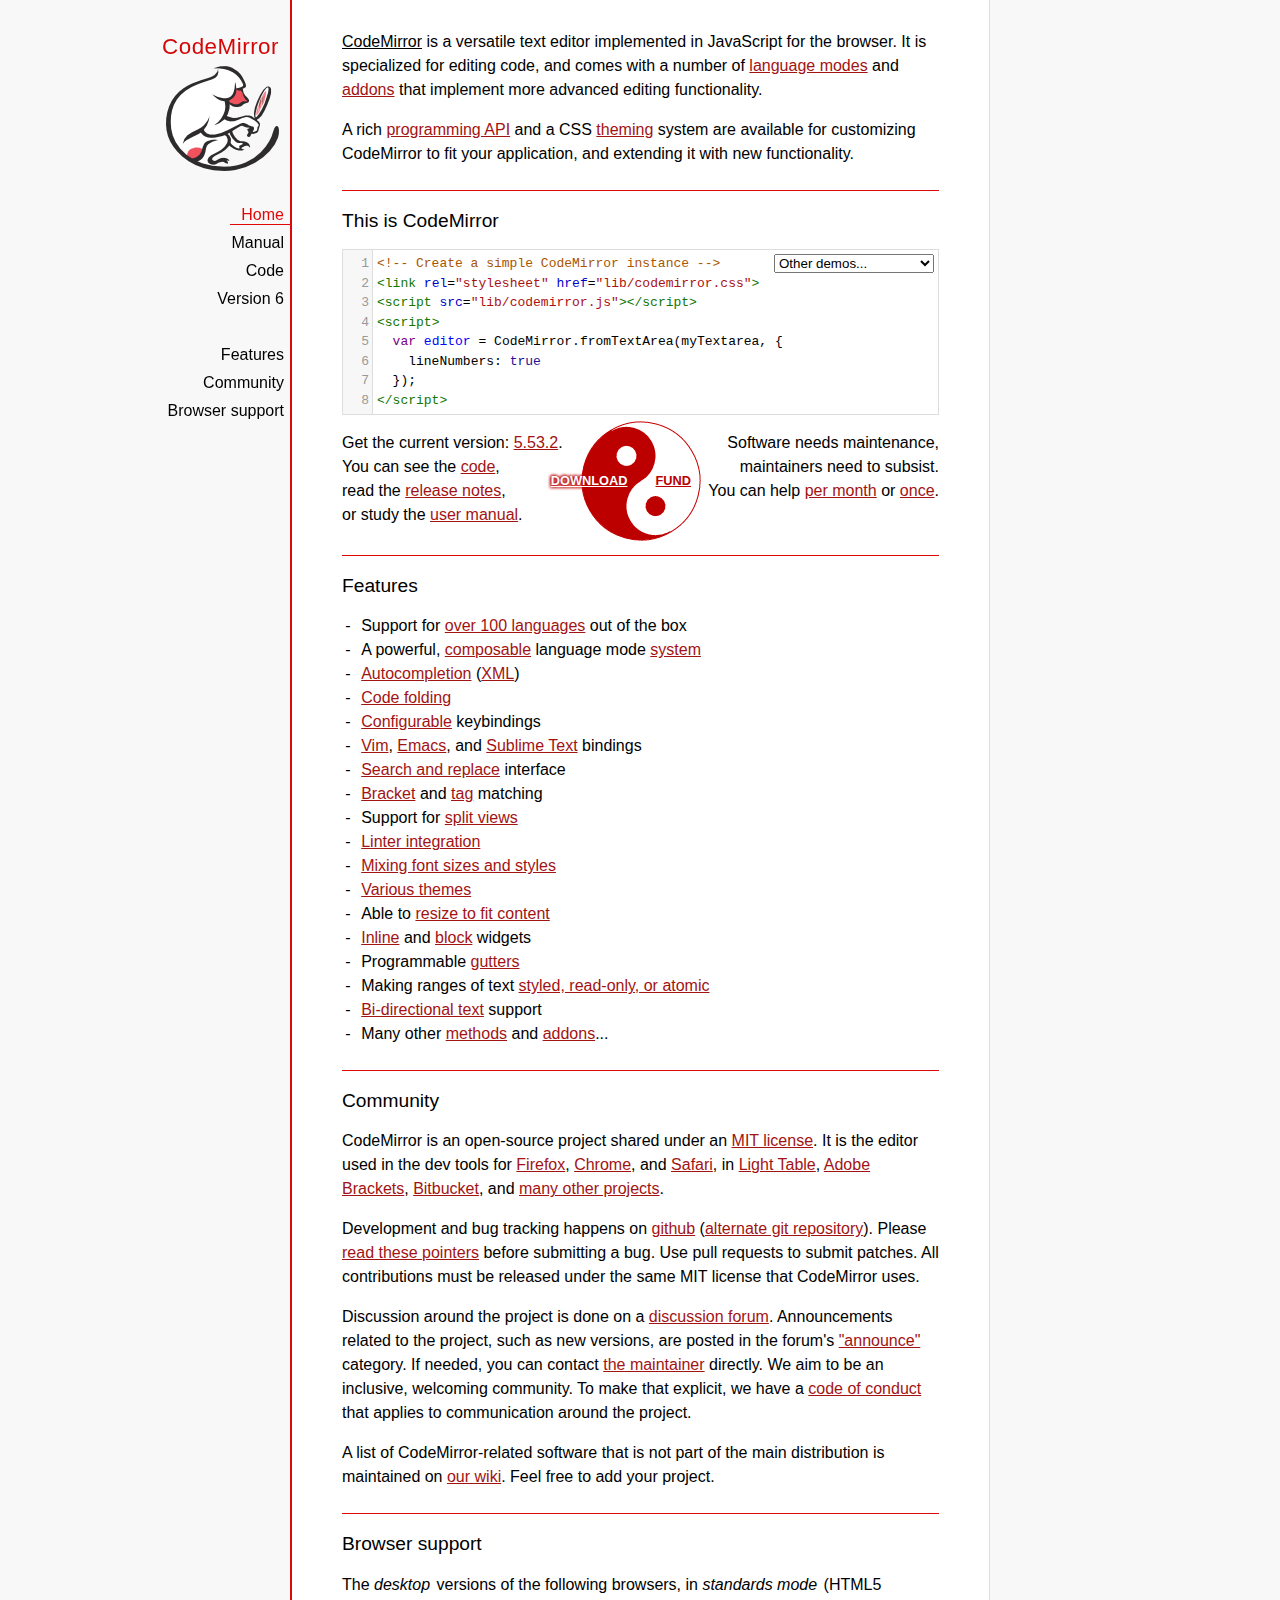
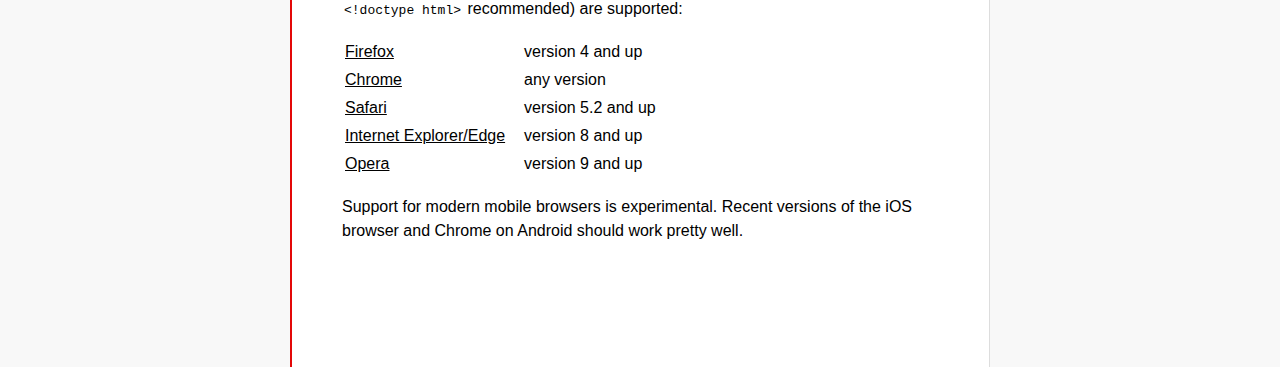
<file: static/codemirror-5.53.2/index.html>
<!doctype html>

<title>CodeMirror</title>
<meta charset="utf-8"/>

<link rel=stylesheet href="lib/codemirror.css">
<link rel=stylesheet href="doc/docs.css">
<script src="lib/codemirror.js"></script>
<script src="mode/xml/xml.js"></script>
<script src="mode/javascript/javascript.js"></script>
<script src="mode/css/css.js"></script>
<script src="mode/htmlmixed/htmlmixed.js"></script>
<script src="addon/edit/matchbrackets.js"></script>

<script src="doc/activebookmark.js"></script>

<style>
  .CodeMirror { height: auto; border: 1px solid #ddd; }
  .CodeMirror-scroll { max-height: 200px; }
  .CodeMirror pre { padding-left: 7px; line-height: 1.25; }
  .banner { background: #ffc; padding: 6px; border-bottom: 2px solid silver;  }
  .banner div { margin: 0 auto; max-width: 700px; text-align: center; }
</style>

<div id=nav>
  <a href="https://codemirror.net"><h1>CodeMirror</h1><img id=logo src="doc/logo.png"></a>

  <ul>
    <li><a class=active data-default="true" href="#description">Home</a>
    <li><a href="doc/manual.html">Manual</a>
    <li><a href="https://github.com/codemirror/codemirror">Code</a>
    <li><a href="https://codemirror.net/6/">Version 6</a>
  </ul>
  <ul>
    <li><a href="#features">Features</a>
    <li><a href="#community">Community</a>
    <li><a href="#browsersupport">Browser support</a>
  </ul>
</div>

<article>

<section id=description class=first>
  <p><strong>CodeMirror</strong> is a versatile text editor
  implemented in JavaScript for the browser. It is specialized for
  editing code, and comes with a number of <a href="mode/index.html">language modes</a> and <a href="doc/manual.html#addons">addons</a>
  that implement more advanced editing functionality.</p>

  <p>A rich <a href="doc/manual.html#api">programming API</a> and a
  CSS <a href="doc/manual.html#styling">theming</a> system are
  available for customizing CodeMirror to fit your application, and
  extending it with new functionality.</p>
</section>

<section id=demo>
  <h2>This is CodeMirror</h2>
  <form style="position: relative; margin-top: .5em;"><textarea id=demotext>
<!-- Create a simple CodeMirror instance -->
<link rel="stylesheet" href="lib/codemirror.css">
<script src="lib/codemirror.js"></script>
<script>
  var editor = CodeMirror.fromTextArea(myTextarea, {
    lineNumbers: true
  });
</script></textarea>
  <select id="demolist" onchange="document.location = this.options[this.selectedIndex].value;">
    <option value="#">Other demos...</option>
    <option value="demo/complete.html">Autocompletion</option>
    <option value="demo/folding.html">Code folding</option>
    <option value="demo/theme.html">Themes</option>
    <option value="mode/htmlmixed/index.html">Mixed language modes</option>
    <option value="demo/bidi.html">Bi-directional text</option>
    <option value="demo/variableheight.html">Variable font sizes</option>
    <option value="demo/search.html">Search interface</option>
    <option value="demo/vim.html">Vim bindings</option>
    <option value="demo/emacs.html">Emacs bindings</option>
    <option value="demo/sublime.html">Sublime Text bindings</option>
    <option value="demo/tern.html">Tern integration</option>
    <option value="demo/merge.html">Merge/diff interface</option>
    <option value="demo/fullscreen.html">Full-screen editor</option>
    <option value="demo/simplescrollbars.html">Custom scrollbars</option>
  </select></form>
  <script>
    var editor = CodeMirror.fromTextArea(document.getElementById("demotext"), {
      lineNumbers: true,
      mode: "text/html",
      matchBrackets: true
    });
  </script>

  <div class=actions>
    <div class=actionspicture>
      <img src="doc/yinyang.png" class=yinyang>
      <div class="actionlink download">
        <a href="https://codemirror.net/codemirror.zip">DOWNLOAD</a>
      </div>
      <div class="actionlink fund">
        <a href="https://marijnhaverbeke.nl/fund/">FUND</a>
      </div>
    </div>
    <div class=actionsleft>
      Get the current version: <a href="https://codemirror.net/codemirror.zip">5.53.2</a>.<br>
      You can see the <a href="https://github.com/codemirror/codemirror" title="Github repository">code</a>,<br>
      read the <a href="doc/releases.html">release notes</a>,<br>
      or study the <a href="doc/manual.html">user manual</a>.
    </div>
    <div class=actionsright>
      Software needs maintenance,<br>
      maintainers need to subsist.<br>
      You can help <a href="https://marijnhaverbeke.nl/fund/" title="Set up a monthly contribution">per month</a> or
      <a title="Donate with PayPal" href="https://www.paypal.me/marijnhaverbeke">once</a>.
    </div>
  </div>

</section>

<section id=features>
  <h2>Features</h2>
  <ul>
    <li>Support for <a href="mode/index.html">over 100 languages</a> out of the box
    <li>A powerful, <a href="mode/htmlmixed/index.html">composable</a> language mode <a href="doc/manual.html#modeapi">system</a>
    <li><a href="doc/manual.html#addon_show-hint">Autocompletion</a> (<a href="demo/xmlcomplete.html">XML</a>)
    <li><a href="doc/manual.html#addon_foldcode">Code folding</a>
    <li><a href="doc/manual.html#option_extraKeys">Configurable</a> keybindings
    <li><a href="demo/vim.html">Vim</a>, <a href="demo/emacs.html">Emacs</a>, and <a href="demo/sublime.html">Sublime Text</a> bindings
    <li><a href="doc/manual.html#addon_search">Search and replace</a> interface
    <li><a href="doc/manual.html#addon_matchbrackets">Bracket</a> and <a href="doc/manual.html#addon_matchtags">tag</a> matching
    <li>Support for <a href="demo/buffers.html">split views</a>
    <li><a href="doc/manual.html#addon_lint">Linter integration</a>
    <li><a href="demo/variableheight.html">Mixing font sizes and styles</a>
    <li><a href="demo/theme.html">Various themes</a>
    <li>Able to <a href="demo/resize.html">resize to fit content</a>
    <li><a href="doc/manual.html#mark_replacedWith">Inline</a> and <a href="doc/manual.html#addLineWidget">block</a> widgets
    <li>Programmable <a href="demo/marker.html">gutters</a>
    <li>Making ranges of text <a href="doc/manual.html#markText">styled, read-only, or atomic</a>
    <li><a href="demo/bidi.html">Bi-directional text</a> support
    <li>Many other <a href="doc/manual.html#api">methods</a> and <a href="doc/manual.html#addons">addons</a>...
  </ul>
</section>

<section id=community>
  <h2>Community</h2>

  <p>CodeMirror is an open-source project shared under
  an <a href="LICENSE">MIT license</a>. It is the editor used in the
  dev tools for
  <a href="https://hacks.mozilla.org/2013/11/firefox-developer-tools-episode-27-edit-as-html-codemirror-more/">Firefox</a>,
  <a href="https://developers.google.com/chrome-developer-tools/">Chrome</a>,
  and <a href="https://developer.apple.com/safari/tools/">Safari</a>, in <a href="http://www.lighttable.com/">Light
  Table</a>, <a href="http://brackets.io/">Adobe
  Brackets</a>, <a href="http://blog.bitbucket.org/2013/05/14/edit-your-code-in-the-cloud-with-bitbucket/">Bitbucket</a>,
  and <a href="doc/realworld.html">many other projects</a>.</p>

  <p>Development and bug tracking happens
  on <a href="https://github.com/codemirror/CodeMirror/">github</a>
  (<a href="http://marijnhaverbeke.nl/git/codemirror">alternate git
  repository</a>).
  Please <a href="https://codemirror.net/doc/reporting.html">read these
  pointers</a> before submitting a bug. Use pull requests to submit
  patches. All contributions must be released under the same MIT
  license that CodeMirror uses.</p>

  <p>Discussion around the project is done on
  a <a href="https://discuss.codemirror.net">discussion forum</a>.
  Announcements related to the project, such as new versions, are
  posted in the
  forum's <a href="https://discuss.codemirror.net/c/announce">"announce"</a>
  category. If needed, you can
  contact <a href="mailto:marijnh@gmail.com">the maintainer</a>
  directly. We aim to be an inclusive, welcoming community. To make
  that explicit, we have
  a <a href="http://contributor-covenant.org/version/1/1/0/">code of
  conduct</a> that applies to communication around the project.</p>

  <p>A list of CodeMirror-related software that is not part of the
  main distribution is maintained
  on <a href="https://github.com/codemirror/CodeMirror/wiki/CodeMirror-addons">our
  wiki</a>. Feel free to add your project.</p>
</section>

<section id=browsersupport>
  <h2>Browser support</h2>
  <p>The <em>desktop</em> versions of the following browsers,
  in <em>standards mode</em> (HTML5 <code>&lt;!doctype html></code>
  recommended) are supported:</p>
  <table style="margin-bottom: 1em">
    <tr><th>Firefox</th><td>version 4 and up</td></tr>
    <tr><th>Chrome</th><td>any version</td></tr>
    <tr><th>Safari</th><td>version 5.2 and up</td></tr>
    <tr><th style="padding-right: 1em;">Internet Explorer/Edge</th><td>version 8 and up</td></tr>
    <tr><th>Opera</th><td>version 9 and up</td></tr>
  </table>
  <p>Support for modern mobile browsers is experimental. Recent
  versions of the iOS browser and Chrome on Android should work
  pretty well.</p>
</section>

</article>
</file>
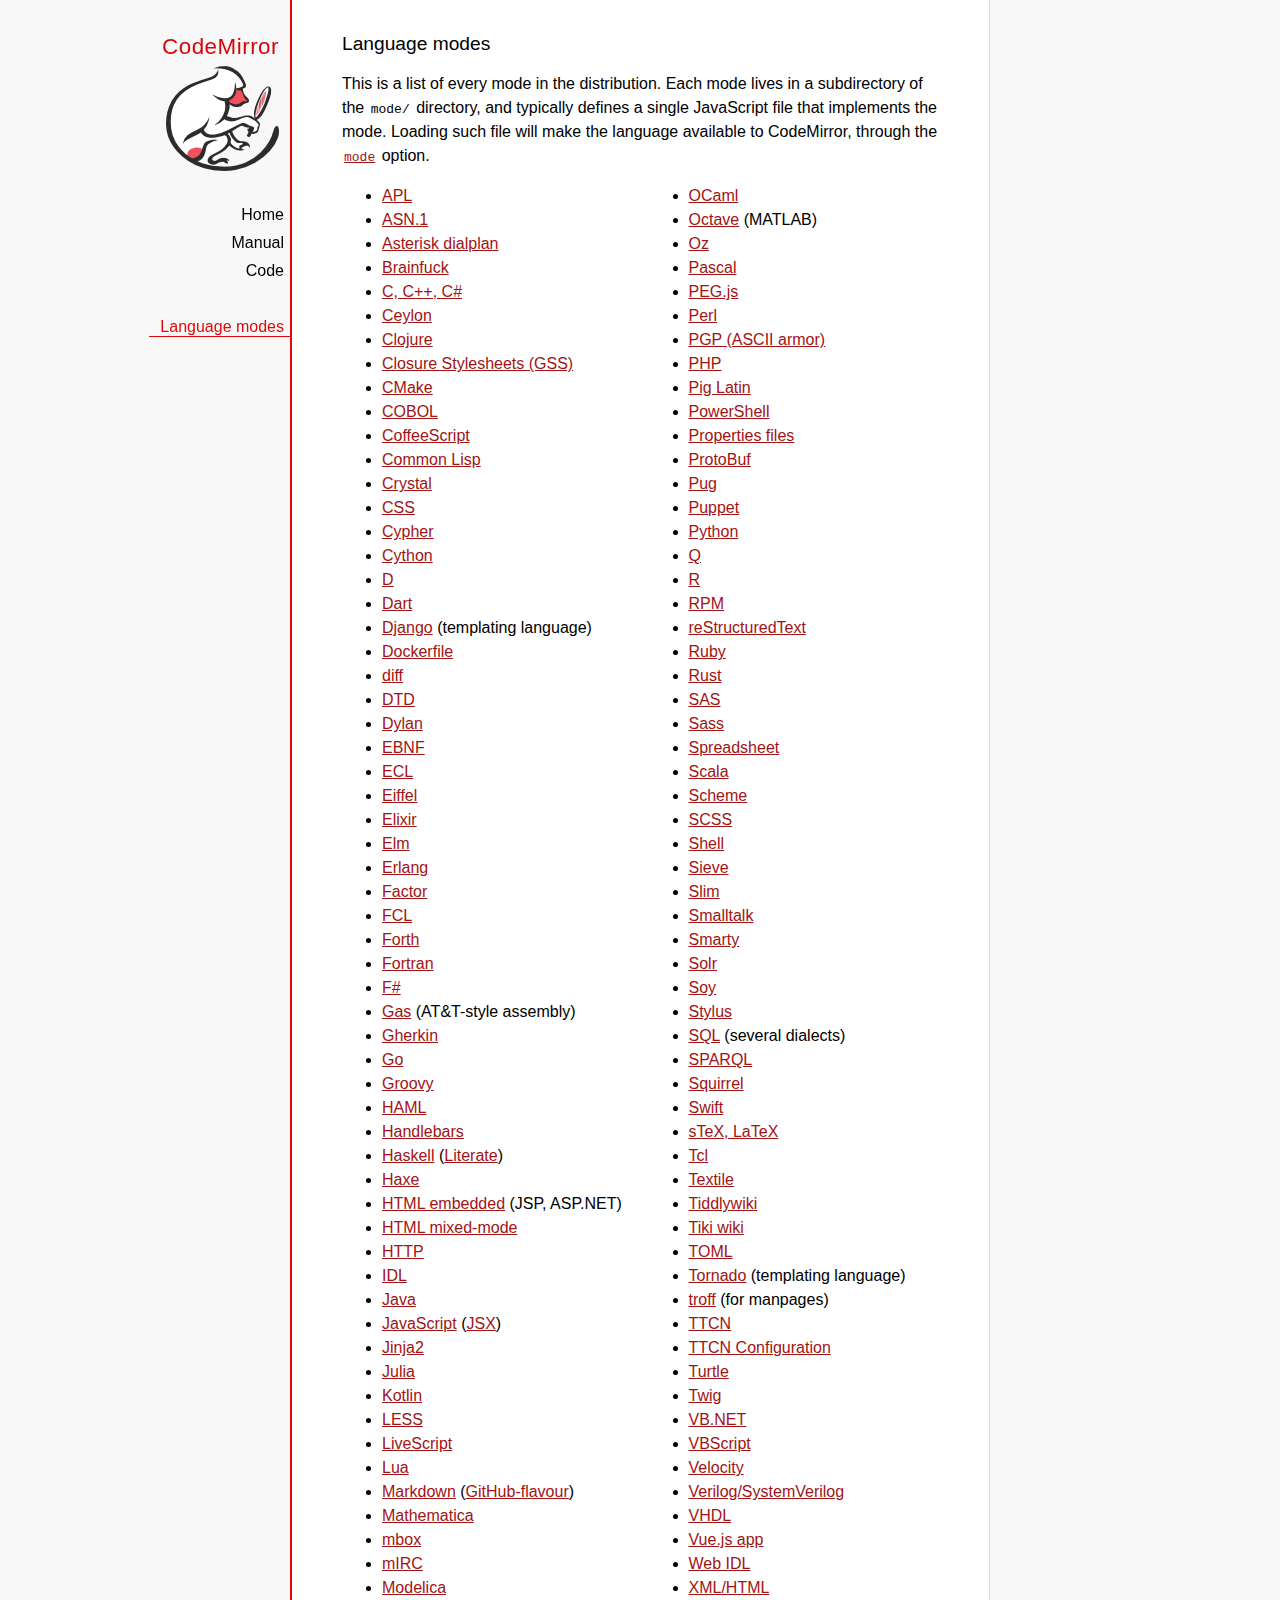
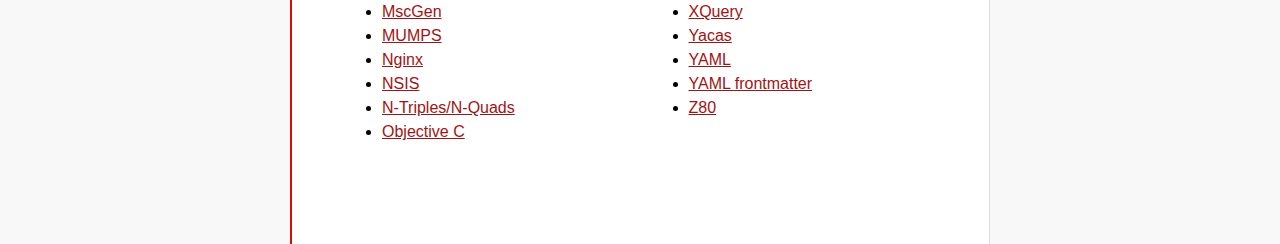
<file: static/codemirror-5.53.2/mode/index.html>
<!doctype html>

<title>CodeMirror: Language Modes</title>
<meta charset="utf-8"/>
<link rel=stylesheet href="../doc/docs.css">

<div id=nav>
  <a href="https://codemirror.net"><h1>CodeMirror</h1><img id=logo src="../doc/logo.png"></a>

  <ul>
    <li><a href="../index.html">Home</a>
    <li><a href="../doc/manual.html">Manual</a>
    <li><a href="https://github.com/codemirror/codemirror">Code</a>
  </ul>
  <ul>
    <li><a class=active href="#">Language modes</a>
  </ul>
</div>

<article>

  <h2>Language modes</h2>

  <p>This is a list of every mode in the distribution. Each mode lives
in a subdirectory of the <code>mode/</code> directory, and typically
defines a single JavaScript file that implements the mode. Loading
such file will make the language available to CodeMirror, through
the <a href="../doc/manual.html#option_mode"><code>mode</code></a>
option.</p>

  <div style="-webkit-columns: 100px 2; -moz-columns: 100px 2; columns: 100px 2;">
    <ul style="margin-top: 0">
      <li><a href="apl/index.html">APL</a></li>
      <li><a href="asn.1/index.html">ASN.1</a></li>
      <li><a href="asterisk/index.html">Asterisk dialplan</a></li>
      <li><a href="brainfuck/index.html">Brainfuck</a></li>
      <li><a href="clike/index.html">C, C++, C#</a></li>
      <li><a href="clike/index.html">Ceylon</a></li>
      <li><a href="clojure/index.html">Clojure</a></li>
      <li><a href="css/gss.html">Closure Stylesheets (GSS)</a></li>
      <li><a href="cmake/index.html">CMake</a></li>
      <li><a href="cobol/index.html">COBOL</a></li>
      <li><a href="coffeescript/index.html">CoffeeScript</a></li>
      <li><a href="commonlisp/index.html">Common Lisp</a></li>
      <li><a href="crystal/index.html">Crystal</a></li>
      <li><a href="css/index.html">CSS</a></li>
      <li><a href="cypher/index.html">Cypher</a></li>
      <li><a href="python/index.html">Cython</a></li>
      <li><a href="d/index.html">D</a></li>
      <li><a href="dart/index.html">Dart</a></li>
      <li><a href="django/index.html">Django</a> (templating language)</li>
      <li><a href="dockerfile/index.html">Dockerfile</a></li>
      <li><a href="diff/index.html">diff</a></li>
      <li><a href="dtd/index.html">DTD</a></li>
      <li><a href="dylan/index.html">Dylan</a></li>
      <li><a href="ebnf/index.html">EBNF</a></li>
      <li><a href="ecl/index.html">ECL</a></li>
      <li><a href="eiffel/index.html">Eiffel</a></li>
      <li><a href="https://github.com/optick/codemirror-mode-elixir">Elixir</a></li>
      <li><a href="elm/index.html">Elm</a></li>
      <li><a href="erlang/index.html">Erlang</a></li>
      <li><a href="factor/index.html">Factor</a></li>
      <li><a href="fcl/index.html">FCL</a></li>
      <li><a href="forth/index.html">Forth</a></li>
      <li><a href="fortran/index.html">Fortran</a></li>
      <li><a href="mllike/index.html">F#</a></li>
      <li><a href="gas/index.html">Gas</a> (AT&amp;T-style assembly)</li>
      <li><a href="gherkin/index.html">Gherkin</a></li>
      <li><a href="go/index.html">Go</a></li>
      <li><a href="groovy/index.html">Groovy</a></li>
      <li><a href="haml/index.html">HAML</a></li>
      <li><a href="handlebars/index.html">Handlebars</a></li>
      <li><a href="haskell/index.html">Haskell</a> (<a href="haskell-literate/index.html">Literate</a>)</li>
      <li><a href="haxe/index.html">Haxe</a></li>
      <li><a href="htmlembedded/index.html">HTML embedded</a> (JSP, ASP.NET)</li>
      <li><a href="htmlmixed/index.html">HTML mixed-mode</a></li>
      <li><a href="http/index.html">HTTP</a></li>
      <li><a href="idl/index.html">IDL</a></li>
      <li><a href="clike/index.html">Java</a></li>
      <li><a href="javascript/index.html">JavaScript</a> (<a href="jsx/index.html">JSX</a>)</li>
      <li><a href="jinja2/index.html">Jinja2</a></li>
      <li><a href="julia/index.html">Julia</a></li>
      <li><a href="clike/index.html">Kotlin</a></li>
      <li><a href="css/less.html">LESS</a></li>
      <li><a href="livescript/index.html">LiveScript</a></li>
      <li><a href="lua/index.html">Lua</a></li>
      <li><a href="markdown/index.html">Markdown</a> (<a href="gfm/index.html">GitHub-flavour</a>)</li>
      <li><a href="mathematica/index.html">Mathematica</a></li>
      <li><a href="mbox/index.html">mbox</a></li>
      <li><a href="mirc/index.html">mIRC</a></li>
      <li><a href="modelica/index.html">Modelica</a></li>
      <li><a href="mscgen/index.html">MscGen</a></li>
      <li><a href="mumps/index.html">MUMPS</a></li>
      <li><a href="nginx/index.html">Nginx</a></li>
      <li><a href="nsis/index.html">NSIS</a></li>
      <li><a href="ntriples/index.html">N-Triples/N-Quads</a></li>
      <li><a href="clike/index.html">Objective C</a></li>
      <li><a href="mllike/index.html">OCaml</a></li>
      <li><a href="octave/index.html">Octave</a> (MATLAB)</li>
      <li><a href="oz/index.html">Oz</a></li>
      <li><a href="pascal/index.html">Pascal</a></li>
      <li><a href="pegjs/index.html">PEG.js</a></li>
      <li><a href="perl/index.html">Perl</a></li>
      <li><a href="asciiarmor/index.html">PGP (ASCII armor)</a></li>
      <li><a href="php/index.html">PHP</a></li>
      <li><a href="pig/index.html">Pig Latin</a></li>
      <li><a href="powershell/index.html">PowerShell</a></li>
      <li><a href="properties/index.html">Properties files</a></li>
      <li><a href="protobuf/index.html">ProtoBuf</a></li>
      <li><a href="pug/index.html">Pug</a></li>
      <li><a href="puppet/index.html">Puppet</a></li>
      <li><a href="python/index.html">Python</a></li>
      <li><a href="q/index.html">Q</a></li>
      <li><a href="r/index.html">R</a></li>
      <li><a href="rpm/index.html">RPM</a></li>
      <li><a href="rst/index.html">reStructuredText</a></li>
      <li><a href="ruby/index.html">Ruby</a></li>
      <li><a href="rust/index.html">Rust</a></li>
      <li><a href="sas/index.html">SAS</a></li>
      <li><a href="sass/index.html">Sass</a></li>
      <li><a href="spreadsheet/index.html">Spreadsheet</a></li>
      <li><a href="clike/scala.html">Scala</a></li>
      <li><a href="scheme/index.html">Scheme</a></li>
      <li><a href="css/scss.html">SCSS</a></li>
      <li><a href="shell/index.html">Shell</a></li>
      <li><a href="sieve/index.html">Sieve</a></li>
      <li><a href="slim/index.html">Slim</a></li>
      <li><a href="smalltalk/index.html">Smalltalk</a></li>
      <li><a href="smarty/index.html">Smarty</a></li>
      <li><a href="solr/index.html">Solr</a></li>
      <li><a href="soy/index.html">Soy</a></li>
      <li><a href="stylus/index.html">Stylus</a></li>
      <li><a href="sql/index.html">SQL</a> (several dialects)</li>
      <li><a href="sparql/index.html">SPARQL</a></li>
      <li><a href="clike/index.html">Squirrel</a></li>
      <li><a href="swift/index.html">Swift</a></li>
      <li><a href="stex/index.html">sTeX, LaTeX</a></li>
      <li><a href="tcl/index.html">Tcl</a></li>
      <li><a href="textile/index.html">Textile</a></li>
      <li><a href="tiddlywiki/index.html">Tiddlywiki</a></li>
      <li><a href="tiki/index.html">Tiki wiki</a></li>
      <li><a href="toml/index.html">TOML</a></li>
      <li><a href="tornado/index.html">Tornado</a> (templating language)</li>
      <li><a href="troff/index.html">troff</a> (for manpages)</li>
      <li><a href="ttcn/index.html">TTCN</a></li>
      <li><a href="ttcn-cfg/index.html">TTCN Configuration</a></li>
      <li><a href="turtle/index.html">Turtle</a></li>
      <li><a href="twig/index.html">Twig</a></li>
      <li><a href="vb/index.html">VB.NET</a></li>
      <li><a href="vbscript/index.html">VBScript</a></li>
      <li><a href="velocity/index.html">Velocity</a></li>
      <li><a href="verilog/index.html">Verilog/SystemVerilog</a></li>
      <li><a href="vhdl/index.html">VHDL</a></li>
      <li><a href="vue/index.html">Vue.js app</a></li>
      <li><a href="webidl/index.html">Web IDL</a></li>
      <li><a href="xml/index.html">XML/HTML</a></li>
      <li><a href="xquery/index.html">XQuery</a></li>
      <li><a href="yacas/index.html">Yacas</a></li>
      <li><a href="yaml/index.html">YAML</a></li>
      <li><a href="yaml-frontmatter/index.html">YAML frontmatter</a></li>
      <li><a href="z80/index.html">Z80</a></li>
    </ul>
  </div>

</article>
</file>
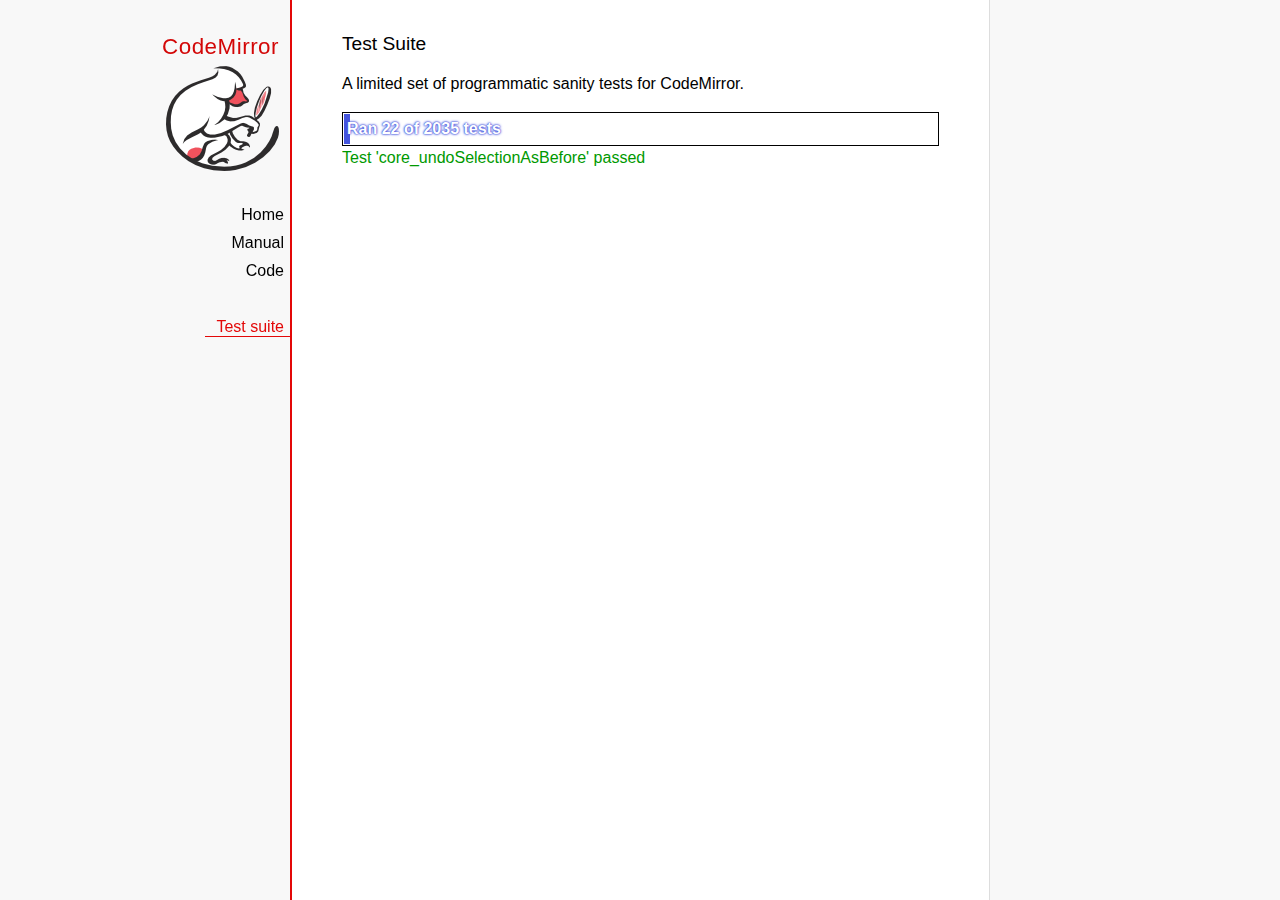
<file: static/codemirror-5.53.2/test/index.html>
<!doctype html>

<meta charset="utf-8"/>
<title>CodeMirror: Test Suite</title>
<link rel=stylesheet href="../doc/docs.css">

<link rel="stylesheet" href="../lib/codemirror.css">
<link rel="stylesheet" href="mode_test.css">
<script>
  var errored = []
  window.onerror = function(e) { errored.push(e) }
</script>
<script src="../doc/activebookmark.js"></script>
<script src="../lib/codemirror.js"></script>
<script src="../mode/meta.js"></script>
<script src="../addon/mode/overlay.js"></script>
<script src="../addon/mode/multiplex.js"></script>
<script src="../addon/search/searchcursor.js"></script>
<script src="../addon/dialog/dialog.js"></script>
<script src="../addon/edit/matchbrackets.js"></script>
<script src="../addon/hint/sql-hint.js"></script>
<script src="../addon/hint/xml-hint.js"></script>
<script src="../addon/hint/html-hint.js"></script>
<script src="../addon/comment/comment.js"></script>
<script src="../addon/mode/simple.js"></script>
<script src="../mode/css/css.js"></script>
<script src="../mode/clike/clike.js"></script>
<!-- clike must be after css or vim and sublime tests will fail -->
<script src="../mode/clojure/clojure.js"></script>
<script src="../mode/cypher/cypher.js"></script>
<script src="../mode/d/d.js"></script>
<script src="../mode/dockerfile/dockerfile.js"></script>
<script src="../mode/gfm/gfm.js"></script>
<script src="../mode/haml/haml.js"></script>
<script src="../mode/htmlmixed/htmlmixed.js"></script>
<script src="../mode/javascript/javascript.js"></script>
<script src="../mode/jsx/jsx.js"></script>
<script src="../mode/markdown/markdown.js"></script>
<script src="../mode/php/php.js"></script>
<script src="../mode/python/python.js"></script>
<script src="../mode/powershell/powershell.js"></script>
<script src="../mode/ruby/ruby.js"></script>
<script src="../mode/sass/sass.js"></script>
<script src="../mode/shell/shell.js"></script>
<script src="../mode/slim/slim.js"></script>
<script src="../mode/soy/soy.js"></script>
<script src="../mode/sql/sql.js"></script>
<script src="../mode/stex/stex.js"></script>
<script src="../mode/swift/swift.js"></script>
<script src="../mode/textile/textile.js"></script>
<script src="../mode/verilog/verilog.js"></script>
<script src="../mode/xml/xml.js"></script>
<script src="../mode/xquery/xquery.js"></script>
<script src="../keymap/emacs.js"></script>
<script src="../keymap/sublime.js"></script>
<script src="../keymap/vim.js"></script>
<script src="../mode/rust/rust.js"></script>
<script src="../mode/mscgen/mscgen.js"></script>
<script src="../mode/dylan/dylan.js"></script>
<script src="../mode/wast/wast.js"></script>

<style>
  .ok { color: #090; }
  .fail { color: #e00; }
  .error { color: #c90; }
  .done { font-weight: bold; }
  #progress {
  background: #45d;
  color: white;
  text-shadow: 0 0 1px #45d, 0 0 2px #45d, 0 0 3px #45d;
  font-weight: bold;
  white-space: pre;
  }
  #testground {
  visibility: hidden;
  }
  #testground.offscreen {
  visibility: visible;
  position: absolute;
  left: -10000px;
  top: -10000px;
  }
  .CodeMirror { border: 1px solid black; }
</style>

<div id=nav>
  <a href="https://codemirror.net"><h1>CodeMirror</h1><img id=logo src="../doc/logo.png"></a>

  <ul>
    <li><a href="../index.html">Home</a>
    <li><a href="../doc/manual.html">Manual</a>
    <li><a href="https://github.com/codemirror/codemirror">Code</a>
  </ul>
  <ul>
    <li><a class=active href="#">Test suite</a>
  </ul>
</div>

<article>
  <h2>Test Suite</h2>

    <p>A limited set of programmatic sanity tests for CodeMirror.</p>

    <div style="border: 1px solid black; padding: 1px; max-width: 700px;">
      <div style="width: 0px;" id=progress><div style="padding: 3px;">Ran <span id="progress_ran">0</span><span id="progress_total"> of 0</span> tests</div></div>
    </div>
    <p id=status>Please enable JavaScript...</p>
    <div id=output></div>

    <div id=testground></div>

    <script src="driver.js"></script>
    <script src="test.js"></script>
    <script src="doc_test.js"></script>
    <script src="multi_test.js"></script>
    <script src="contenteditable_test.js"></script>
    <script src="scroll_test.js"></script>
    <script src="comment_test.js"></script>
    <script src="search_test.js"></script>
    <script src="mode_test.js"></script>

    <script src="../mode/clike/test.js"></script>
    <script src="../mode/clojure/test.js"></script>
    <script src="../mode/css/test.js"></script>
    <script src="../mode/css/gss_test.js"></script>
    <script src="../mode/css/scss_test.js"></script>
    <script src="../mode/css/less_test.js"></script>
    <script src="../mode/cypher/test.js"></script>
    <script src="../mode/d/test.js"></script>
    <script src="../mode/dockerfile/test.js"></script>
    <script src="../mode/gfm/test.js"></script>
    <script src="../mode/haml/test.js"></script>
    <script src="../mode/javascript/test.js"></script>
    <script src="../mode/jsx/test.js"></script>
    <script src="../mode/markdown/test.js"></script>
    <script src="../mode/php/test.js"></script>
    <script src="../mode/powershell/test.js"></script>
    <script src="../mode/ruby/test.js"></script>
    <script src="../mode/sass/test.js"></script>
    <script src="../mode/shell/test.js"></script>
    <script src="../mode/slim/test.js"></script>
    <script src="../mode/soy/test.js"></script>
    <script src="../mode/stex/test.js"></script>
    <script src="../mode/swift/test.js"></script>
    <script src="../mode/textile/test.js"></script>
    <script src="../mode/verilog/test.js"></script>
    <script src="../mode/xml/test.js"></script>
    <script src="../mode/xquery/test.js"></script>
    <script src="../mode/python/test.js"></script>
    <script src="../mode/rust/test.js"></script>
    <script src="../mode/wast/test.js"></script>
    <script src="../mode/mscgen/mscgen_test.js"></script>
    <script src="../mode/mscgen/xu_test.js"></script>
    <script src="../mode/mscgen/msgenny_test.js"></script>
    <script src="../mode/dylan/test.js"></script>
    <script src="../addon/mode/multiplex_test.js"></script>
    <script src="../addon/fold/foldcode.js"></script>
    <script src="../addon/fold/brace-fold.js"></script>

    <script src="emacs_test.js"></script>
    <script src="sql-hint-test.js"></script>
    <script src="sublime_test.js"></script>
    <script src="vim_test.js"></script>
    <script src="html-hint-test.js"></script>
    <script>
      window.onload = runHarness;
      CodeMirror.on(window, 'hashchange', runHarness);

      function esc(str) {
        return str.replace(/[<&]/, function(ch) { return ch == "<" ? "&lt;" : "&amp;"; });
      }

      var output = document.getElementById("output"),
          progress = document.getElementById("progress"),
          progressRan = document.getElementById("progress_ran").childNodes[0],
          progressTotal = document.getElementById("progress_total").childNodes[0];
      var count = 0,
          failed = 0,
          skipped = 0,
          bad = "",
          running = false, // Flag that states tests are running
          quit = false, // Flag to quit tests ASAP
          verbose = false, // Adds message for *every* test to output
          done = false

      function runHarness(){
        if (running) {
          quit = true;
          setStatus("Restarting tests...", '', true);
          setTimeout(function(){ runHarness(); }, 500);
          return;
        }
        filters = [];
        verbose = false;
        if (window.location.hash.substr(1)){
          var strings = window.location.hash.substr(1).split(",");
          while (strings.length) {
            var s = strings.shift();
            if (s === "verbose")
              verbose = true;
            else
              filters.push(parseTestFilter(decodeURIComponent(s)));
          }
        }
        quit = false;
        running = true;
        setStatus("Loading tests...");
        count = 0;
        failed = 0;
        done = false;
        skipped = 0;
        bad = "";
        totalTests = countTests();
        progressTotal.nodeValue = " of " + totalTests;
        progressRan.nodeValue = count;
        output.innerHTML = '';
        document.getElementById("testground").innerHTML = "<form>" +
          "<textarea id=\"code\" name=\"code\"></textarea>" +
          "<input type=submit value=ok name=submit>" +
          "</form>";
        runTests(displayTest);
      }

      function setStatus(message, className, force){
        if (quit && !force) return;
        if (!message) throw("must provide message");
        var status = document.getElementById("status").childNodes[0];
        status.nodeValue = message;
        status.parentNode.className = className;
      }
      function addOutput(name, className, code){
        var newOutput = document.createElement("dl");
        var newTitle = document.createElement("dt");
        newTitle.className = className;
        newTitle.appendChild(document.createTextNode(name));
        newOutput.appendChild(newTitle);
        var newMessage = document.createElement("dd");
        newMessage.innerHTML = code;
        newOutput.appendChild(newTitle);
        newOutput.appendChild(newMessage);
        output.appendChild(newOutput);
      }
      function displayTest(type, name, customMessage) {
        var message = "???";
        if (type != "done" && type != "skipped") ++count;
        progress.style.width = (count * (progress.parentNode.clientWidth - 2) / (totalTests || 1)) + "px";
        progressRan.nodeValue = count;
        if (type == "ok") {
          message = "Test '" + name + "' passed";
          if (!verbose) customMessage = false;
        } else if (type == "skipped") {
          message = "Test '" + name + "' skipped";
          ++skipped;
          if (!verbose) customMessage = false;
        } else if (type == "expected") {
          message = "Test '" + name + "' failed as expected";
          if (!verbose) customMessage = false;
        } else if (type == "error" || type == "fail") {
          ++failed;
          message = "Test '" + name + "' failed";
        } else if (type == "done") {
          if (failed) {
            type += " fail";
            message = failed + " failure" + (failed > 1 ? "s" : "");
          } else if (count < totalTests) {
            failed = totalTests - count;
            type += " fail";
            message = failed + " failure" + (failed > 1 ? "s" : "");
          } else {
            type += " ok";
            message = "All passed"
            if (skipped) {
              message += " (" + skipped + " skipped)";
            }
          }
          done = true
          progressTotal.nodeValue = '';
          customMessage = true; // Hack to avoid adding to output
        }
        if (verbose && !customMessage)  customMessage = message;
        setStatus(message, type);
        if (customMessage && customMessage.length > 0) {
          addOutput(name, type, customMessage);
        }
      }
    </script>

</article>
</file>
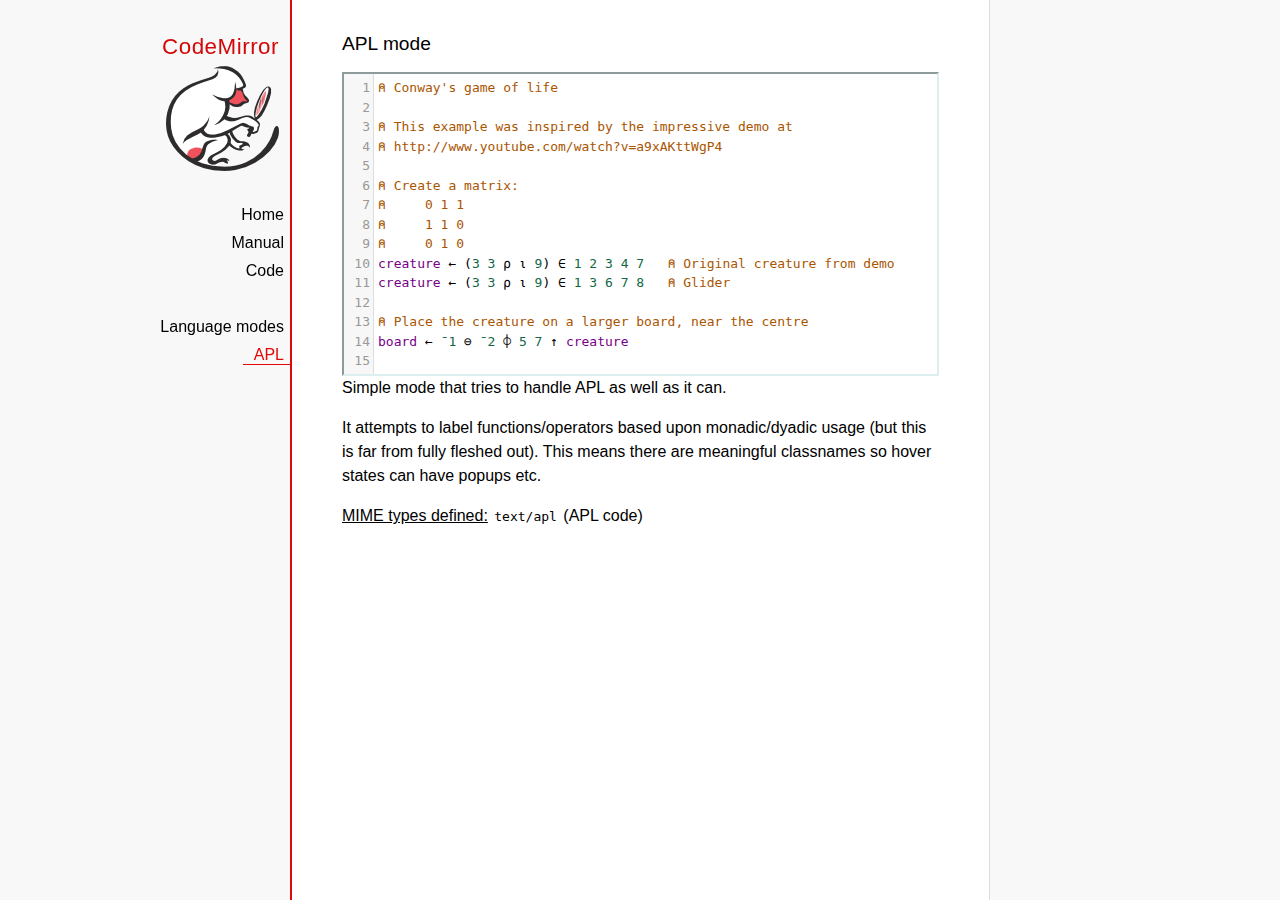
<file: static/codemirror-5.53.2/mode/apl/index.html>
<!doctype html>

<title>CodeMirror: APL mode</title>
<meta charset="utf-8"/>
<link rel=stylesheet href="../../doc/docs.css">

<link rel="stylesheet" href="../../lib/codemirror.css">
<script src="../../lib/codemirror.js"></script>
<script src="../../addon/edit/matchbrackets.js"></script>
<script src="./apl.js"></script>
<style>
	.CodeMirror { border: 2px inset #dee; }
    </style>
<div id=nav>
  <a href="https://codemirror.net"><h1>CodeMirror</h1><img id=logo src="../../doc/logo.png" alt=""></a>

  <ul>
    <li><a href="../../index.html">Home</a>
    <li><a href="../../doc/manual.html">Manual</a>
    <li><a href="https://github.com/codemirror/codemirror">Code</a>
  </ul>
  <ul>
    <li><a href="../index.html">Language modes</a>
    <li><a class=active href="#">APL</a>
  </ul>
</div>

<article>
<h2>APL mode</h2>
<form><textarea id="code" name="code">
⍝ Conway's game of life

⍝ This example was inspired by the impressive demo at
⍝ http://www.youtube.com/watch?v=a9xAKttWgP4

⍝ Create a matrix:
⍝     0 1 1
⍝     1 1 0
⍝     0 1 0
creature ← (3 3 ⍴ ⍳ 9) ∈ 1 2 3 4 7   ⍝ Original creature from demo
creature ← (3 3 ⍴ ⍳ 9) ∈ 1 3 6 7 8   ⍝ Glider

⍝ Place the creature on a larger board, near the centre
board ← ¯1 ⊖ ¯2 ⌽ 5 7 ↑ creature

⍝ A function to move from one generation to the next
life ← {∨/ 1 ⍵ ∧ 3 4 = ⊂+/ +⌿ 1 0 ¯1 ∘.⊖ 1 0 ¯1 ⌽¨ ⊂⍵}

⍝ Compute n-th generation and format it as a
⍝ character matrix
gen ← {' #'[(life ⍣ ⍵) board]}

⍝ Show first three generations
(gen 1) (gen 2) (gen 3)
</textarea></form>

    <script>
      var editor = CodeMirror.fromTextArea(document.getElementById("code"), {
        lineNumbers: true,
        matchBrackets: true,
        mode: "text/apl"
      });
    </script>

    <p>Simple mode that tries to handle APL as well as it can.</p>
    <p>It attempts to label functions/operators based upon
    monadic/dyadic usage (but this is far from fully fleshed out).
    This means there are meaningful classnames so hover states can
    have popups etc.</p>

    <p><strong>MIME types defined:</strong> <code>text/apl</code> (APL code)</p>
  </article>
</file>
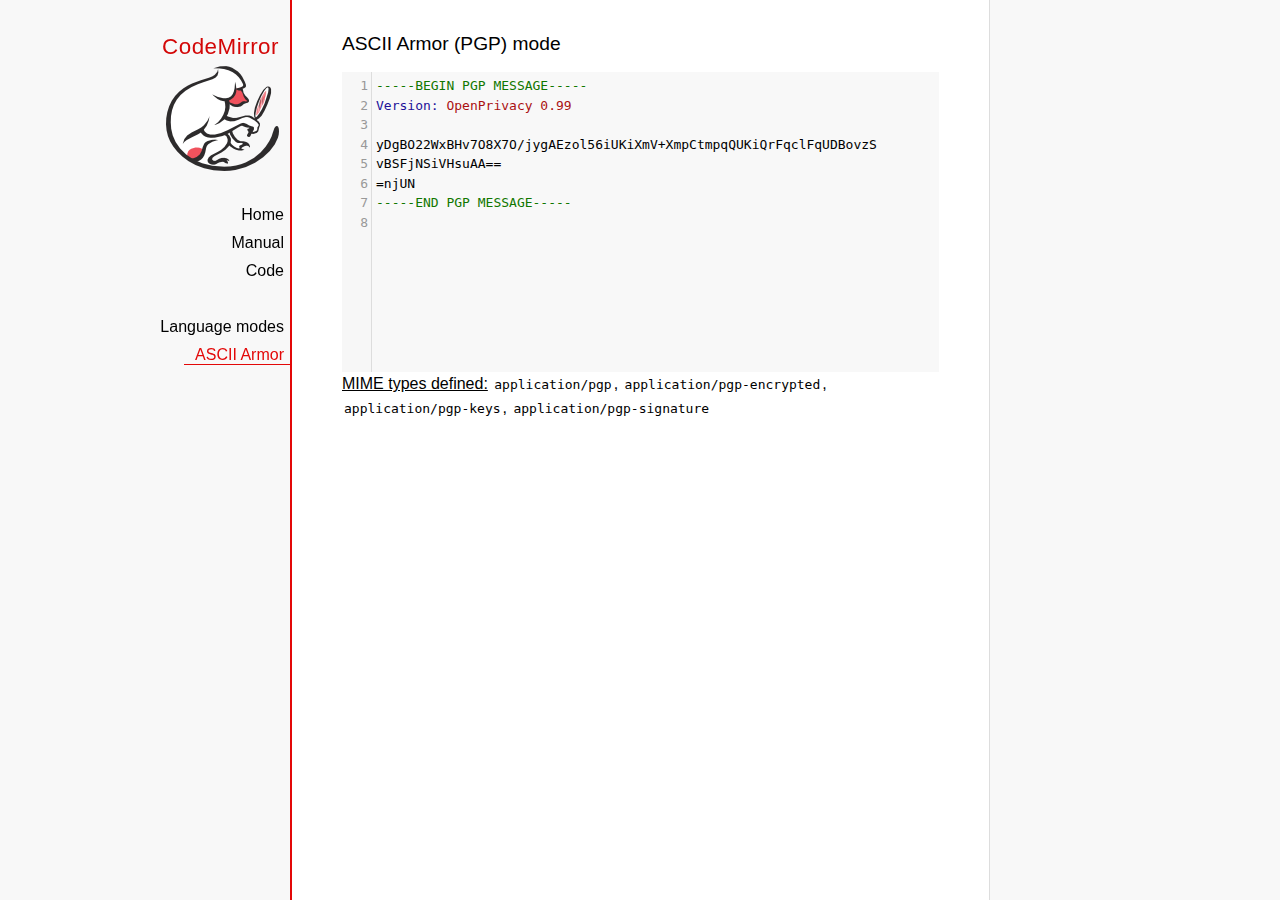
<file: static/codemirror-5.53.2/mode/asciiarmor/index.html>
<!doctype html>

<title>CodeMirror: ASCII Armor (PGP) mode</title>
<meta charset="utf-8"/>
<link rel=stylesheet href="../../doc/docs.css">

<link rel="stylesheet" href="../../lib/codemirror.css">
<script src="../../lib/codemirror.js"></script>
<script src="asciiarmor.js"></script>
<style>.CodeMirror {background: #f8f8f8;}</style>
<div id=nav>
  <a href="https://codemirror.net"><h1>CodeMirror</h1><img id=logo src="../../doc/logo.png" alt=""></a>

  <ul>
    <li><a href="../../index.html">Home</a>
    <li><a href="../../doc/manual.html">Manual</a>
    <li><a href="https://github.com/codemirror/codemirror">Code</a>
  </ul>
  <ul>
    <li><a href="../index.html">Language modes</a>
    <li><a class=active href="#">ASCII Armor</a>
  </ul>
</div>

<article>
<h2>ASCII Armor (PGP) mode</h2>
<form><textarea id="code" name="code">
-----BEGIN PGP MESSAGE-----
Version: OpenPrivacy 0.99

yDgBO22WxBHv7O8X7O/jygAEzol56iUKiXmV+XmpCtmpqQUKiQrFqclFqUDBovzS
vBSFjNSiVHsuAA==
=njUN
-----END PGP MESSAGE-----
</textarea></form>

<script>
var editor = CodeMirror.fromTextArea(document.getElementById("code"), {
  lineNumbers: true
});
</script>

<p><strong>MIME types
defined:</strong> <code>application/pgp</code>, <code>application/pgp-encrypted</code>, <code>application/pgp-keys</code>, <code>application/pgp-signature</code></p>

</article>
</file>
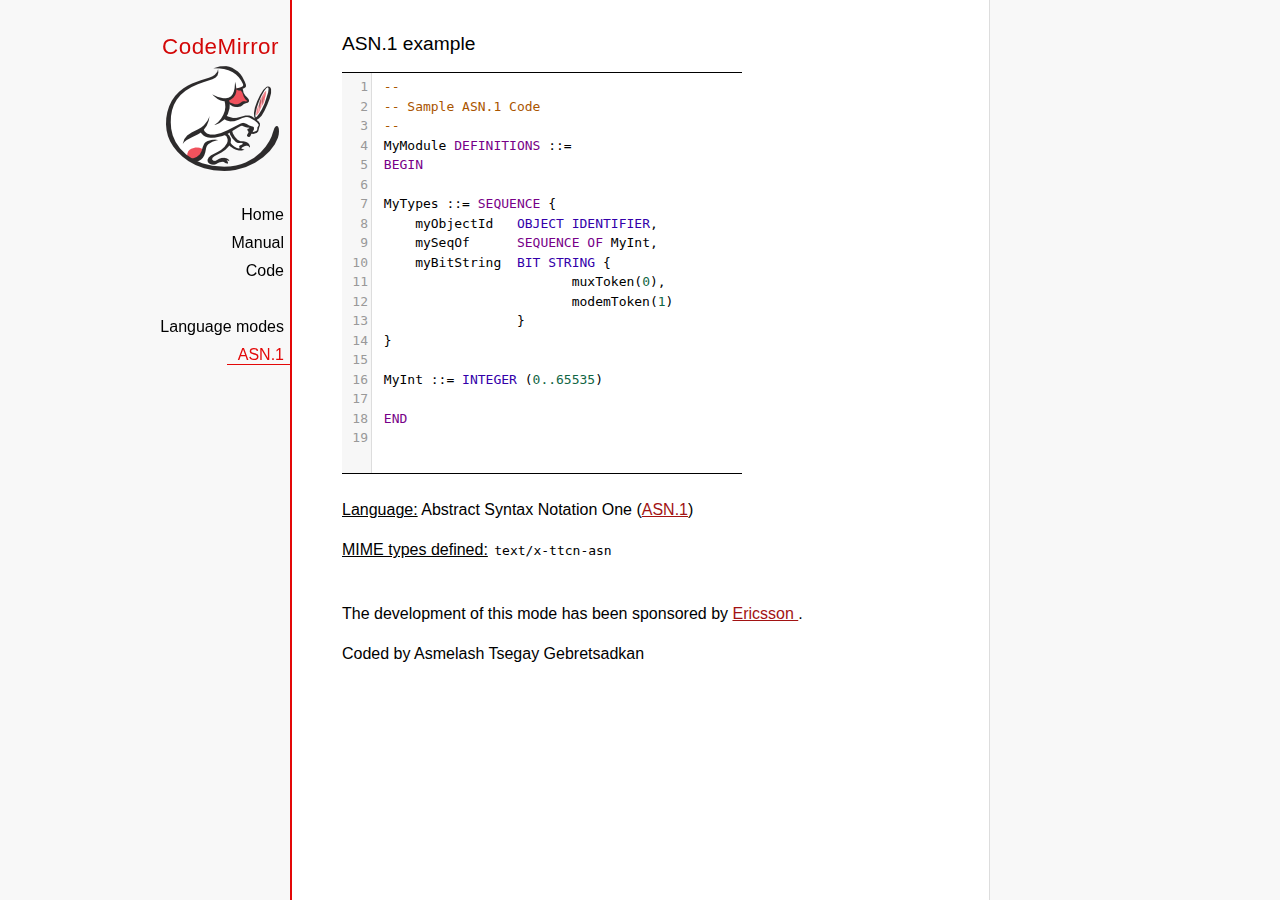
<file: static/codemirror-5.53.2/mode/asn.1/index.html>
﻿<!doctype html>

<title>CodeMirror: ASN.1 mode</title>
<meta charset="utf-8"/>
<link rel=stylesheet href="../../doc/docs.css">

<link rel="stylesheet" href="../../lib/codemirror.css">
<script src="../../lib/codemirror.js"></script>
<script src="../../addon/edit/matchbrackets.js"></script>
<script src="asn.1.js"></script>
<style>
    .CodeMirror {
        border-top: 1px solid black;
        border-bottom: 1px solid black;
    }
</style>
<div id=nav>
    <a href="https://codemirror.net"><h1>CodeMirror</h1>
        <img id=logo src="../../doc/logo.png" alt="">
    </a>

    <ul>
        <li><a href="../../index.html">Home</a>
        <li><a href="../../doc/manual.html">Manual</a>
        <li><a href="https://github.com/codemirror/codemirror">Code</a>
    </ul>
    <ul>
        <li><a href="../index.html">Language modes</a>
        <li><a class=active href="http://en.wikipedia.org/wiki/Abstract_Syntax_Notation_One">ASN.1</a>
    </ul>
</div>
<article>
    <h2>ASN.1 example</h2>
    <div>
        <textarea id="ttcn-asn-code">
 --
 -- Sample ASN.1 Code
 --
 MyModule DEFINITIONS ::=
 BEGIN

 MyTypes ::= SEQUENCE {
     myObjectId   OBJECT IDENTIFIER,
     mySeqOf      SEQUENCE OF MyInt,
     myBitString  BIT STRING {
                         muxToken(0),
                         modemToken(1)
                  }
 }

 MyInt ::= INTEGER (0..65535)

 END
        </textarea>
    </div>

    <script>
        var ttcnEditor = CodeMirror.fromTextArea(document.getElementById("ttcn-asn-code"), {
            lineNumbers: true,
            matchBrackets: true,
            mode: "text/x-ttcn-asn"
        });
        ttcnEditor.setSize(400, 400);
        var mac = CodeMirror.keyMap.default == CodeMirror.keyMap.macDefault;
        CodeMirror.keyMap.default[(mac ? "Cmd" : "Ctrl") + "-Space"] = "autocomplete";
    </script>
    <br/>
    <p><strong>Language:</strong> Abstract Syntax Notation One
        (<a href="http://www.itu.int/en/ITU-T/asn1/Pages/introduction.aspx">ASN.1</a>)
    </p>
    <p><strong>MIME types defined:</strong> <code>text/x-ttcn-asn</code></p>

    <br/>
    <p>The development of this mode has been sponsored by <a href="http://www.ericsson.com/">Ericsson
    </a>.</p>
    <p>Coded by Asmelash Tsegay Gebretsadkan </p>
</article>
</file>
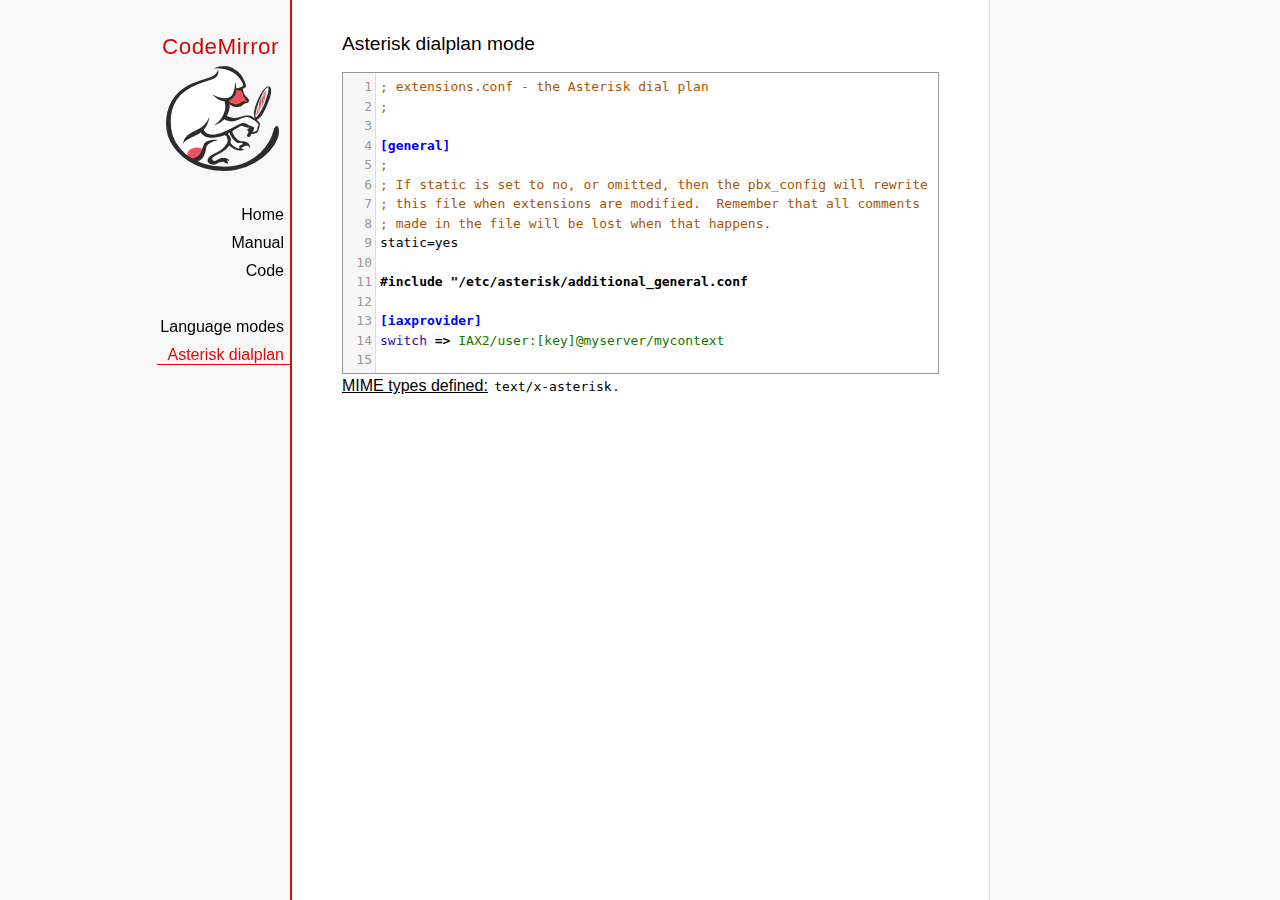
<file: static/codemirror-5.53.2/mode/asterisk/index.html>
<!doctype html>

<title>CodeMirror: Asterisk dialplan mode</title>
<meta charset="utf-8"/>
<link rel=stylesheet href="../../doc/docs.css">

<link rel="stylesheet" href="../../lib/codemirror.css">
<script src="../../lib/codemirror.js"></script>
<script src="../../addon/edit/matchbrackets.js"></script>
<script src="asterisk.js"></script>
<style>
      .CodeMirror {border: 1px solid #999;}
      .cm-s-default span.cm-arrow { color: red; }
    </style>
<div id=nav>
  <a href="https://codemirror.net"><h1>CodeMirror</h1><img id=logo src="../../doc/logo.png" alt=""></a>

  <ul>
    <li><a href="../../index.html">Home</a>
    <li><a href="../../doc/manual.html">Manual</a>
    <li><a href="https://github.com/codemirror/codemirror">Code</a>
  </ul>
  <ul>
    <li><a href="../index.html">Language modes</a>
    <li><a class=active href="#">Asterisk dialplan</a>
  </ul>
</div>

<article>
<h2>Asterisk dialplan mode</h2>
<form><textarea id="code" name="code">
; extensions.conf - the Asterisk dial plan
;

[general]
;
; If static is set to no, or omitted, then the pbx_config will rewrite
; this file when extensions are modified.  Remember that all comments
; made in the file will be lost when that happens.
static=yes

#include "/etc/asterisk/additional_general.conf

[iaxprovider]
switch => IAX2/user:[key]@myserver/mycontext

[dynamic]
#exec /usr/bin/dynamic-peers.pl

[trunkint]
;
; International long distance through trunk
;
exten => _9011.,1,Macro(dundi-e164,${EXTEN:4})
exten => _9011.,n,Dial(${GLOBAL(TRUNK)}/${FILTER(0-9,${EXTEN:${GLOBAL(TRUNKMSD)}})})

[local]
;
; Master context for local, toll-free, and iaxtel calls only
;
ignorepat => 9
include => default

[demo]
include => stdexten
;
; We start with what to do when a call first comes in.
;
exten => s,1,Wait(1)			; Wait a second, just for fun
same  => n,Answer			; Answer the line
same  => n,Set(TIMEOUT(digit)=5)	; Set Digit Timeout to 5 seconds
same  => n,Set(TIMEOUT(response)=10)	; Set Response Timeout to 10 seconds
same  => n(restart),BackGround(demo-congrats)	; Play a congratulatory message
same  => n(instruct),BackGround(demo-instruct)	; Play some instructions
same  => n,WaitExten			; Wait for an extension to be dialed.

exten => 2,1,BackGround(demo-moreinfo)	; Give some more information.
exten => 2,n,Goto(s,instruct)

exten => 3,1,Set(LANGUAGE()=fr)		; Set language to french
exten => 3,n,Goto(s,restart)		; Start with the congratulations

exten => 1000,1,Goto(default,s,1)
;
; We also create an example user, 1234, who is on the console and has
; voicemail, etc.
;
exten => 1234,1,Playback(transfer,skip)		; "Please hold while..."
					; (but skip if channel is not up)
exten => 1234,n,Gosub(${EXTEN},stdexten(${GLOBAL(CONSOLE)}))
exten => 1234,n,Goto(default,s,1)		; exited Voicemail

exten => 1235,1,Voicemail(1234,u)		; Right to voicemail

exten => 1236,1,Dial(Console/dsp)		; Ring forever
exten => 1236,n,Voicemail(1234,b)		; Unless busy

;
; # for when they're done with the demo
;
exten => #,1,Playback(demo-thanks)	; "Thanks for trying the demo"
exten => #,n,Hangup			; Hang them up.

;
; A timeout and "invalid extension rule"
;
exten => t,1,Goto(#,1)			; If they take too long, give up
exten => i,1,Playback(invalid)		; "That's not valid, try again"

;
; Create an extension, 500, for dialing the
; Asterisk demo.
;
exten => 500,1,Playback(demo-abouttotry); Let them know what's going on
exten => 500,n,Dial(IAX2/guest@pbx.digium.com/s@default)	; Call the Asterisk demo
exten => 500,n,Playback(demo-nogo)	; Couldn't connect to the demo site
exten => 500,n,Goto(s,6)		; Return to the start over message.

;
; Create an extension, 600, for evaluating echo latency.
;
exten => 600,1,Playback(demo-echotest)	; Let them know what's going on
exten => 600,n,Echo			; Do the echo test
exten => 600,n,Playback(demo-echodone)	; Let them know it's over
exten => 600,n,Goto(s,6)		; Start over

;
;	You can use the Macro Page to intercom a individual user
exten => 76245,1,Macro(page,SIP/Grandstream1)
; or if your peernames are the same as extensions
exten => _7XXX,1,Macro(page,SIP/${EXTEN})
;
;
; System Wide Page at extension 7999
;
exten => 7999,1,Set(TIMEOUT(absolute)=60)
exten => 7999,2,Page(Local/Grandstream1@page&Local/Xlite1@page&Local/1234@page/n,d)

; Give voicemail at extension 8500
;
exten => 8500,1,VoicemailMain
exten => 8500,n,Goto(s,6)

    </textarea></form>
    <script>
      var editor = CodeMirror.fromTextArea(document.getElementById("code"), {
        mode: "text/x-asterisk",
        matchBrackets: true,
        lineNumbers: true
      });
    </script>

    <p><strong>MIME types defined:</strong> <code>text/x-asterisk</code>.</p>

  </article>
</file>
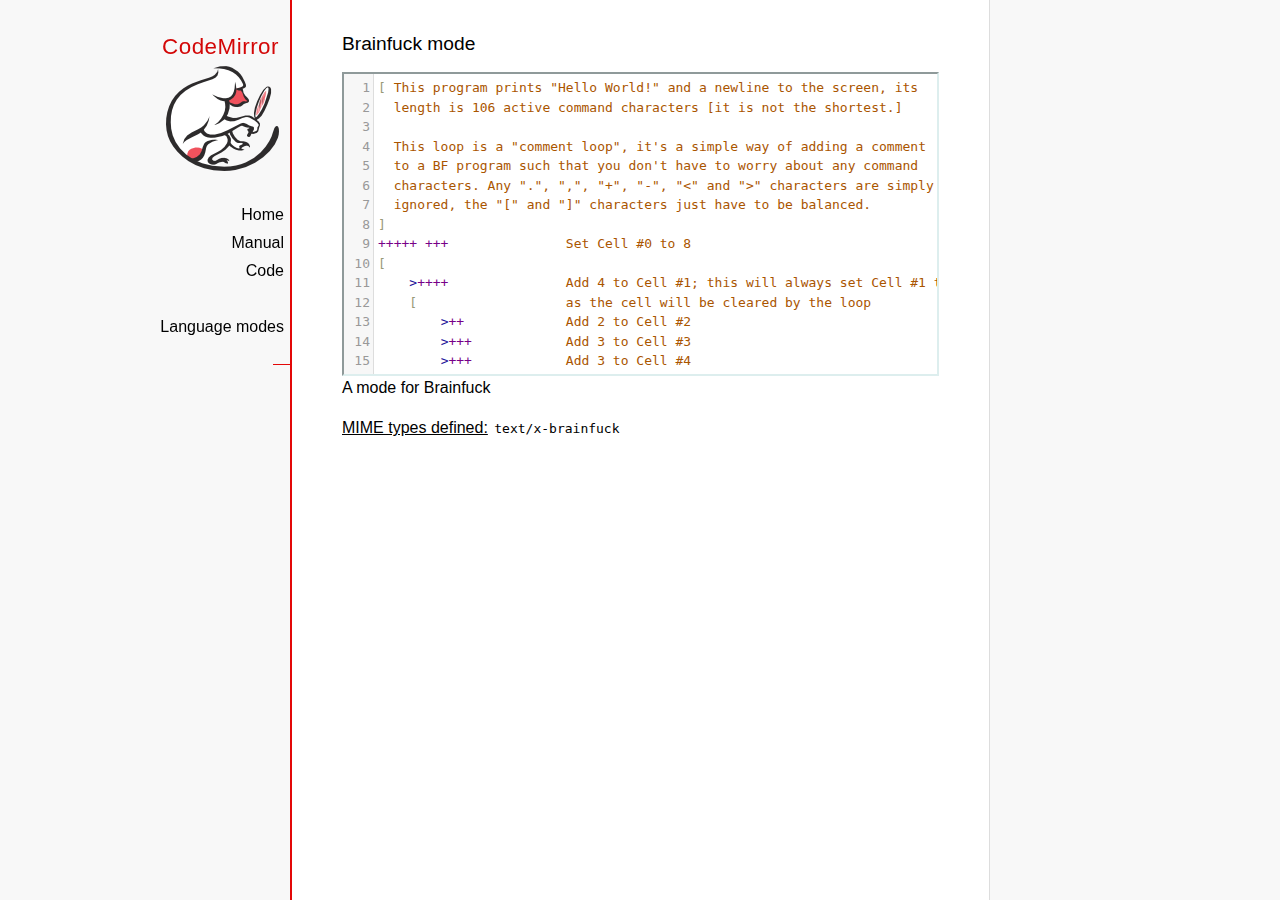
<file: static/codemirror-5.53.2/mode/brainfuck/index.html>
<!doctype html>

<title>CodeMirror: Brainfuck mode</title>
<meta charset="utf-8"/>
<link rel=stylesheet href="../../doc/docs.css">

<link rel="stylesheet" href="../../lib/codemirror.css">
<script src="../../lib/codemirror.js"></script>
<script src="../../addon/edit/matchbrackets.js"></script>
<script src="./brainfuck.js"></script>
<style>
	.CodeMirror { border: 2px inset #dee; }
    </style>
<div id=nav>
  <a href="https://codemirror.net"><h1>CodeMirror</h1><img id=logo src="../../doc/logo.png" alt=""></a>

  <ul>
    <li><a href="../../index.html">Home</a>
    <li><a href="../../doc/manual.html">Manual</a>
    <li><a href="https://github.com/codemirror/codemirror">Code</a>
  </ul>
  <ul>
    <li><a href="../index.html">Language modes</a>
    <li><a class=active href="#"></a>
  </ul>
</div>

<article>
<h2>Brainfuck mode</h2>
<form><textarea id="code" name="code">
[ This program prints "Hello World!" and a newline to the screen, its
  length is 106 active command characters [it is not the shortest.]

  This loop is a "comment loop", it's a simple way of adding a comment
  to a BF program such that you don't have to worry about any command
  characters. Any ".", ",", "+", "-", "&lt;" and "&gt;" characters are simply
  ignored, the "[" and "]" characters just have to be balanced.
]
+++++ +++               Set Cell #0 to 8
[
    &gt;++++               Add 4 to Cell #1; this will always set Cell #1 to 4
    [                   as the cell will be cleared by the loop
        &gt;++             Add 2 to Cell #2
        &gt;+++            Add 3 to Cell #3
        &gt;+++            Add 3 to Cell #4
        &gt;+              Add 1 to Cell #5
        &lt;&lt;&lt;&lt;-           Decrement the loop counter in Cell #1
    ]                   Loop till Cell #1 is zero; number of iterations is 4
    &gt;+                  Add 1 to Cell #2
    &gt;+                  Add 1 to Cell #3
    &gt;-                  Subtract 1 from Cell #4
    &gt;&gt;+                 Add 1 to Cell #6
    [&lt;]                 Move back to the first zero cell you find; this will
                        be Cell #1 which was cleared by the previous loop
    &lt;-                  Decrement the loop Counter in Cell #0
]                       Loop till Cell #0 is zero; number of iterations is 8

The result of this is:
Cell No :   0   1   2   3   4   5   6
Contents:   0   0  72 104  88  32   8
Pointer :   ^

&gt;&gt;.                     Cell #2 has value 72 which is 'H'
&gt;---.                   Subtract 3 from Cell #3 to get 101 which is 'e'
+++++++..+++.           Likewise for 'llo' from Cell #3
&gt;&gt;.                     Cell #5 is 32 for the space
&lt;-.                     Subtract 1 from Cell #4 for 87 to give a 'W'
&lt;.                      Cell #3 was set to 'o' from the end of 'Hello'
+++.------.--------.    Cell #3 for 'rl' and 'd'
&gt;&gt;+.                    Add 1 to Cell #5 gives us an exclamation point
&gt;++.                    And finally a newline from Cell #6
</textarea></form>

    <script>
      var editor = CodeMirror.fromTextArea(document.getElementById("code"), {
        lineNumbers: true,
        matchBrackets: true,
        mode: "text/x-brainfuck"
      });
    </script>

    <p>A mode for Brainfuck</p>

    <p><strong>MIME types defined:</strong> <code>text/x-brainfuck</code></p>
  </article>
</file>
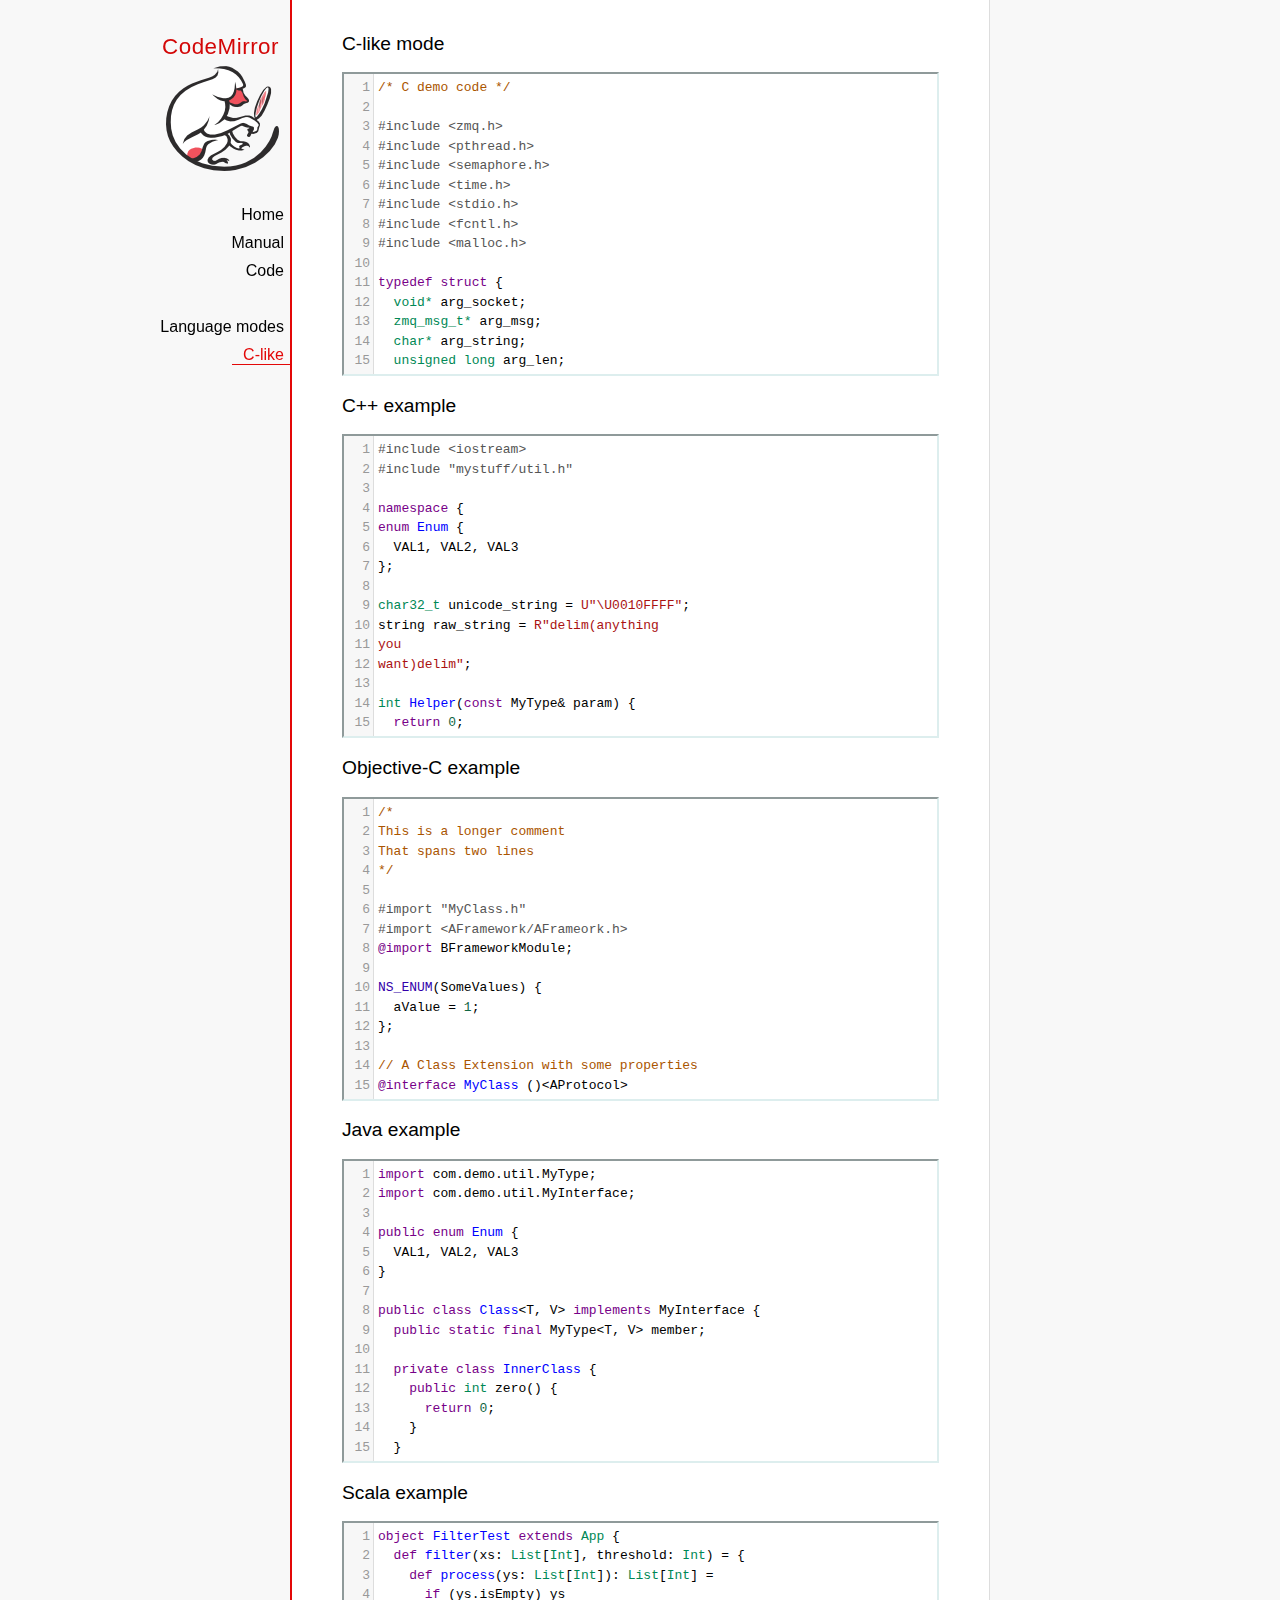
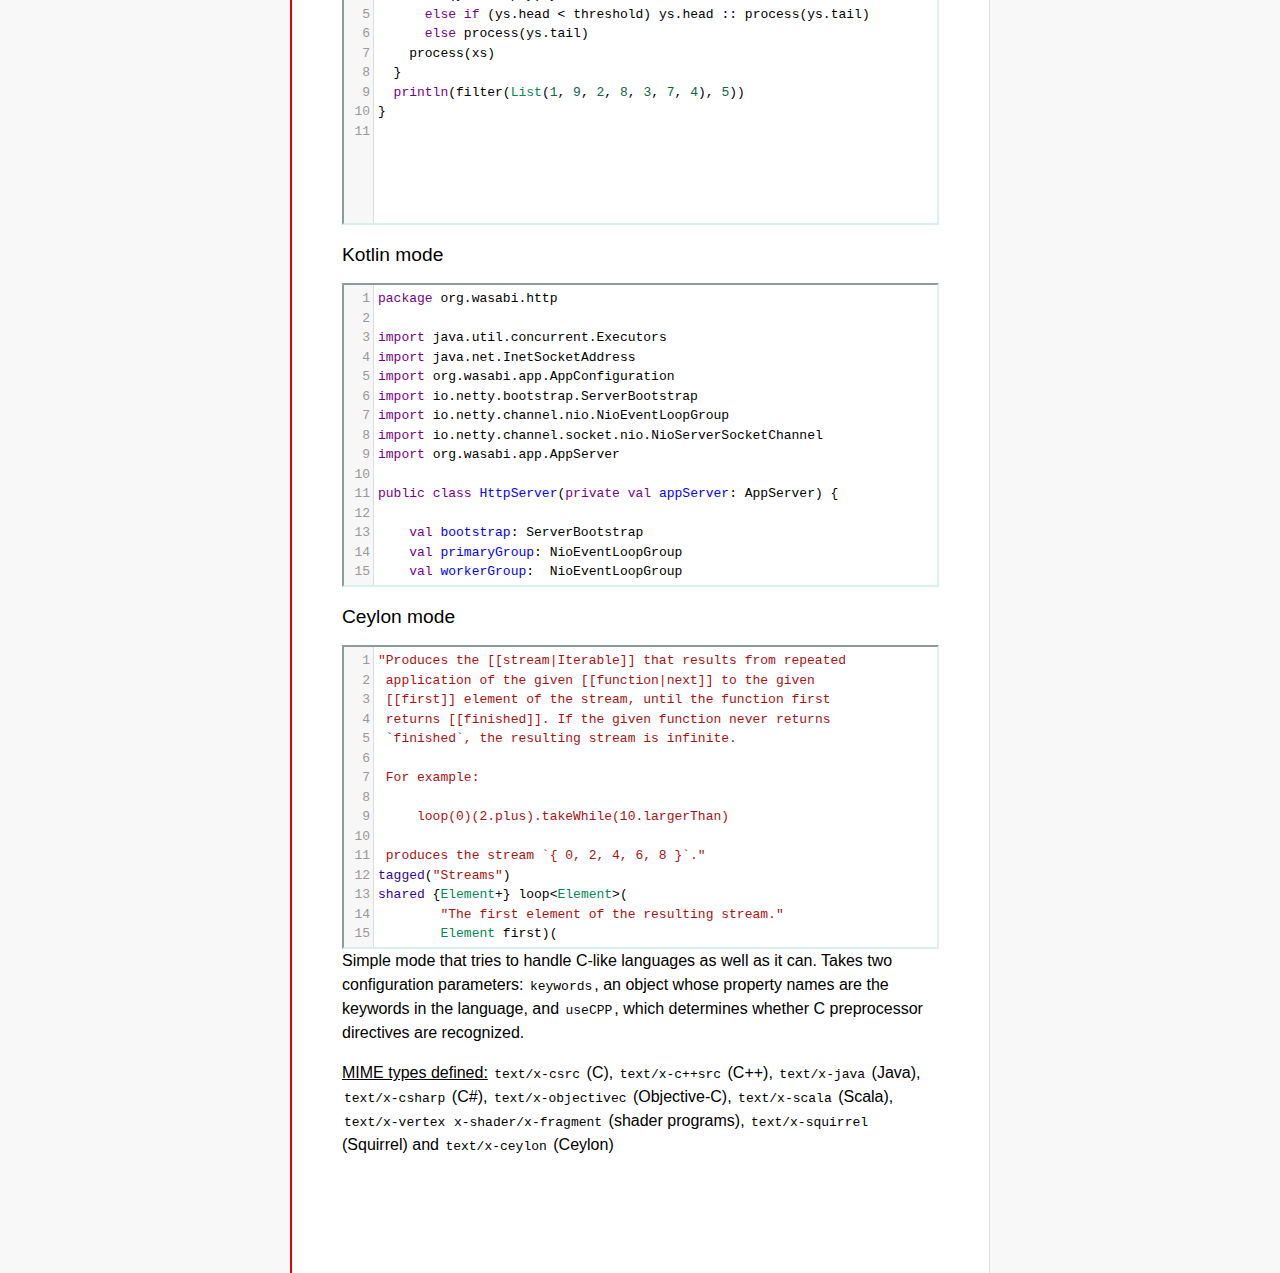
<file: static/codemirror-5.53.2/mode/clike/index.html>
<!doctype html>

<title>CodeMirror: C-like mode</title>
<meta charset="utf-8"/>
<link rel=stylesheet href="../../doc/docs.css">

<link rel="stylesheet" href="../../lib/codemirror.css">
<script src="../../lib/codemirror.js"></script>
<script src="../../addon/edit/matchbrackets.js"></script>
<link rel="stylesheet" href="../../addon/hint/show-hint.css">
<script src="../../addon/hint/show-hint.js"></script>
<script src="clike.js"></script>
<style>.CodeMirror {border: 2px inset #dee;}</style>
<div id=nav>
  <a href="https://codemirror.net"><h1>CodeMirror</h1><img id=logo src="../../doc/logo.png" alt=""></a>

  <ul>
    <li><a href="../../index.html">Home</a>
    <li><a href="../../doc/manual.html">Manual</a>
    <li><a href="https://github.com/codemirror/codemirror">Code</a>
  </ul>
  <ul>
    <li><a href="../index.html">Language modes</a>
    <li><a class=active href="#">C-like</a>
  </ul>
</div>

<article>
<h2>C-like mode</h2>

<div><textarea id="c-code">
/* C demo code */

#include <zmq.h>
#include <pthread.h>
#include <semaphore.h>
#include <time.h>
#include <stdio.h>
#include <fcntl.h>
#include <malloc.h>

typedef struct {
  void* arg_socket;
  zmq_msg_t* arg_msg;
  char* arg_string;
  unsigned long arg_len;
  int arg_int, arg_command;

  int signal_fd;
  int pad;
  void* context;
  sem_t sem;
} acl_zmq_context;

#define p(X) (context->arg_##X)

void* zmq_thread(void* context_pointer) {
  acl_zmq_context* context = (acl_zmq_context*)context_pointer;
  char ok = 'K', err = 'X';
  int res;

  while (1) {
    while ((res = sem_wait(&amp;context->sem)) == EINTR);
    if (res) {write(context->signal_fd, &amp;err, 1); goto cleanup;}
    switch(p(command)) {
    case 0: goto cleanup;
    case 1: p(socket) = zmq_socket(context->context, p(int)); break;
    case 2: p(int) = zmq_close(p(socket)); break;
    case 3: p(int) = zmq_bind(p(socket), p(string)); break;
    case 4: p(int) = zmq_connect(p(socket), p(string)); break;
    case 5: p(int) = zmq_getsockopt(p(socket), p(int), (void*)p(string), &amp;p(len)); break;
    case 6: p(int) = zmq_setsockopt(p(socket), p(int), (void*)p(string), p(len)); break;
    case 7: p(int) = zmq_send(p(socket), p(msg), p(int)); break;
    case 8: p(int) = zmq_recv(p(socket), p(msg), p(int)); break;
    case 9: p(int) = zmq_poll(p(socket), p(int), p(len)); break;
    }
    p(command) = errno;
    write(context->signal_fd, &amp;ok, 1);
  }
 cleanup:
  close(context->signal_fd);
  free(context_pointer);
  return 0;
}

void* zmq_thread_init(void* zmq_context, int signal_fd) {
  acl_zmq_context* context = malloc(sizeof(acl_zmq_context));
  pthread_t thread;

  context->context = zmq_context;
  context->signal_fd = signal_fd;
  sem_init(&amp;context->sem, 1, 0);
  pthread_create(&amp;thread, 0, &amp;zmq_thread, context);
  pthread_detach(thread);
  return context;
}
</textarea></div>

<h2>C++ example</h2>

<div><textarea id="cpp-code">
#include <iostream>
#include "mystuff/util.h"

namespace {
enum Enum {
  VAL1, VAL2, VAL3
};

char32_t unicode_string = U"\U0010FFFF";
string raw_string = R"delim(anything
you
want)delim";

int Helper(const MyType& param) {
  return 0;
}
} // namespace

class ForwardDec;

template <class T, class V>
class Class : public BaseClass {
  const MyType<T, V> member_;

 public:
  const MyType<T, V>& Method() const {
    return member_;
  }

  void Method2(MyType<T, V>* value);
}

template <class T, class V>
void Class::Method2(MyType<T, V>* value) {
  std::out << 1 >> method();
  value->Method3(member_);
  member_ = value;
}
</textarea></div>

<h2>Objective-C example</h2>

<div><textarea id="objectivec-code">
/*
This is a longer comment
That spans two lines
*/

#import "MyClass.h"
#import <AFramework/AFrameork.h>
@import BFrameworkModule;

NS_ENUM(SomeValues) {
  aValue = 1;
};

// A Class Extension with some properties
@interface MyClass ()<AProtocol>
@property(atomic, readwrite, assign) NSInteger anInt;
@property(nonatomic, strong, nullable) NSString *aString;
@end

@implementation YourAppDelegate

- (instancetype)initWithString:(NSString *)aStringVar {
  if ((self = [super init])) {
    aString = aStringVar;
  }
  return self;
}

- (BOOL)doSomething:(float)progress {
  NSString *myString = @"This is a ObjC string %f ";
  myString = [[NSString stringWithFormat:myString, progress] stringByAppendingString:self.aString];
  return myString.length > 100 ? NO : YES;
}

@end
</textarea></div>

<h2>Java example</h2>

<div><textarea id="java-code">
import com.demo.util.MyType;
import com.demo.util.MyInterface;

public enum Enum {
  VAL1, VAL2, VAL3
}

public class Class<T, V> implements MyInterface {
  public static final MyType<T, V> member;
  
  private class InnerClass {
    public int zero() {
      return 0;
    }
  }

  @Override
  public MyType method() {
    return member;
  }

  public void method2(MyType<T, V> value) {
    method();
    value.method3();
    member = value;
  }
}
</textarea></div>

<h2>Scala example</h2>

<div><textarea id="scala-code">
object FilterTest extends App {
  def filter(xs: List[Int], threshold: Int) = {
    def process(ys: List[Int]): List[Int] =
      if (ys.isEmpty) ys
      else if (ys.head < threshold) ys.head :: process(ys.tail)
      else process(ys.tail)
    process(xs)
  }
  println(filter(List(1, 9, 2, 8, 3, 7, 4), 5))
}
</textarea></div>

<h2>Kotlin mode</h2>

<div><textarea id="kotlin-code">
package org.wasabi.http

import java.util.concurrent.Executors
import java.net.InetSocketAddress
import org.wasabi.app.AppConfiguration
import io.netty.bootstrap.ServerBootstrap
import io.netty.channel.nio.NioEventLoopGroup
import io.netty.channel.socket.nio.NioServerSocketChannel
import org.wasabi.app.AppServer

public class HttpServer(private val appServer: AppServer) {

    val bootstrap: ServerBootstrap
    val primaryGroup: NioEventLoopGroup
    val workerGroup:  NioEventLoopGroup

    init {
        // Define worker groups
        primaryGroup = NioEventLoopGroup()
        workerGroup = NioEventLoopGroup()

        // Initialize bootstrap of server
        bootstrap = ServerBootstrap()

        bootstrap.group(primaryGroup, workerGroup)
        bootstrap.channel(javaClass<NioServerSocketChannel>())
        bootstrap.childHandler(NettyPipelineInitializer(appServer))
    }

    public fun start(wait: Boolean = true) {
        val channel = bootstrap.bind(appServer.configuration.port)?.sync()?.channel()

        if (wait) {
            channel?.closeFuture()?.sync()
        }
    }

    public fun stop() {
        // Shutdown all event loops
        primaryGroup.shutdownGracefully()
        workerGroup.shutdownGracefully()

        // Wait till all threads are terminated
        primaryGroup.terminationFuture().sync()
        workerGroup.terminationFuture().sync()
    }
}
</textarea></div>

<h2>Ceylon mode</h2>

<div><textarea id="ceylon-code">
"Produces the [[stream|Iterable]] that results from repeated
 application of the given [[function|next]] to the given
 [[first]] element of the stream, until the function first
 returns [[finished]]. If the given function never returns 
 `finished`, the resulting stream is infinite.

 For example:

     loop(0)(2.plus).takeWhile(10.largerThan)

 produces the stream `{ 0, 2, 4, 6, 8 }`."
tagged("Streams")
shared {Element+} loop&lt;Element&gt;(
        "The first element of the resulting stream."
        Element first)(
        "The function that produces the next element of the
         stream, given the current element. The function may
         return [[finished]] to indicate the end of the 
         stream."
        Element|Finished next(Element element))
    =&gt; let (start = first)
    object satisfies {Element+} {
        first =&gt; start;
        empty =&gt; false;
        function nextElement(Element element)
                =&gt; next(element);
        iterator()
                =&gt; object satisfies Iterator&lt;Element&gt; {
            variable Element|Finished current = start;
            shared actual Element|Finished next() {
                if (!is Finished result = current) {
                    current = nextElement(result);
                    return result;
                }
                else {
                    return finished;
                }
            }
        };
    };
</textarea></div>

    <script>
      var cEditor = CodeMirror.fromTextArea(document.getElementById("c-code"), {
        lineNumbers: true,
        matchBrackets: true,
        mode: "text/x-csrc"
      });
      var cppEditor = CodeMirror.fromTextArea(document.getElementById("cpp-code"), {
        lineNumbers: true,
        matchBrackets: true,
        mode: "text/x-c++src"
      });
      var javaEditor = CodeMirror.fromTextArea(document.getElementById("java-code"), {
        lineNumbers: true,
        matchBrackets: true,
        mode: "text/x-java"
      });
      var objectivecEditor = CodeMirror.fromTextArea(document.getElementById("objectivec-code"), {
        lineNumbers: true,
        matchBrackets: true,
        mode: "text/x-objectivec"
      });
      var scalaEditor = CodeMirror.fromTextArea(document.getElementById("scala-code"), {
        lineNumbers: true,
        matchBrackets: true,
        mode: "text/x-scala"
      });
      var kotlinEditor = CodeMirror.fromTextArea(document.getElementById("kotlin-code"), {
          lineNumbers: true,
          matchBrackets: true,
          mode: "text/x-kotlin"
      });
      var ceylonEditor = CodeMirror.fromTextArea(document.getElementById("ceylon-code"), {
          lineNumbers: true,
          matchBrackets: true,
          mode: "text/x-ceylon"
      });
      var mac = CodeMirror.keyMap.default == CodeMirror.keyMap.macDefault;
      CodeMirror.keyMap.default[(mac ? "Cmd" : "Ctrl") + "-Space"] = "autocomplete";
    </script>

    <p>Simple mode that tries to handle C-like languages as well as it
    can. Takes two configuration parameters: <code>keywords</code>, an
    object whose property names are the keywords in the language,
    and <code>useCPP</code>, which determines whether C preprocessor
    directives are recognized.</p>

    <p><strong>MIME types defined:</strong> <code>text/x-csrc</code>
    (C), <code>text/x-c++src</code> (C++), <code>text/x-java</code>
    (Java), <code>text/x-csharp</code> (C#),
    <code>text/x-objectivec</code> (Objective-C),
    <code>text/x-scala</code> (Scala), <code>text/x-vertex</code>
    <code>x-shader/x-fragment</code> (shader programs),
    <code>text/x-squirrel</code> (Squirrel) and
    <code>text/x-ceylon</code> (Ceylon)</p>
</article>
</file>
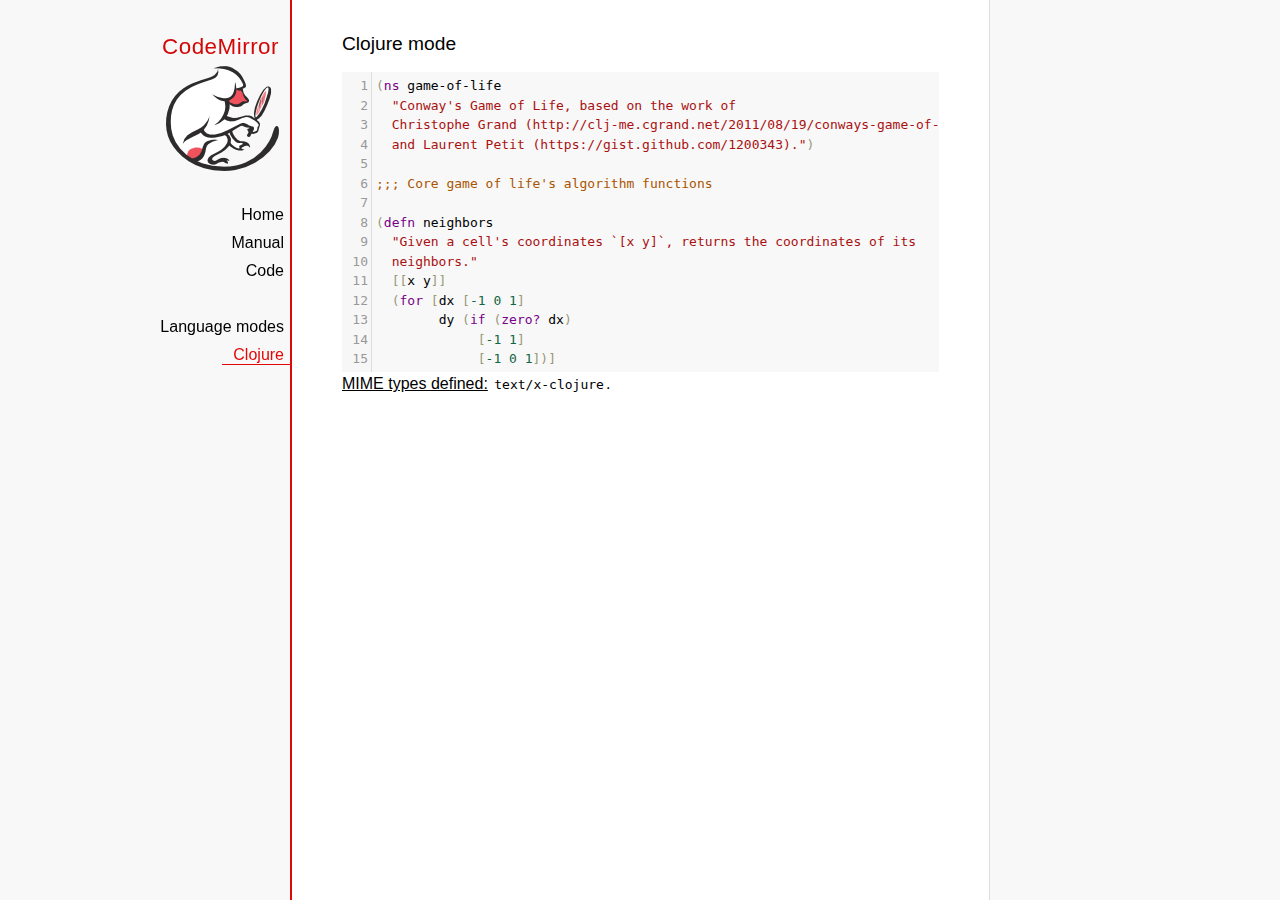
<file: static/codemirror-5.53.2/mode/clojure/index.html>
<!doctype html>

<title>CodeMirror: Clojure mode</title>
<meta charset="utf-8"/>
<link rel=stylesheet href="../../doc/docs.css">

<link rel="stylesheet" href="../../lib/codemirror.css">
<script src="../../lib/codemirror.js"></script>
<script src="../../addon/edit/closebrackets.js"></script>
<script src="../../addon/edit/matchbrackets.js"></script>
<script src="clojure.js"></script>
<style>.CodeMirror {background: #f8f8f8;}</style>
<div id=nav>
  <a href="https://codemirror.net"><h1>CodeMirror</h1><img id=logo src="../../doc/logo.png" alt=""></a>

  <ul>
    <li><a href="../../index.html">Home</a>
    <li><a href="../../doc/manual.html">Manual</a>
    <li><a href="https://github.com/codemirror/codemirror">Code</a>
  </ul>
  <ul>
    <li><a href="../index.html">Language modes</a>
    <li><a class=active href="#">Clojure</a>
  </ul>
</div>

<article>
<h2>Clojure mode</h2>
<form><textarea id="code" name="code">
(ns game-of-life
  "Conway's Game of Life, based on the work of
  Christophe Grand (http://clj-me.cgrand.net/2011/08/19/conways-game-of-life)
  and Laurent Petit (https://gist.github.com/1200343).")

;;; Core game of life's algorithm functions

(defn neighbors
  "Given a cell's coordinates `[x y]`, returns the coordinates of its
  neighbors."
  [[x y]]
  (for [dx [-1 0 1]
        dy (if (zero? dx)
             [-1 1]
             [-1 0 1])]
    [(+ dx x) (+ dy y)]))

(defn step
  "Given a set of living `cells`, computes the new set of living cells."
  [cells]
  (set (for [[cell n] (frequencies (mapcat neighbors cells))
             :when (or (= n 3)
                       (and (= n 2)
                            (cells cell)))]
         cell)))

;;; Utility methods for displaying game on a text terminal

(defn print-grid
  "Prints a `grid` of `w` columns and `h` rows, on *out*, representing a
  step in the game."
  [grid w h]
  (doseq [x (range (inc w))
          y (range (inc h))]
    (when (= y 0) (println))
    (print (if (grid [x y])
             "[X]"
             " . "))))

(defn print-grids
  "Prints a sequence of `grids` of `w` columns and `h` rows on *out*,
  representing several steps."
  [grids w h]
  (doseq [grid grids]
    (print-grid grid w h)
    (println)))

;;; Launches an example grid

(def grid
  "`grid` represents the initial set of living cells"
  #{[2 1] [2 2] [2 3]})

(print-grids (take 3 (iterate step grid)) 5 5)</textarea></form>
    <script>
      var editor = CodeMirror.fromTextArea(document.getElementById("code"), {
          autoCloseBrackets: true,
          lineNumbers: true,
          matchBrackets: true,
          mode: 'text/x-clojure'
      });
    </script>

    <p><strong>MIME types defined:</strong> <code>text/x-clojure</code>.</p>

  </article>
</file>
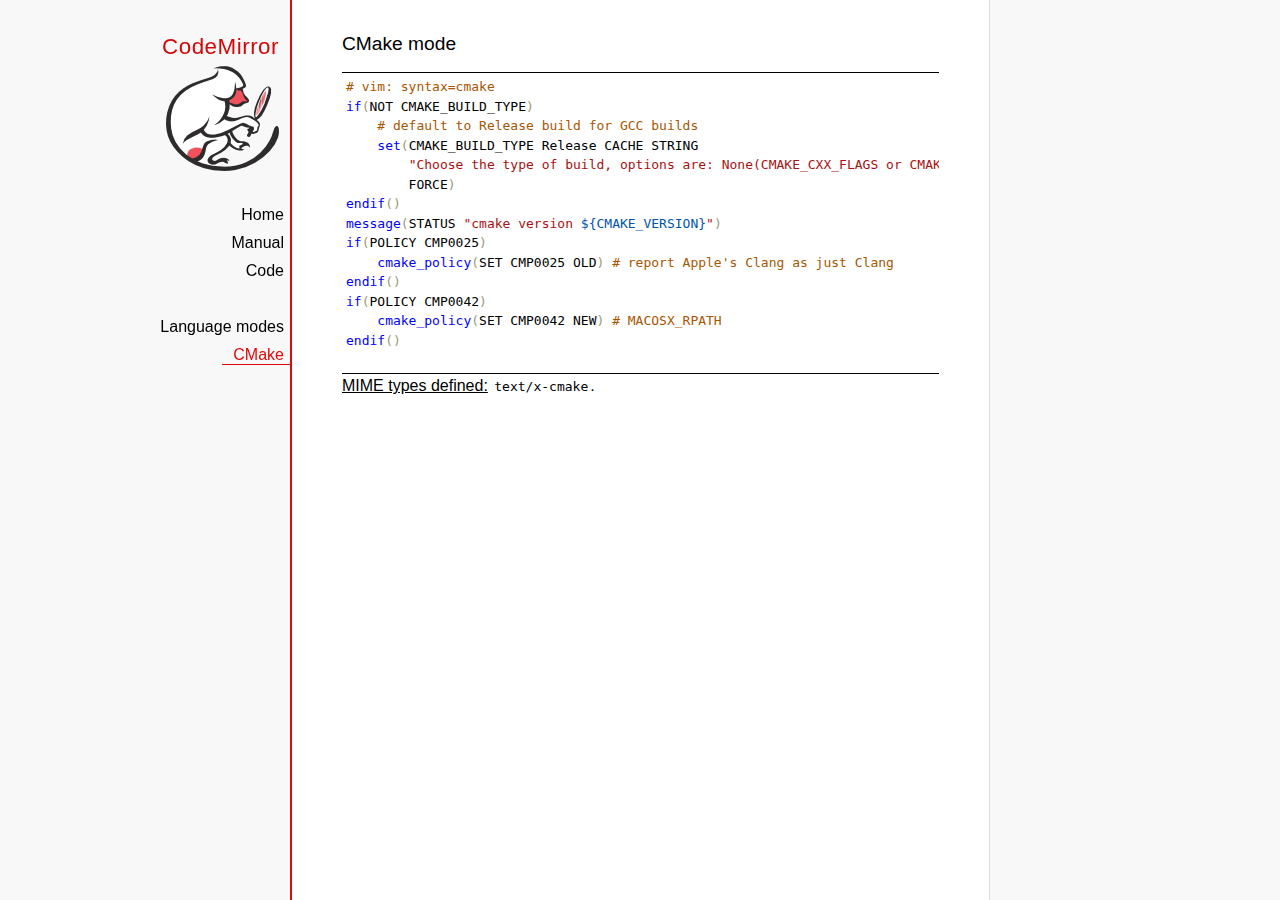
<file: static/codemirror-5.53.2/mode/cmake/index.html>
<!doctype html>

<title>CodeMirror: CMake mode</title>
<meta charset="utf-8"/>
<link rel=stylesheet href="../../doc/docs.css">

<link rel="stylesheet" href="../../lib/codemirror.css">
<script src="../../lib/codemirror.js"></script>
<script src="../../addon/edit/matchbrackets.js"></script>
<script src="cmake.js"></script>
<style>
      .CodeMirror {border-top: 1px solid black; border-bottom: 1px solid black;}
      .cm-s-default span.cm-arrow { color: red; }
    </style>
<div id=nav>
  <a href="https://codemirror.net"><h1>CodeMirror</h1><img id=logo src="../../doc/logo.png" alt=""></a>

  <ul>
    <li><a href="../../index.html">Home</a>
    <li><a href="../../doc/manual.html">Manual</a>
    <li><a href="https://github.com/codemirror/codemirror">Code</a>
  </ul>
  <ul>
    <li><a href="../index.html">Language modes</a>
    <li><a class=active href="#">CMake</a>
  </ul>
</div>

<article>
<h2>CMake mode</h2>
<form><textarea id="code" name="code">
# vim: syntax=cmake
if(NOT CMAKE_BUILD_TYPE)
    # default to Release build for GCC builds
    set(CMAKE_BUILD_TYPE Release CACHE STRING
        "Choose the type of build, options are: None(CMAKE_CXX_FLAGS or CMAKE_C_FLAGS used) Debug Release RelWithDebInfo MinSizeRel."
        FORCE)
endif()
message(STATUS "cmake version ${CMAKE_VERSION}")
if(POLICY CMP0025)
    cmake_policy(SET CMP0025 OLD) # report Apple's Clang as just Clang
endif()
if(POLICY CMP0042)
    cmake_policy(SET CMP0042 NEW) # MACOSX_RPATH
endif()

project (x265)
cmake_minimum_required (VERSION 2.8.8) # OBJECT libraries require 2.8.8
include(CheckIncludeFiles)
include(CheckFunctionExists)
include(CheckSymbolExists)
include(CheckCXXCompilerFlag)

# X265_BUILD must be incremented each time the public API is changed
set(X265_BUILD 48)
configure_file("${PROJECT_SOURCE_DIR}/x265.def.in"
               "${PROJECT_BINARY_DIR}/x265.def")
configure_file("${PROJECT_SOURCE_DIR}/x265_config.h.in"
               "${PROJECT_BINARY_DIR}/x265_config.h")

SET(CMAKE_MODULE_PATH "${PROJECT_SOURCE_DIR}/cmake" "${CMAKE_MODULE_PATH}")

# System architecture detection
string(TOLOWER "${CMAKE_SYSTEM_PROCESSOR}" SYSPROC)
set(X86_ALIASES x86 i386 i686 x86_64 amd64)
list(FIND X86_ALIASES "${SYSPROC}" X86MATCH)
if("${SYSPROC}" STREQUAL "" OR X86MATCH GREATER "-1")
    message(STATUS "Detected x86 target processor")
    set(X86 1)
    add_definitions(-DX265_ARCH_X86=1)
    if("${CMAKE_SIZEOF_VOID_P}" MATCHES 8)
        set(X64 1)
        add_definitions(-DX86_64=1)
    endif()
elseif(${SYSPROC} STREQUAL "armv6l")
    message(STATUS "Detected ARM target processor")
    set(ARM 1)
    add_definitions(-DX265_ARCH_ARM=1 -DHAVE_ARMV6=1)
else()
    message(STATUS "CMAKE_SYSTEM_PROCESSOR value `${CMAKE_SYSTEM_PROCESSOR}` is unknown")
    message(STATUS "Please add this value near ${CMAKE_CURRENT_LIST_FILE}:${CMAKE_CURRENT_LIST_LINE}")
endif()

if(UNIX)
    list(APPEND PLATFORM_LIBS pthread)
    find_library(LIBRT rt)
    if(LIBRT)
        list(APPEND PLATFORM_LIBS rt)
    endif()
    find_package(Numa)
    if(NUMA_FOUND)
        list(APPEND CMAKE_REQUIRED_LIBRARIES ${NUMA_LIBRARY})
        check_symbol_exists(numa_node_of_cpu numa.h NUMA_V2)
        if(NUMA_V2)
            add_definitions(-DHAVE_LIBNUMA)
            message(STATUS "libnuma found, building with support for NUMA nodes")
            list(APPEND PLATFORM_LIBS ${NUMA_LIBRARY})
            link_directories(${NUMA_LIBRARY_DIR})
            include_directories(${NUMA_INCLUDE_DIR})
        endif()
    endif()
    mark_as_advanced(LIBRT NUMA_FOUND)
endif(UNIX)

if(X64 AND NOT WIN32)
    option(ENABLE_PIC "Enable Position Independent Code" ON)
else()
    option(ENABLE_PIC "Enable Position Independent Code" OFF)
endif(X64 AND NOT WIN32)

# Compiler detection
if(CMAKE_GENERATOR STREQUAL "Xcode")
  set(XCODE 1)
endif()
if (APPLE)
  add_definitions(-DMACOS)
endif()
</textarea></form>
    <script>
      var editor = CodeMirror.fromTextArea(document.getElementById("code"), {
        mode: "text/x-cmake",
        matchBrackets: true,
        indentUnit: 4
      });
    </script>

    <p><strong>MIME types defined:</strong> <code>text/x-cmake</code>.</p>

  </article>
</file>
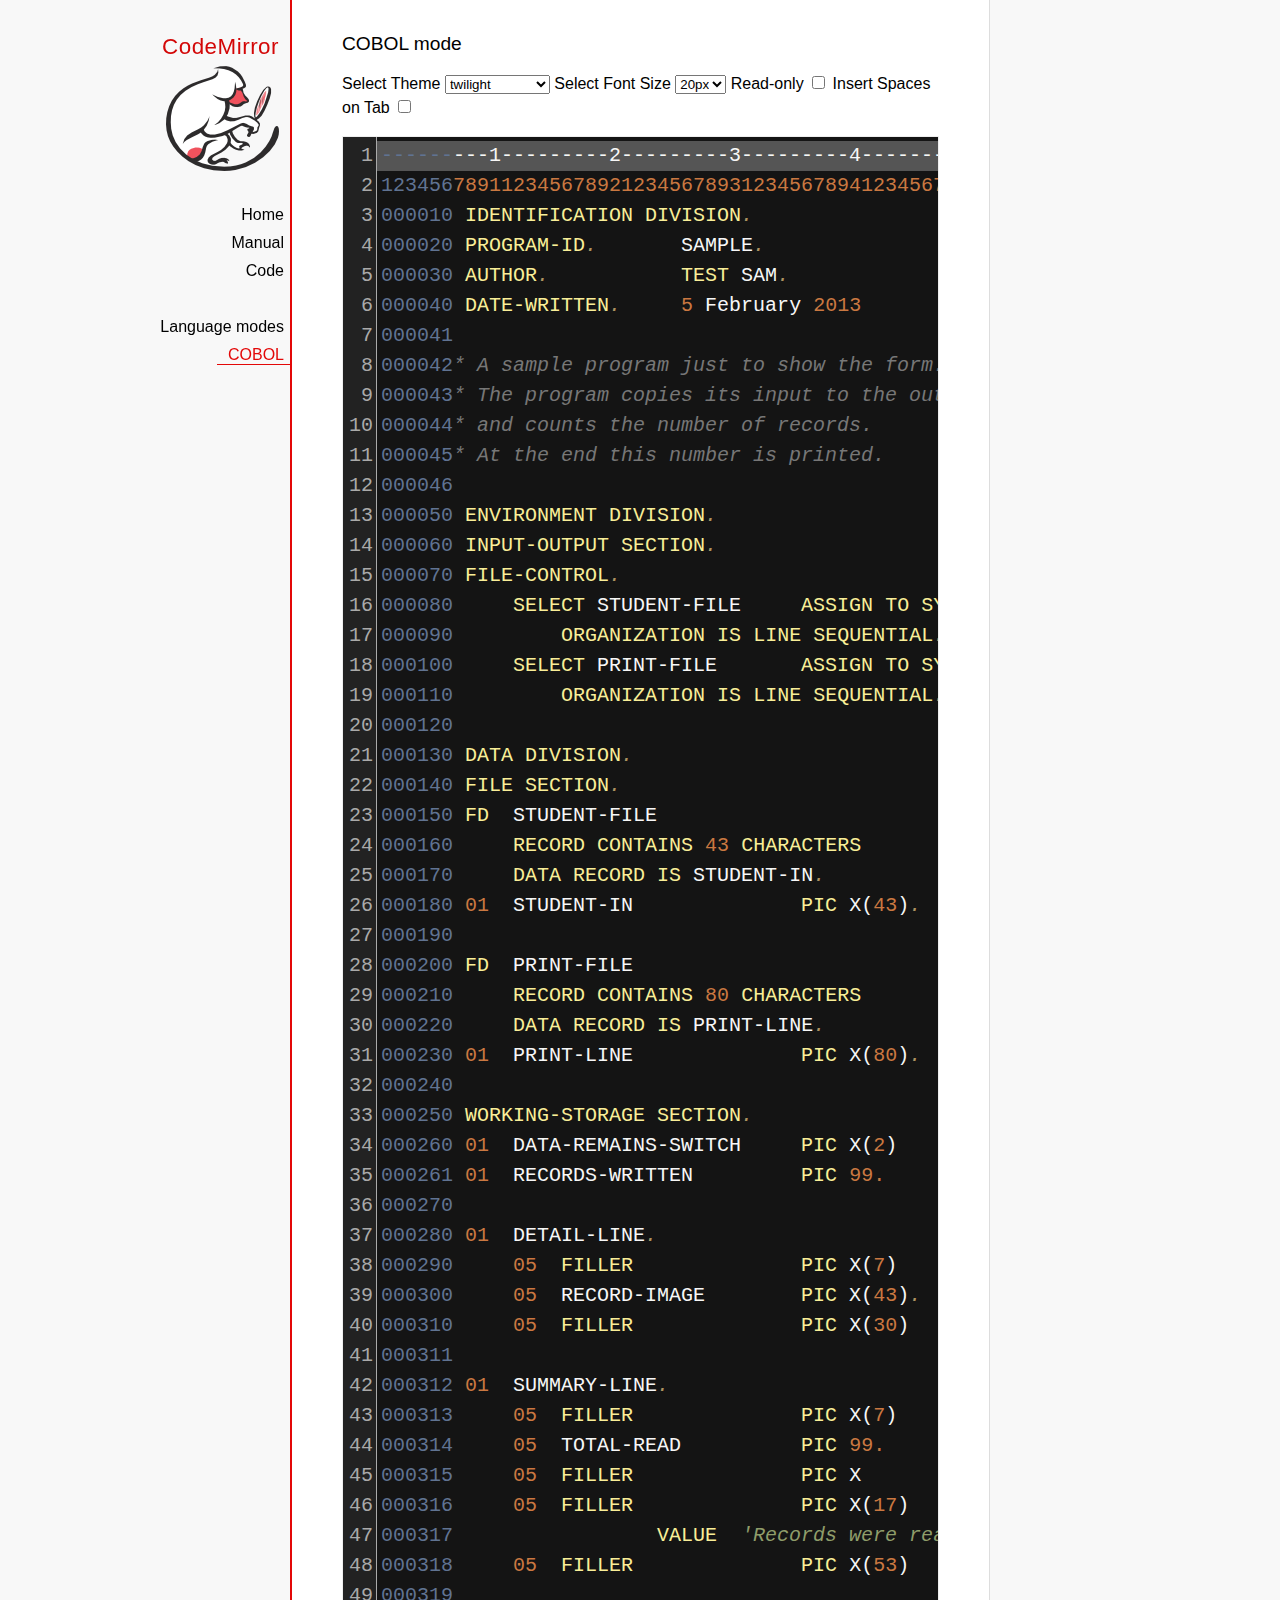
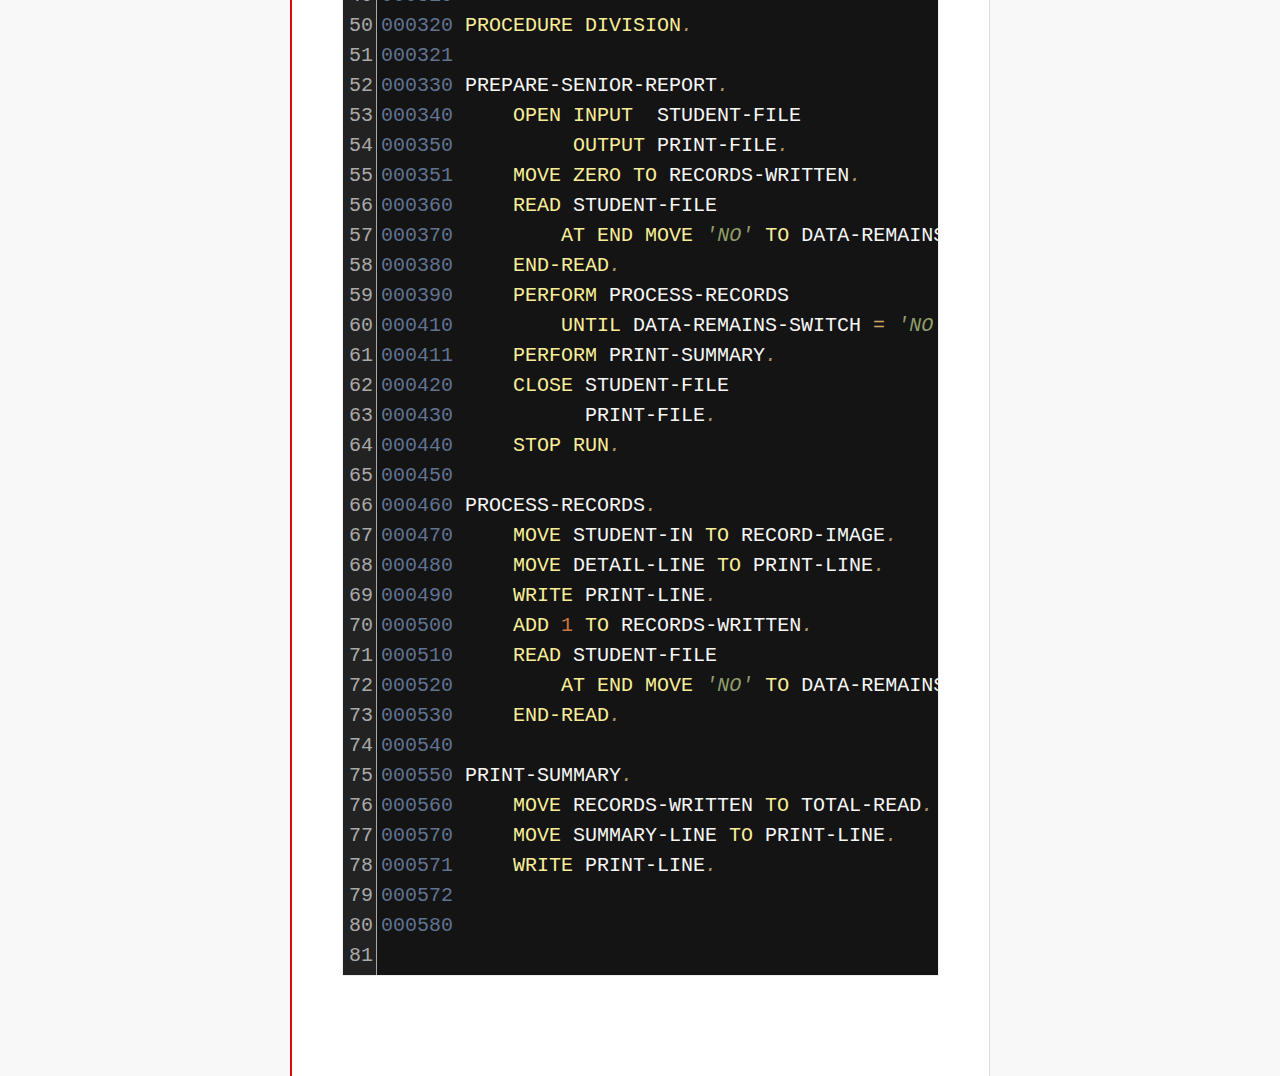
<file: static/codemirror-5.53.2/mode/cobol/index.html>
<!doctype html>

<title>CodeMirror: COBOL mode</title>
<meta charset="utf-8"/>
<link rel=stylesheet href="../../doc/docs.css">

<link rel="stylesheet" href="../../lib/codemirror.css">
<link rel="stylesheet" href="../../theme/neat.css">
<link rel="stylesheet" href="../../theme/elegant.css">
<link rel="stylesheet" href="../../theme/erlang-dark.css">
<link rel="stylesheet" href="../../theme/night.css">
<link rel="stylesheet" href="../../theme/monokai.css">
<link rel="stylesheet" href="../../theme/cobalt.css">
<link rel="stylesheet" href="../../theme/eclipse.css">
<link rel="stylesheet" href="../../theme/rubyblue.css">
<link rel="stylesheet" href="../../theme/lesser-dark.css">
<link rel="stylesheet" href="../../theme/xq-dark.css">
<link rel="stylesheet" href="../../theme/xq-light.css">
<link rel="stylesheet" href="../../theme/ambiance.css">
<link rel="stylesheet" href="../../theme/blackboard.css">
<link rel="stylesheet" href="../../theme/vibrant-ink.css">
<link rel="stylesheet" href="../../theme/solarized.css">
<link rel="stylesheet" href="../../theme/twilight.css">
<link rel="stylesheet" href="../../theme/midnight.css">
<link rel="stylesheet" href="../../addon/dialog/dialog.css">
<script src="../../lib/codemirror.js"></script>
<script src="../../addon/edit/matchbrackets.js"></script>
<script src="cobol.js"></script>
<script src="../../addon/selection/active-line.js"></script>
<script src="../../addon/search/search.js"></script>
<script src="../../addon/dialog/dialog.js"></script>
<script src="../../addon/search/searchcursor.js"></script>
<style>
        .CodeMirror {
          border: 1px solid #eee;
          font-size : 20px;
          height : auto !important;
        }
        .CodeMirror-activeline-background {background: #555555 !important;}
    </style>
<div id=nav>
  <a href="https://codemirror.net"><h1>CodeMirror</h1><img id=logo src="../../doc/logo.png" alt=""></a>

  <ul>
    <li><a href="../../index.html">Home</a>
    <li><a href="../../doc/manual.html">Manual</a>
    <li><a href="https://github.com/codemirror/codemirror">Code</a>
  </ul>
  <ul>
    <li><a href="../index.html">Language modes</a>
    <li><a class=active href="#">COBOL</a>
  </ul>
</div>

<article>
<h2>COBOL mode</h2>

    <p> Select Theme <select onchange="selectTheme()" id="selectTheme">
        <option>default</option>
        <option>ambiance</option>
        <option>blackboard</option>
        <option>cobalt</option>
        <option>eclipse</option>
        <option>elegant</option>
        <option>erlang-dark</option>
        <option>lesser-dark</option>
        <option>midnight</option>
        <option>monokai</option>
        <option>neat</option>
        <option>night</option>
        <option>rubyblue</option>
        <option>solarized dark</option>
        <option>solarized light</option>
        <option selected>twilight</option>
        <option>vibrant-ink</option>
        <option>xq-dark</option>
        <option>xq-light</option>
    </select>    Select Font Size <select onchange="selectFontsize()" id="selectFontSize">
          <option value="13px">13px</option>
          <option value="14px">14px</option>
          <option value="16px">16px</option>
          <option value="18px">18px</option>
          <option value="20px" selected="selected">20px</option>
          <option value="24px">24px</option>
          <option value="26px">26px</option>
          <option value="28px">28px</option>
          <option value="30px">30px</option>
          <option value="32px">32px</option>
          <option value="34px">34px</option>
          <option value="36px">36px</option>
        </select>
<label for="checkBoxReadOnly">Read-only</label>
<input type="checkbox" id="checkBoxReadOnly" onchange="selectReadOnly()">
<label for="id_tabToIndentSpace">Insert Spaces on Tab</label>
<input type="checkbox" id="id_tabToIndentSpace" onchange="tabToIndentSpace()">
</p>
<textarea id="code" name="code">
---------1---------2---------3---------4---------5---------6---------7---------8
12345678911234567892123456789312345678941234567895123456789612345678971234567898
000010 IDENTIFICATION DIVISION.                                        MODTGHERE
000020 PROGRAM-ID.       SAMPLE.
000030 AUTHOR.           TEST SAM. 
000040 DATE-WRITTEN.     5 February 2013
000041
000042* A sample program just to show the form.
000043* The program copies its input to the output,
000044* and counts the number of records.
000045* At the end this number is printed.
000046
000050 ENVIRONMENT DIVISION.
000060 INPUT-OUTPUT SECTION.
000070 FILE-CONTROL.
000080     SELECT STUDENT-FILE     ASSIGN TO SYSIN
000090         ORGANIZATION IS LINE SEQUENTIAL.
000100     SELECT PRINT-FILE       ASSIGN TO SYSOUT
000110         ORGANIZATION IS LINE SEQUENTIAL.
000120
000130 DATA DIVISION.
000140 FILE SECTION.
000150 FD  STUDENT-FILE
000160     RECORD CONTAINS 43 CHARACTERS
000170     DATA RECORD IS STUDENT-IN.
000180 01  STUDENT-IN              PIC X(43).
000190
000200 FD  PRINT-FILE
000210     RECORD CONTAINS 80 CHARACTERS
000220     DATA RECORD IS PRINT-LINE.
000230 01  PRINT-LINE              PIC X(80).
000240
000250 WORKING-STORAGE SECTION.
000260 01  DATA-REMAINS-SWITCH     PIC X(2)      VALUE SPACES.
000261 01  RECORDS-WRITTEN         PIC 99.
000270
000280 01  DETAIL-LINE.
000290     05  FILLER              PIC X(7)      VALUE SPACES.
000300     05  RECORD-IMAGE        PIC X(43).
000310     05  FILLER              PIC X(30)     VALUE SPACES.
000311 
000312 01  SUMMARY-LINE.
000313     05  FILLER              PIC X(7)      VALUE SPACES.
000314     05  TOTAL-READ          PIC 99.
000315     05  FILLER              PIC X         VALUE SPACE.
000316     05  FILLER              PIC X(17)     
000317                 VALUE  'Records were read'.
000318     05  FILLER              PIC X(53)     VALUE SPACES.
000319
000320 PROCEDURE DIVISION.
000321
000330 PREPARE-SENIOR-REPORT.
000340     OPEN INPUT  STUDENT-FILE
000350          OUTPUT PRINT-FILE.
000351     MOVE ZERO TO RECORDS-WRITTEN.
000360     READ STUDENT-FILE
000370         AT END MOVE 'NO' TO DATA-REMAINS-SWITCH
000380     END-READ.
000390     PERFORM PROCESS-RECORDS
000410         UNTIL DATA-REMAINS-SWITCH = 'NO'.
000411     PERFORM PRINT-SUMMARY.
000420     CLOSE STUDENT-FILE
000430           PRINT-FILE.
000440     STOP RUN.
000450
000460 PROCESS-RECORDS.
000470     MOVE STUDENT-IN TO RECORD-IMAGE.
000480     MOVE DETAIL-LINE TO PRINT-LINE.
000490     WRITE PRINT-LINE.
000500     ADD 1 TO RECORDS-WRITTEN.
000510     READ STUDENT-FILE
000520         AT END MOVE 'NO' TO DATA-REMAINS-SWITCH
000530     END-READ. 
000540
000550 PRINT-SUMMARY.
000560     MOVE RECORDS-WRITTEN TO TOTAL-READ.
000570     MOVE SUMMARY-LINE TO PRINT-LINE.
000571     WRITE PRINT-LINE. 
000572
000580
</textarea>
    <script>
      var editor = CodeMirror.fromTextArea(document.getElementById("code"), {
        lineNumbers: true,
        matchBrackets: true,
        mode: "text/x-cobol",
        theme : "twilight",
        styleActiveLine: true,
        showCursorWhenSelecting : true,  
      });
      function selectTheme() {
        var themeInput = document.getElementById("selectTheme");
        var theme = themeInput.options[themeInput.selectedIndex].innerHTML;
        editor.setOption("theme", theme);
      }
      function selectFontsize() {
        var fontSizeInput = document.getElementById("selectFontSize");
        var fontSize = fontSizeInput.options[fontSizeInput.selectedIndex].innerHTML;
        editor.getWrapperElement().style.fontSize = fontSize;
        editor.refresh();
      }
      function selectReadOnly() {
        editor.setOption("readOnly", document.getElementById("checkBoxReadOnly").checked);
      }
      function tabToIndentSpace() {
        if (document.getElementById("id_tabToIndentSpace").checked) {
            editor.setOption("extraKeys", {Tab: function(cm) { cm.replaceSelection("    ", "end"); }});
        } else {
            editor.setOption("extraKeys", {Tab: function(cm) { cm.replaceSelection("    ", "end"); }});
        }
      }
    </script>
  </article>
</file>
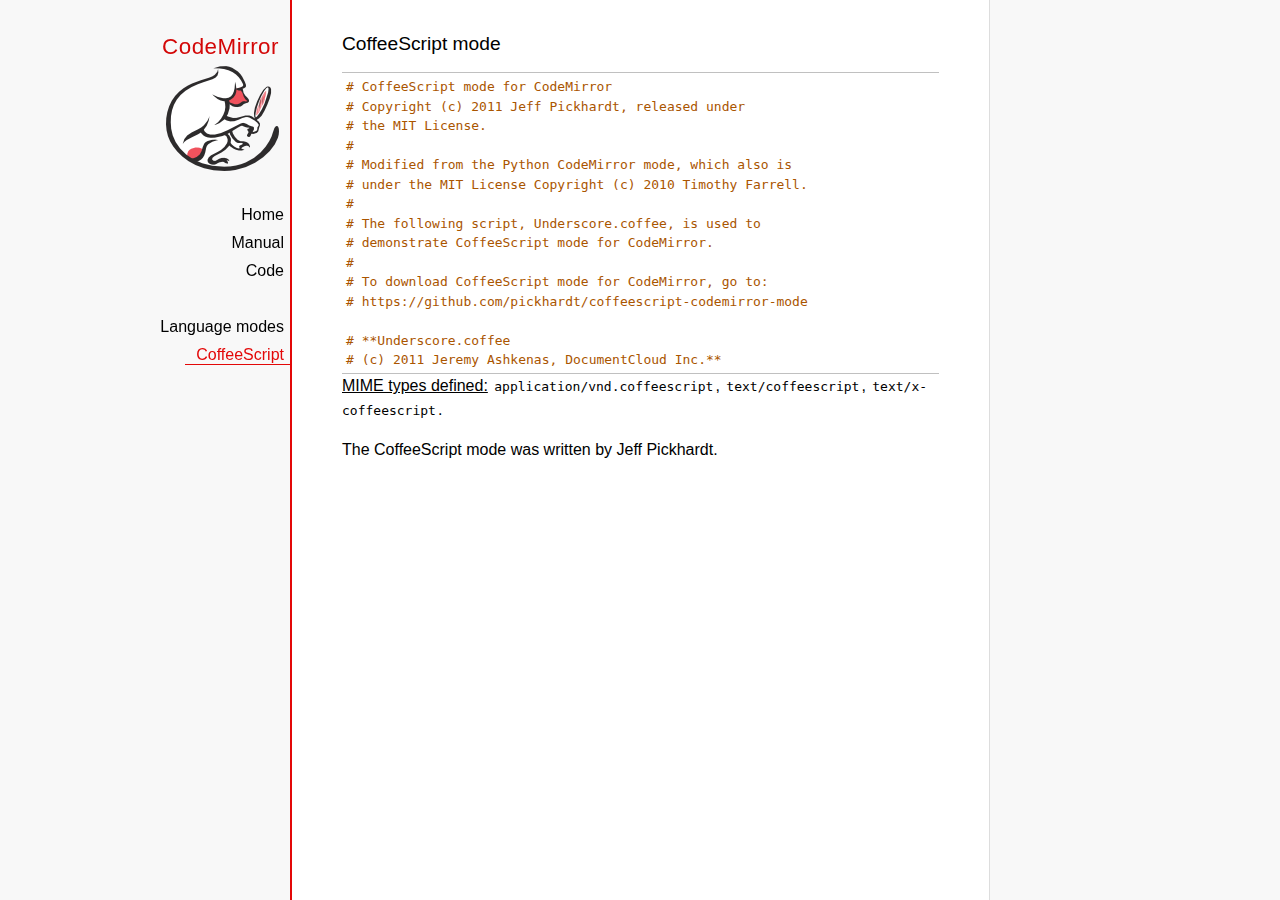
<file: static/codemirror-5.53.2/mode/coffeescript/index.html>
<!doctype html>

<title>CodeMirror: CoffeeScript mode</title>
<meta charset="utf-8"/>
<link rel=stylesheet href="../../doc/docs.css">

<link rel="stylesheet" href="../../lib/codemirror.css">
<script src="../../lib/codemirror.js"></script>
<script src="coffeescript.js"></script>
<style>.CodeMirror {border-top: 1px solid silver; border-bottom: 1px solid silver;}</style>
<div id=nav>
  <a href="https://codemirror.net"><h1>CodeMirror</h1><img id=logo src="../../doc/logo.png" alt=""></a>

  <ul>
    <li><a href="../../index.html">Home</a>
    <li><a href="../../doc/manual.html">Manual</a>
    <li><a href="https://github.com/codemirror/codemirror">Code</a>
  </ul>
  <ul>
    <li><a href="../index.html">Language modes</a>
    <li><a class=active href="#">CoffeeScript</a>
  </ul>
</div>

<article>
<h2>CoffeeScript mode</h2>
<form><textarea id="code" name="code">
# CoffeeScript mode for CodeMirror
# Copyright (c) 2011 Jeff Pickhardt, released under
# the MIT License.
#
# Modified from the Python CodeMirror mode, which also is 
# under the MIT License Copyright (c) 2010 Timothy Farrell.
#
# The following script, Underscore.coffee, is used to 
# demonstrate CoffeeScript mode for CodeMirror.
#
# To download CoffeeScript mode for CodeMirror, go to:
# https://github.com/pickhardt/coffeescript-codemirror-mode

# **Underscore.coffee
# (c) 2011 Jeremy Ashkenas, DocumentCloud Inc.**
# Underscore is freely distributable under the terms of the
# [MIT license](http://en.wikipedia.org/wiki/MIT_License).
# Portions of Underscore are inspired by or borrowed from
# [Prototype.js](http://prototypejs.org/api), Oliver Steele's
# [Functional](http://osteele.com), and John Resig's
# [Micro-Templating](http://ejohn.org).
# For all details and documentation:
# http://documentcloud.github.com/underscore/


# Baseline setup
# --------------

# Establish the root object, `window` in the browser, or `global` on the server.
root = this


# Save the previous value of the `_` variable.
previousUnderscore = root._

### Multiline
    comment
###

# Establish the object that gets thrown to break out of a loop iteration.
# `StopIteration` is SOP on Mozilla.
breaker = if typeof(StopIteration) is 'undefined' then '__break__' else StopIteration


#### Docco style single line comment (title)


# Helper function to escape **RegExp** contents, because JS doesn't have one.
escapeRegExp = (string) -> string.replace(/([.*+?^${}()|[\]\/\\])/g, '\\$1')


# Save bytes in the minified (but not gzipped) version:
ArrayProto = Array.prototype
ObjProto = Object.prototype


# Create quick reference variables for speed access to core prototypes.
slice = ArrayProto.slice
unshift = ArrayProto.unshift
toString = ObjProto.toString
hasOwnProperty = ObjProto.hasOwnProperty
propertyIsEnumerable = ObjProto.propertyIsEnumerable


# All **ECMA5** native implementations we hope to use are declared here.
nativeForEach = ArrayProto.forEach
nativeMap = ArrayProto.map
nativeReduce = ArrayProto.reduce
nativeReduceRight = ArrayProto.reduceRight
nativeFilter = ArrayProto.filter
nativeEvery = ArrayProto.every
nativeSome = ArrayProto.some
nativeIndexOf = ArrayProto.indexOf
nativeLastIndexOf = ArrayProto.lastIndexOf
nativeIsArray = Array.isArray
nativeKeys = Object.keys


# Create a safe reference to the Underscore object for use below.
_ = (obj) -> new wrapper(obj)


# Export the Underscore object for **CommonJS**.
if typeof(exports) != 'undefined' then exports._ = _


# Export Underscore to global scope.
root._ = _


# Current version.
_.VERSION = '1.1.0'


# Collection Functions
# --------------------

# The cornerstone, an **each** implementation.
# Handles objects implementing **forEach**, arrays, and raw objects.
_.each = (obj, iterator, context) ->
  try
    if nativeForEach and obj.forEach is nativeForEach
      obj.forEach iterator, context
    else if _.isNumber obj.length
      iterator.call context, obj[i], i, obj for i in [0...obj.length]
    else
      iterator.call context, val, key, obj for own key, val of obj
  catch e
    throw e if e isnt breaker
  obj


# Return the results of applying the iterator to each element. Use JavaScript
# 1.6's version of **map**, if possible.
_.map = (obj, iterator, context) ->
  return obj.map(iterator, context) if nativeMap and obj.map is nativeMap
  results = []
  _.each obj, (value, index, list) ->
    results.push iterator.call context, value, index, list
  results


# **Reduce** builds up a single result from a list of values. Also known as
# **inject**, or **foldl**. Uses JavaScript 1.8's version of **reduce**, if possible.
_.reduce = (obj, iterator, memo, context) ->
  if nativeReduce and obj.reduce is nativeReduce
    iterator = _.bind iterator, context if context
    return obj.reduce iterator, memo
  _.each obj, (value, index, list) ->
    memo = iterator.call context, memo, value, index, list
  memo


# The right-associative version of **reduce**, also known as **foldr**. Uses
# JavaScript 1.8's version of **reduceRight**, if available.
_.reduceRight = (obj, iterator, memo, context) ->
  if nativeReduceRight and obj.reduceRight is nativeReduceRight
    iterator = _.bind iterator, context if context
    return obj.reduceRight iterator, memo
  reversed = _.clone(_.toArray(obj)).reverse()
  _.reduce reversed, iterator, memo, context


# Return the first value which passes a truth test.
_.detect = (obj, iterator, context) ->
  result = null
  _.each obj, (value, index, list) ->
    if iterator.call context, value, index, list
      result = value
      _.breakLoop()
  result


# Return all the elements that pass a truth test. Use JavaScript 1.6's
# **filter**, if it exists.
_.filter = (obj, iterator, context) ->
  return obj.filter iterator, context if nativeFilter and obj.filter is nativeFilter
  results = []
  _.each obj, (value, index, list) ->
    results.push value if iterator.call context, value, index, list
  results


# Return all the elements for which a truth test fails.
_.reject = (obj, iterator, context) ->
  results = []
  _.each obj, (value, index, list) ->
    results.push value if not iterator.call context, value, index, list
  results


# Determine whether all of the elements match a truth test. Delegate to
# JavaScript 1.6's **every**, if it is present.
_.every = (obj, iterator, context) ->
  iterator ||= _.identity
  return obj.every iterator, context if nativeEvery and obj.every is nativeEvery
  result = true
  _.each obj, (value, index, list) ->
    _.breakLoop() unless (result = result and iterator.call(context, value, index, list))
  result


# Determine if at least one element in the object matches a truth test. Use
# JavaScript 1.6's **some**, if it exists.
_.some = (obj, iterator, context) ->
  iterator ||= _.identity
  return obj.some iterator, context if nativeSome and obj.some is nativeSome
  result = false
  _.each obj, (value, index, list) ->
    _.breakLoop() if (result = iterator.call(context, value, index, list))
  result


# Determine if a given value is included in the array or object,
# based on `===`.
_.include = (obj, target) ->
  return _.indexOf(obj, target) isnt -1 if nativeIndexOf and obj.indexOf is nativeIndexOf
  return true for own key, val of obj when val is target
  false


# Invoke a method with arguments on every item in a collection.
_.invoke = (obj, method) ->
  args = _.rest arguments, 2
  (if method then val[method] else val).apply(val, args) for val in obj


# Convenience version of a common use case of **map**: fetching a property.
_.pluck = (obj, key) ->
  _.map(obj, (val) -> val[key])


# Return the maximum item or (item-based computation).
_.max = (obj, iterator, context) ->
  return Math.max.apply(Math, obj) if not iterator and _.isArray(obj)
  result = computed: -Infinity
  _.each obj, (value, index, list) ->
    computed = if iterator then iterator.call(context, value, index, list) else value
    computed >= result.computed and (result = {value: value, computed: computed})
  result.value


# Return the minimum element (or element-based computation).
_.min = (obj, iterator, context) ->
  return Math.min.apply(Math, obj) if not iterator and _.isArray(obj)
  result = computed: Infinity
  _.each obj, (value, index, list) ->
    computed = if iterator then iterator.call(context, value, index, list) else value
    computed < result.computed and (result = {value: value, computed: computed})
  result.value


# Sort the object's values by a criterion produced by an iterator.
_.sortBy = (obj, iterator, context) ->
  _.pluck(((_.map obj, (value, index, list) ->
    {value: value, criteria: iterator.call(context, value, index, list)}
  ).sort((left, right) ->
    a = left.criteria; b = right.criteria
    if a < b then -1 else if a > b then 1 else 0
  )), 'value')


# Use a comparator function to figure out at what index an object should
# be inserted so as to maintain order. Uses binary search.
_.sortedIndex = (array, obj, iterator) ->
  iterator ||= _.identity
  low = 0
  high = array.length
  while low < high
    mid = (low + high) >> 1
    if iterator(array[mid]) < iterator(obj) then low = mid + 1 else high = mid
  low


# Convert anything iterable into a real, live array.
_.toArray = (iterable) ->
  return [] if (!iterable)
  return iterable.toArray() if (iterable.toArray)
  return iterable if (_.isArray(iterable))
  return slice.call(iterable) if (_.isArguments(iterable))
  _.values(iterable)


# Return the number of elements in an object.
_.size = (obj) -> _.toArray(obj).length


# Array Functions
# ---------------

# Get the first element of an array. Passing `n` will return the first N
# values in the array. Aliased as **head**. The `guard` check allows it to work
# with **map**.
_.first = (array, n, guard) ->
  if n and not guard then slice.call(array, 0, n) else array[0]


# Returns everything but the first entry of the array. Aliased as **tail**.
# Especially useful on the arguments object. Passing an `index` will return
# the rest of the values in the array from that index onward. The `guard`
# check allows it to work with **map**.
_.rest = (array, index, guard) ->
  slice.call(array, if _.isUndefined(index) or guard then 1 else index)


# Get the last element of an array.
_.last = (array) -> array[array.length - 1]


# Trim out all falsy values from an array.
_.compact = (array) -> item for item in array when item


# Return a completely flattened version of an array.
_.flatten = (array) ->
  _.reduce array, (memo, value) ->
    return memo.concat(_.flatten(value)) if _.isArray value
    memo.push value
    memo
  , []


# Return a version of the array that does not contain the specified value(s).
_.without = (array) ->
  values = _.rest arguments
  val for val in _.toArray(array) when not _.include values, val


# Produce a duplicate-free version of the array. If the array has already
# been sorted, you have the option of using a faster algorithm.
_.uniq = (array, isSorted) ->
  memo = []
  for el, i in _.toArray array
    memo.push el if i is 0 || (if isSorted is true then _.last(memo) isnt el else not _.include(memo, el))
  memo


# Produce an array that contains every item shared between all the
# passed-in arrays.
_.intersect = (array) ->
  rest = _.rest arguments
  _.select _.uniq(array), (item) ->
    _.all rest, (other) ->
      _.indexOf(other, item) >= 0


# Zip together multiple lists into a single array -- elements that share
# an index go together.
_.zip = ->
  length = _.max _.pluck arguments, 'length'
  results = new Array length
  for i in [0...length]
    results[i] = _.pluck arguments, String i
  results


# If the browser doesn't supply us with **indexOf** (I'm looking at you, MSIE),
# we need this function. Return the position of the first occurrence of an
# item in an array, or -1 if the item is not included in the array.
_.indexOf = (array, item) ->
  return array.indexOf item if nativeIndexOf and array.indexOf is nativeIndexOf
  i = 0; l = array.length
  while l - i
    if array[i] is item then return i else i++
  -1


# Provide JavaScript 1.6's **lastIndexOf**, delegating to the native function,
# if possible.
_.lastIndexOf = (array, item) ->
  return array.lastIndexOf(item) if nativeLastIndexOf and array.lastIndexOf is nativeLastIndexOf
  i = array.length
  while i
    if array[i] is item then return i else i--
  -1


# Generate an integer Array containing an arithmetic progression. A port of
# [the native Python **range** function](http://docs.python.org/library/functions.html#range).
_.range = (start, stop, step) ->
  a = arguments
  solo = a.length <= 1
  i = start = if solo then 0 else a[0]
  stop = if solo then a[0] else a[1]
  step = a[2] or 1
  len = Math.ceil((stop - start) / step)
  return [] if len <= 0
  range = new Array len
  idx = 0
  loop
    return range if (if step > 0 then i - stop else stop - i) >= 0
    range[idx] = i
    idx++
    i+= step


# Function Functions
# ------------------

# Create a function bound to a given object (assigning `this`, and arguments,
# optionally). Binding with arguments is also known as **curry**.
_.bind = (func, obj) ->
  args = _.rest arguments, 2
  -> func.apply obj or root, args.concat arguments


# Bind all of an object's methods to that object. Useful for ensuring that
# all callbacks defined on an object belong to it.
_.bindAll = (obj) ->
  funcs = if arguments.length > 1 then _.rest(arguments) else _.functions(obj)
  _.each funcs, (f) -> obj[f] = _.bind obj[f], obj
  obj


# Delays a function for the given number of milliseconds, and then calls
# it with the arguments supplied.
_.delay = (func, wait) ->
  args = _.rest arguments, 2
  setTimeout((-> func.apply(func, args)), wait)


# Memoize an expensive function by storing its results.
_.memoize = (func, hasher) ->
  memo = {}
  hasher or= _.identity
  ->
    key = hasher.apply this, arguments
    return memo[key] if key of memo
    memo[key] = func.apply this, arguments


# Defers a function, scheduling it to run after the current call stack has
# cleared.
_.defer = (func) ->
  _.delay.apply _, [func, 1].concat _.rest arguments


# Returns the first function passed as an argument to the second,
# allowing you to adjust arguments, run code before and after, and
# conditionally execute the original function.
_.wrap = (func, wrapper) ->
  -> wrapper.apply wrapper, [func].concat arguments


# Returns a function that is the composition of a list of functions, each
# consuming the return value of the function that follows.
_.compose = ->
  funcs = arguments
  ->
    args = arguments
    for i in [funcs.length - 1..0] by -1
      args = [funcs[i].apply(this, args)]
    args[0]


# Object Functions
# ----------------

# Retrieve the names of an object's properties.
_.keys = nativeKeys or (obj) ->
  return _.range 0, obj.length if _.isArray(obj)
  key for key, val of obj


# Retrieve the values of an object's properties.
_.values = (obj) ->
  _.map obj, _.identity


# Return a sorted list of the function names available in Underscore.
_.functions = (obj) ->
  _.filter(_.keys(obj), (key) -> _.isFunction(obj[key])).sort()


# Extend a given object with all of the properties in a source object.
_.extend = (obj) ->
  for source in _.rest(arguments)
    obj[key] = val for key, val of source
  obj


# Create a (shallow-cloned) duplicate of an object.
_.clone = (obj) ->
  return obj.slice 0 if _.isArray obj
  _.extend {}, obj


# Invokes interceptor with the obj, and then returns obj.
# The primary purpose of this method is to "tap into" a method chain,
# in order to perform operations on intermediate results within
 the chain.
_.tap = (obj, interceptor) ->
  interceptor obj
  obj


# Perform a deep comparison to check if two objects are equal.
_.isEqual = (a, b) ->
  # Check object identity.
  return true if a is b
  # Different types?
  atype = typeof(a); btype = typeof(b)
  return false if atype isnt btype
  # Basic equality test (watch out for coercions).
  return true if `a == b`
  # One is falsy and the other truthy.
  return false if (!a and b) or (a and !b)
  # One of them implements an `isEqual()`?
  return a.isEqual(b) if a.isEqual
  # Check dates' integer values.
  return a.getTime() is b.getTime() if _.isDate(a) and _.isDate(b)
  # Both are NaN?
  return false if _.isNaN(a) and _.isNaN(b)
  # Compare regular expressions.
  if _.isRegExp(a) and _.isRegExp(b)
    return a.source is b.source and
           a.global is b.global and
           a.ignoreCase is b.ignoreCase and
           a.multiline is b.multiline
  # If a is not an object by this point, we can't handle it.
  return false if atype isnt 'object'
  # Check for different array lengths before comparing contents.
  return false if a.length and (a.length isnt b.length)
  # Nothing else worked, deep compare the contents.
  aKeys = _.keys(a); bKeys = _.keys(b)
  # Different object sizes?
  return false if aKeys.length isnt bKeys.length
  # Recursive comparison of contents.
  return false for key, val of a when !(key of b) or !_.isEqual(val, b[key])
  true


# Is a given array or object empty?
_.isEmpty = (obj) ->
  return obj.length is 0 if _.isArray(obj) or _.isString(obj)
  return false for own key of obj
  true


# Is a given value a DOM element?
_.isElement = (obj) -> obj and obj.nodeType is 1


# Is a given value an array?
_.isArray = nativeIsArray or (obj) -> !!(obj and obj.concat and obj.unshift and not obj.callee)


# Is a given variable an arguments object?
_.isArguments = (obj) -> obj and obj.callee


# Is the given value a function?
_.isFunction = (obj) -> !!(obj and obj.constructor and obj.call and obj.apply)


# Is the given value a string?
_.isString = (obj) -> !!(obj is '' or (obj and obj.charCodeAt and obj.substr))


# Is a given value a number?
_.isNumber = (obj) -> (obj is +obj) or toString.call(obj) is '[object Number]'


# Is a given value a boolean?
_.isBoolean = (obj) -> obj is true or obj is false


# Is a given value a Date?
_.isDate = (obj) -> !!(obj and obj.getTimezoneOffset and obj.setUTCFullYear)


# Is the given value a regular expression?
_.isRegExp = (obj) -> !!(obj and obj.exec and (obj.ignoreCase or obj.ignoreCase is false))


# Is the given value NaN -- this one is interesting. `NaN != NaN`, and
# `isNaN(undefined) == true`, so we make sure it's a number first.
_.isNaN = (obj) -> _.isNumber(obj) and window.isNaN(obj)


# Is a given value equal to null?
_.isNull = (obj) -> obj is null


# Is a given variable undefined?
_.isUndefined = (obj) -> typeof obj is 'undefined'


# Utility Functions
# -----------------

# Run Underscore.js in noConflict mode, returning the `_` variable to its
# previous owner. Returns a reference to the Underscore object.
_.noConflict = ->
  root._ = previousUnderscore
  this


# Keep the identity function around for default iterators.
_.identity = (value) -> value


# Run a function `n` times.
_.times = (n, iterator, context) ->
  iterator.call context, i for i in [0...n]


# Break out of the middle of an iteration.
_.breakLoop = -> throw breaker


# Add your own custom functions to the Underscore object, ensuring that
# they're correctly added to the OOP wrapper as well.
_.mixin = (obj) ->
  for name in _.functions(obj)
    addToWrapper name, _[name] = obj[name]


# Generate a unique integer id (unique within the entire client session).
# Useful for temporary DOM ids.
idCounter = 0
_.uniqueId = (prefix) ->
  (prefix or '') + idCounter++


# By default, Underscore uses **ERB**-style template delimiters, change the
# following template settings to use alternative delimiters.
_.templateSettings = {
  start: '<%'
  end: '%>'
  interpolate: /<%=(.+?)%>/g
}


# JavaScript templating a-la **ERB**, pilfered from John Resig's
# *Secrets of the JavaScript Ninja*, page 83.
# Single-quote fix from Rick Strahl.
# With alterations for arbitrary delimiters, and to preserve whitespace.
_.template = (str, data) ->
  c = _.templateSettings
  endMatch = new RegExp("'(?=[^"+c.end.substr(0, 1)+"]*"+escapeRegExp(c.end)+")","g")
  fn = new Function 'obj',
    'var p=[],print=function(){p.push.apply(p,arguments);};' +
    'with(obj||{}){p.push(\'' +
    str.replace(/\r/g, '\\r')
       .replace(/\n/g, '\\n')
       .replace(/\t/g, '\\t')
       .replace(endMatch,"���")
       .split("'").join("\\'")
       .split("���").join("'")
       .replace(c.interpolate, "',$1,'")
       .split(c.start).join("');")
       .split(c.end).join("p.push('") +
       "');}return p.join('');"
  if data then fn(data) else fn


# Aliases
# -------

_.forEach = _.each
_.foldl = _.inject = _.reduce
_.foldr = _.reduceRight
_.select = _.filter
_.all = _.every
_.any = _.some
_.contains = _.include
_.head = _.first
_.tail = _.rest
_.methods = _.functions


# Setup the OOP Wrapper
# ---------------------

# If Underscore is called as a function, it returns a wrapped object that
# can be used OO-style. This wrapper holds altered versions of all the
# underscore functions. Wrapped objects may be chained.
wrapper = (obj) ->
  this._wrapped = obj
  this


# Helper function to continue chaining intermediate results.
result = (obj, chain) ->
  if chain then _(obj).chain() else obj


# A method to easily add functions to the OOP wrapper.
addToWrapper = (name, func) ->
  wrapper.prototype[name] = ->
    args = _.toArray arguments
    unshift.call args, this._wrapped
    result func.apply(_, args), this._chain


# Add all ofthe Underscore functions to the wrapper object.
_.mixin _


# Add all mutator Array functions to the wrapper.
_.each ['pop', 'push', 'reverse', 'shift', 'sort', 'splice', 'unshift'], (name) ->
  method = Array.prototype[name]
  wrapper.prototype[name] = ->
    method.apply(this._wrapped, arguments)
    result(this._wrapped, this._chain)


# Add all accessor Array functions to the wrapper.
_.each ['concat', 'join', 'slice'], (name) ->
  method = Array.prototype[name]
  wrapper.prototype[name] = ->
    result(method.apply(this._wrapped, arguments), this._chain)


# Start chaining a wrapped Underscore object.
wrapper::chain = ->
  this._chain = true
  this


# Extracts the result from a wrapped and chained object.
wrapper::value = -> this._wrapped
</textarea></form>
    <script>
      var editor = CodeMirror.fromTextArea(document.getElementById("code"), {});
    </script>

    <p><strong>MIME types defined:</strong> <code>application/vnd.coffeescript</code>, <code>text/coffeescript</code>, <code>text/x-coffeescript</code>.</p>

    <p>The CoffeeScript mode was written by Jeff Pickhardt.</p>

  </article>
</file>
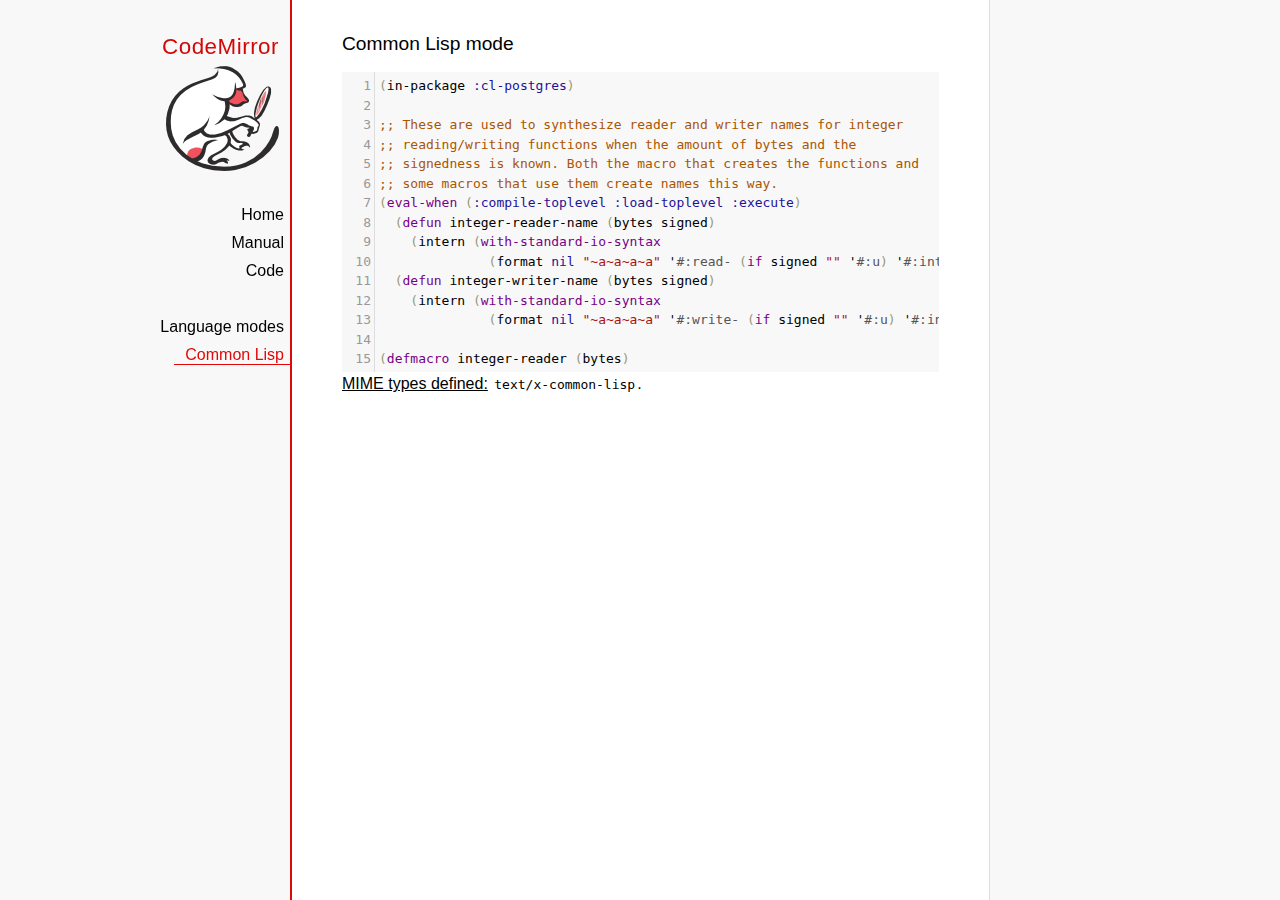
<file: static/codemirror-5.53.2/mode/commonlisp/index.html>
<!doctype html>

<title>CodeMirror: Common Lisp mode</title>
<meta charset="utf-8"/>
<link rel=stylesheet href="../../doc/docs.css">

<link rel="stylesheet" href="../../lib/codemirror.css">
<script src="../../lib/codemirror.js"></script>
<script src="commonlisp.js"></script>
<style>.CodeMirror {background: #f8f8f8;}</style>
<div id=nav>
  <a href="https://codemirror.net"><h1>CodeMirror</h1><img id=logo src="../../doc/logo.png" alt=""></a>

  <ul>
    <li><a href="../../index.html">Home</a>
    <li><a href="../../doc/manual.html">Manual</a>
    <li><a href="https://github.com/codemirror/codemirror">Code</a>
  </ul>
  <ul>
    <li><a href="../index.html">Language modes</a>
    <li><a class=active href="#">Common Lisp</a>
  </ul>
</div>

<article>
<h2>Common Lisp mode</h2>
<form><textarea id="code" name="code">(in-package :cl-postgres)

;; These are used to synthesize reader and writer names for integer
;; reading/writing functions when the amount of bytes and the
;; signedness is known. Both the macro that creates the functions and
;; some macros that use them create names this way.
(eval-when (:compile-toplevel :load-toplevel :execute)
  (defun integer-reader-name (bytes signed)
    (intern (with-standard-io-syntax
              (format nil "~a~a~a~a" '#:read- (if signed "" '#:u) '#:int bytes))))
  (defun integer-writer-name (bytes signed)
    (intern (with-standard-io-syntax
              (format nil "~a~a~a~a" '#:write- (if signed "" '#:u) '#:int bytes)))))

(defmacro integer-reader (bytes)
  "Create a function to read integers from a binary stream."
  (let ((bits (* bytes 8)))
    (labels ((return-form (signed)
               (if signed
                   `(if (logbitp ,(1- bits) result)
                        (dpb result (byte ,(1- bits) 0) -1)
                        result)
                   `result))
             (generate-reader (signed)
               `(defun ,(integer-reader-name bytes signed) (socket)
                  (declare (type stream socket)
                           #.*optimize*)
                  ,(if (= bytes 1)
                       `(let ((result (the (unsigned-byte 8) (read-byte socket))))
                          (declare (type (unsigned-byte 8) result))
                          ,(return-form signed))
                       `(let ((result 0))
                          (declare (type (unsigned-byte ,bits) result))
                          ,@(loop :for byte :from (1- bytes) :downto 0
                                   :collect `(setf (ldb (byte 8 ,(* 8 byte)) result)
                                                   (the (unsigned-byte 8) (read-byte socket))))
                          ,(return-form signed))))))
      `(progn
;; This causes weird errors on SBCL in some circumstances. Disabled for now.
;;         (declaim (inline ,(integer-reader-name bytes t)
;;                          ,(integer-reader-name bytes nil)))
         (declaim (ftype (function (t) (signed-byte ,bits))
                         ,(integer-reader-name bytes t)))
         ,(generate-reader t)
         (declaim (ftype (function (t) (unsigned-byte ,bits))
                         ,(integer-reader-name bytes nil)))
         ,(generate-reader nil)))))

(defmacro integer-writer (bytes)
  "Create a function to write integers to a binary stream."
  (let ((bits (* 8 bytes)))
    `(progn
      (declaim (inline ,(integer-writer-name bytes t)
                       ,(integer-writer-name bytes nil)))
      (defun ,(integer-writer-name bytes nil) (socket value)
        (declare (type stream socket)
                 (type (unsigned-byte ,bits) value)
                 #.*optimize*)
        ,@(if (= bytes 1)
              `((write-byte value socket))
              (loop :for byte :from (1- bytes) :downto 0
                    :collect `(write-byte (ldb (byte 8 ,(* byte 8)) value)
                               socket)))
        (values))
      (defun ,(integer-writer-name bytes t) (socket value)
        (declare (type stream socket)
                 (type (signed-byte ,bits) value)
                 #.*optimize*)
        ,@(if (= bytes 1)
              `((write-byte (ldb (byte 8 0) value) socket))
              (loop :for byte :from (1- bytes) :downto 0
                    :collect `(write-byte (ldb (byte 8 ,(* byte 8)) value)
                               socket)))
        (values)))))

;; All the instances of the above that we need.

(integer-reader 1)
(integer-reader 2)
(integer-reader 4)
(integer-reader 8)

(integer-writer 1)
(integer-writer 2)
(integer-writer 4)

(defun write-bytes (socket bytes)
  "Write a byte-array to a stream."
  (declare (type stream socket)
           (type (simple-array (unsigned-byte 8)) bytes)
           #.*optimize*)
  (write-sequence bytes socket))

(defun write-str (socket string)
  "Write a null-terminated string to a stream \(encoding it when UTF-8
support is enabled.)."
  (declare (type stream socket)
           (type string string)
           #.*optimize*)
  (enc-write-string string socket)
  (write-uint1 socket 0))

(declaim (ftype (function (t unsigned-byte)
                          (simple-array (unsigned-byte 8) (*)))
                read-bytes))
(defun read-bytes (socket length)
  "Read a byte array of the given length from a stream."
  (declare (type stream socket)
           (type fixnum length)
           #.*optimize*)
  (let ((result (make-array length :element-type '(unsigned-byte 8))))
    (read-sequence result socket)
    result))

(declaim (ftype (function (t) string) read-str))
(defun read-str (socket)
  "Read a null-terminated string from a stream. Takes care of encoding
when UTF-8 support is enabled."
  (declare (type stream socket)
           #.*optimize*)
  (enc-read-string socket :null-terminated t))

(defun skip-bytes (socket length)
  "Skip a given number of bytes in a binary stream."
  (declare (type stream socket)
           (type (unsigned-byte 32) length)
           #.*optimize*)
  (dotimes (i length)
    (read-byte socket)))

(defun skip-str (socket)
  "Skip a null-terminated string."
  (declare (type stream socket)
           #.*optimize*)
  (loop :for char :of-type fixnum = (read-byte socket)
        :until (zerop char)))

(defun ensure-socket-is-closed (socket &amp;key abort)
  (when (open-stream-p socket)
    (handler-case
        (close socket :abort abort)
      (error (error)
        (warn "Ignoring the error which happened while trying to close PostgreSQL socket: ~A" error)))))
</textarea></form>
    <script>
      var editor = CodeMirror.fromTextArea(document.getElementById("code"), {lineNumbers: true});
    </script>

    <p><strong>MIME types defined:</strong> <code>text/x-common-lisp</code>.</p>

  </article>
</file>
<file: static/codemirror-5.53.2/lib/codemirror.css>
/* BASICS */

.CodeMirror {
  /* Set height, width, borders, and global font properties here */
  font-family: monospace;
  height: 300px;
  color: black;
  direction: ltr;
}

/* PADDING */

.CodeMirror-lines {
  padding: 4px 0; /* Vertical padding around content */
}
.CodeMirror pre.CodeMirror-line,
.CodeMirror pre.CodeMirror-line-like {
  padding: 0 4px; /* Horizontal padding of content */
}

.CodeMirror-scrollbar-filler, .CodeMirror-gutter-filler {
  background-color: white; /* The little square between H and V scrollbars */
}

/* GUTTER */

.CodeMirror-gutters {
  border-right: 1px solid #ddd;
  background-color: #f7f7f7;
  white-space: nowrap;
}
.CodeMirror-linenumbers {}
.CodeMirror-linenumber {
  padding: 0 3px 0 5px;
  min-width: 20px;
  text-align: right;
  color: #999;
  white-space: nowrap;
}

.CodeMirror-guttermarker { color: black; }
.CodeMirror-guttermarker-subtle { color: #999; }

/* CURSOR */

.CodeMirror-cursor {
  border-left: 1px solid black;
  border-right: none;
  width: 0;
}
/* Shown when moving in bi-directional text */
.CodeMirror div.CodeMirror-secondarycursor {
  border-left: 1px solid silver;
}
.cm-fat-cursor .CodeMirror-cursor {
  width: auto;
  border: 0 !important;
  background: #7e7;
}
.cm-fat-cursor div.CodeMirror-cursors {
  z-index: 1;
}
.cm-fat-cursor-mark {
  background-color: rgba(20, 255, 20, 0.5);
  -webkit-animation: blink 1.06s steps(1) infinite;
  -moz-animation: blink 1.06s steps(1) infinite;
  animation: blink 1.06s steps(1) infinite;
}
.cm-animate-fat-cursor {
  width: auto;
  border: 0;
  -webkit-animation: blink 1.06s steps(1) infinite;
  -moz-animation: blink 1.06s steps(1) infinite;
  animation: blink 1.06s steps(1) infinite;
  background-color: #7e7;
}
@-moz-keyframes blink {
  0% {}
  50% { background-color: transparent; }
  100% {}
}
@-webkit-keyframes blink {
  0% {}
  50% { background-color: transparent; }
  100% {}
}
@keyframes blink {
  0% {}
  50% { background-color: transparent; }
  100% {}
}

/* Can style cursor different in overwrite (non-insert) mode */
.CodeMirror-overwrite .CodeMirror-cursor {}

.cm-tab { display: inline-block; text-decoration: inherit; }

.CodeMirror-rulers {
  position: absolute;
  left: 0; right: 0; top: -50px; bottom: 0;
  overflow: hidden;
}
.CodeMirror-ruler {
  border-left: 1px solid #ccc;
  top: 0; bottom: 0;
  position: absolute;
}

/* DEFAULT THEME */

.cm-s-default .cm-header {color: blue;}
.cm-s-default .cm-quote {color: #090;}
.cm-negative {color: #d44;}
.cm-positive {color: #292;}
.cm-header, .cm-strong {font-weight: bold;}
.cm-em {font-style: italic;}
.cm-link {text-decoration: underline;}
.cm-strikethrough {text-decoration: line-through;}

.cm-s-default .cm-keyword {color: #708;}
.cm-s-default .cm-atom {color: #219;}
.cm-s-default .cm-number {color: #164;}
.cm-s-default .cm-def {color: #00f;}
.cm-s-default .cm-variable,
.cm-s-default .cm-punctuation,
.cm-s-default .cm-property,
.cm-s-default .cm-operator {}
.cm-s-default .cm-variable-2 {color: #05a;}
.cm-s-default .cm-variable-3, .cm-s-default .cm-type {color: #085;}
.cm-s-default .cm-comment {color: #a50;}
.cm-s-default .cm-string {color: #a11;}
.cm-s-default .cm-string-2 {color: #f50;}
.cm-s-default .cm-meta {color: #555;}
.cm-s-default .cm-qualifier {color: #555;}
.cm-s-default .cm-builtin {color: #30a;}
.cm-s-default .cm-bracket {color: #997;}
.cm-s-default .cm-tag {color: #170;}
.cm-s-default .cm-attribute {color: #00c;}
.cm-s-default .cm-hr {color: #999;}
.cm-s-default .cm-link {color: #00c;}

.cm-s-default .cm-error {color: #f00;}
.cm-invalidchar {color: #f00;}

.CodeMirror-composing { border-bottom: 2px solid; }

/* Default styles for common addons */

div.CodeMirror span.CodeMirror-matchingbracket {color: #0b0;}
div.CodeMirror span.CodeMirror-nonmatchingbracket {color: #a22;}
.CodeMirror-matchingtag { background: rgba(255, 150, 0, .3); }
.CodeMirror-activeline-background {background: #e8f2ff;}

/* STOP */

/* The rest of this file contains styles related to the mechanics of
   the editor. You probably shouldn't touch them. */

.CodeMirror {
  position: relative;
  overflow: hidden;
  background: white;
}

.CodeMirror-scroll {
  overflow: scroll !important; /* Things will break if this is overridden */
  /* 30px is the magic margin used to hide the element's real scrollbars */
  /* See overflow: hidden in .CodeMirror */
  margin-bottom: -30px; margin-right: -30px;
  padding-bottom: 30px;
  height: 100%;
  outline: none; /* Prevent dragging from highlighting the element */
  position: relative;
}
.CodeMirror-sizer {
  position: relative;
  border-right: 30px solid transparent;
}

/* The fake, visible scrollbars. Used to force redraw during scrolling
   before actual scrolling happens, thus preventing shaking and
   flickering artifacts. */
.CodeMirror-vscrollbar, .CodeMirror-hscrollbar, .CodeMirror-scrollbar-filler, .CodeMirror-gutter-filler {
  position: absolute;
  z-index: 6;
  display: none;
}
.CodeMirror-vscrollbar {
  right: 0; top: 0;
  overflow-x: hidden;
  overflow-y: scroll;
}
.CodeMirror-hscrollbar {
  bottom: 0; left: 0;
  overflow-y: hidden;
  overflow-x: scroll;
}
.CodeMirror-scrollbar-filler {
  right: 0; bottom: 0;
}
.CodeMirror-gutter-filler {
  left: 0; bottom: 0;
}

.CodeMirror-gutters {
  position: absolute; left: 0; top: 0;
  min-height: 100%;
  z-index: 3;
}
.CodeMirror-gutter {
  white-space: normal;
  height: 100%;
  display: inline-block;
  vertical-align: top;
  margin-bottom: -30px;
}
.CodeMirror-gutter-wrapper {
  position: absolute;
  z-index: 4;
  background: none !important;
  border: none !important;
}
.CodeMirror-gutter-background {
  position: absolute;
  top: 0; bottom: 0;
  z-index: 4;
}
.CodeMirror-gutter-elt {
  position: absolute;
  cursor: default;
  z-index: 4;
}
.CodeMirror-gutter-wrapper ::selection { background-color: transparent }
.CodeMirror-gutter-wrapper ::-moz-selection { background-color: transparent }

.CodeMirror-lines {
  cursor: text;
  min-height: 1px; /* prevents collapsing before first draw */
}
.CodeMirror pre.CodeMirror-line,
.CodeMirror pre.CodeMirror-line-like {
  /* Reset some styles that the rest of the page might have set */
  -moz-border-radius: 0; -webkit-border-radius: 0; border-radius: 0;
  border-width: 0;
  background: transparent;
  font-family: inherit;
  font-size: inherit;
  margin: 0;
  white-space: pre;
  word-wrap: normal;
  line-height: inherit;
  color: inherit;
  z-index: 2;
  position: relative;
  overflow: visible;
  -webkit-tap-highlight-color: transparent;
  -webkit-font-variant-ligatures: contextual;
  font-variant-ligatures: contextual;
}
.CodeMirror-wrap pre.CodeMirror-line,
.CodeMirror-wrap pre.CodeMirror-line-like {
  word-wrap: break-word;
  white-space: pre-wrap;
  word-break: normal;
}

.CodeMirror-linebackground {
  position: absolute;
  left: 0; right: 0; top: 0; bottom: 0;
  z-index: 0;
}

.CodeMirror-linewidget {
  position: relative;
  z-index: 2;
  padding: 0.1px; /* Force widget margins to stay inside of the container */
}

.CodeMirror-widget {}

.CodeMirror-rtl pre { direction: rtl; }

.CodeMirror-code {
  outline: none;
}

/* Force content-box sizing for the elements where we expect it */
.CodeMirror-scroll,
.CodeMirror-sizer,
.CodeMirror-gutter,
.CodeMirror-gutters,
.CodeMirror-linenumber {
  -moz-box-sizing: content-box;
  box-sizing: content-box;
}

.CodeMirror-measure {
  position: absolute;
  width: 100%;
  height: 0;
  overflow: hidden;
  visibility: hidden;
}

.CodeMirror-cursor {
  position: absolute;
  pointer-events: none;
}
.CodeMirror-measure pre { position: static; }

div.CodeMirror-cursors {
  visibility: hidden;
  position: relative;
  z-index: 3;
}
div.CodeMirror-dragcursors {
  visibility: visible;
}

.CodeMirror-focused div.CodeMirror-cursors {
  visibility: visible;
}

.CodeMirror-selected { background: #d9d9d9; }
.CodeMirror-focused .CodeMirror-selected { background: #d7d4f0; }
.CodeMirror-crosshair { cursor: crosshair; }
.CodeMirror-line::selection, .CodeMirror-line > span::selection, .CodeMirror-line > span > span::selection { background: #d7d4f0; }
.CodeMirror-line::-moz-selection, .CodeMirror-line > span::-moz-selection, .CodeMirror-line > span > span::-moz-selection { background: #d7d4f0; }

.cm-searching {
  background-color: #ffa;
  background-color: rgba(255, 255, 0, .4);
}

/* Used to force a border model for a node */
.cm-force-border { padding-right: .1px; }

@media print {
  /* Hide the cursor when printing */
  .CodeMirror div.CodeMirror-cursors {
    visibility: hidden;
  }
}

/* See issue #2901 */
.cm-tab-wrap-hack:after { content: ''; }

/* Help users use markselection to safely style text background */
span.CodeMirror-selectedtext { background: none; }
</file>
<file: static/codemirror-5.53.2/doc/docs.css>
@font-face {
  font-family: 'Source Sans Pro';
  font-style: normal;
  font-weight: 400;
  src: local('Source Sans Pro'), local('SourceSansPro-Regular'), url(//themes.googleusercontent.com/static/fonts/sourcesanspro/v5/ODelI1aHBYDBqgeIAH2zlBM0YzuT7MdOe03otPbuUS0.woff) format('woff');
}

body, html { margin: 0; padding: 0; height: 100%; }
section, article { display: block; padding: 0; }

body {
  background: #f8f8f8;
  font-family: 'Source Sans Pro', Helvetica, Arial, sans-serif;
  line-height: 1.5;
}

p { margin-top: 0; }

h2, h3, h1 {
  font-weight: normal;
  margin-bottom: .7em;
}
h1 { font-size: 140%; }
h2 { font-size: 120%; }
h3 { font-size: 110%; }
article > h2:first-child, section:first-child > h2 { margin-top: 0; }

#nav h1 {
  margin-right: 12px;
  margin-top: 0;
  margin-bottom: 2px;
  color: #d30707;
  letter-spacing: .5px;
}

a, a:visited, a:link, .quasilink {
  color: #A21313;
}

em {
  padding-right: 2px;
}

.quasilink {
  cursor: pointer;
}

article {
  max-width: 700px;
  margin: 0 0 0 160px;
  border-left: 2px solid #E30808;
  border-right: 1px solid #ddd;
  padding: 30px 50px 100px 50px;
  background: white;
  z-index: 2;
  position: relative;
  min-height: 100%;
  box-sizing: border-box;
  -moz-box-sizing: border-box;
}

#nav {
  position: fixed;
  padding-top: 30px;
  max-height: 100%;
  box-sizing: -moz-border-box;
  box-sizing: border-box;
  overflow-y: auto;
  left: 0; right: none;
  width: 160px;
  text-align: right;
  z-index: 1;
}

@media screen and (min-width: 1000px) {
  article {
    margin: 0 auto;
  }
  #nav {
    right: 50%;
    width: auto;
    border-right: 349px solid transparent;
  }
}

#nav ul {
  display: block;
  margin: 0; padding: 0;
  margin-bottom: 32px;
}

#nav a {
  text-decoration: none;
}

#nav li {
  display: block;
  margin-bottom: 4px;
}

#nav li ul {
  font-size: 80%;
  margin-bottom: 0;
  display: none;
}

#nav li.active ul {
  display: block;
}

#nav li li a {
  padding-right: 20px;
  display: inline-block;
}

#nav ul a {
  color: black;
  padding: 0 7px 1px 11px;
}

#nav ul a.active, #nav ul a:hover {
  border-bottom: 1px solid #E30808;
  margin-bottom: -1px;
  color: #E30808;
}

#logo {
  border: 0;
  margin-right: 12px;
  margin-bottom: 25px;
}

section {
  border-top: 1px solid #E30808;
  margin: 1.5em 0;
}

section.first {
  border: none;
  margin-top: 0;
}

#demo {
  position: relative;
}

#demolist {
  position: absolute;
  right: 5px;
  top: 5px;
  z-index: 25;
}

.yinyang {
  position: absolute;
  top: -10px;
  left: 0; right: 0;
  margin: auto;
  display: block;
  height: 120px;
}

.actions {
  margin: 1em 0 0;
  min-height: 100px;
  position: relative;
}

.actionspicture {
  pointer-events: none;
  position: absolute;
  height: 100px;
  top: 0; left: 0; right: 0;
}

.actionlink {
  pointer-events: auto;
  font-family: arial;
  font-size: 80%;
  font-weight: bold;
  position: absolute;
  top: 0; bottom: 0;
  line-height: 1;
  height: 1em;
  margin: auto;
}

.actionlink.download {
  color: white;
  right: 50%;
  margin-right: 13px;
  text-shadow: -1px 1px 3px #b00, -1px -1px 3px #b00, 1px 0px 3px #b00;
}

.actionlink.fund {
  color: #b00;
  left: 50%;
  margin-left: 15px;
}

.actionlink:hover {
  text-decoration: underline;
}

.actionlink a {
  color: inherit;
}

.actionsleft {
  float: left;
}

.actionsright {
  float: right;
  text-align: right;
}

@media screen and (max-width: 800px) {
  .actions {
    padding-top: 120px;
  }
  .actionsleft, .actionsright {
    float: none;
    text-align: left;
    margin-bottom: 1em;
  }
}

th {
  text-decoration: underline;
  font-weight: normal;
  text-align: left;
}

#features ul {
  list-style: none;
  margin: 0 0 1em;
  padding: 0 0 0 1.2em;
}

#features li:before {
  content: "-";
  width: 1em;
  display: inline-block;
  padding: 0;
  margin: 0;
  margin-left: -1em;
}

.rel {
  margin-bottom: 0;
}
.rel-note {
  margin-top: 0;
  color: #555;
}

pre {
  padding-left: 15px;
  border-left: 2px solid #ddd;
}

code {
  padding: 0 2px;
}

strong {
  text-decoration: underline;
  font-weight: normal;
}

.field {
  border: 1px solid #A21313;
}
</file>
<file: static/codemirror-5.53.2/test/mode_test.css>
.mt-output .mt-token {
  border: 1px solid #ddd;
  white-space: pre;
  font-family: "Consolas", monospace;
  text-align: center;
}

.mt-output .mt-style {
  font-size: x-small;
}

.mt-output .mt-state {
  font-size: x-small;
  vertical-align: top;
}

.mt-output .mt-state-row {
  display: none;
}

.mt-state-unhide .mt-output .mt-state-row {
  display: table-row;
}
</file>
<file: static/codemirror-5.53.2/addon/hint/show-hint.css>
.CodeMirror-hints {
  position: absolute;
  z-index: 10;
  overflow: hidden;
  list-style: none;

  margin: 0;
  padding: 2px;

  -webkit-box-shadow: 2px 3px 5px rgba(0,0,0,.2);
  -moz-box-shadow: 2px 3px 5px rgba(0,0,0,.2);
  box-shadow: 2px 3px 5px rgba(0,0,0,.2);
  border-radius: 3px;
  border: 1px solid silver;

  background: white;
  font-size: 90%;
  font-family: monospace;

  max-height: 20em;
  overflow-y: auto;
}

.CodeMirror-hint {
  margin: 0;
  padding: 0 4px;
  border-radius: 2px;
  white-space: pre;
  color: black;
  cursor: pointer;
}

li.CodeMirror-hint-active {
  background: #08f;
  color: white;
}
</file>
<file: static/codemirror-5.53.2/theme/neat.css>
.cm-s-neat span.cm-comment { color: #a86; }
.cm-s-neat span.cm-keyword { line-height: 1em; font-weight: bold; color: blue; }
.cm-s-neat span.cm-string { color: #a22; }
.cm-s-neat span.cm-builtin { line-height: 1em; font-weight: bold; color: #077; }
.cm-s-neat span.cm-special { line-height: 1em; font-weight: bold; color: #0aa; }
.cm-s-neat span.cm-variable { color: black; }
.cm-s-neat span.cm-number, .cm-s-neat span.cm-atom { color: #3a3; }
.cm-s-neat span.cm-meta { color: #555; }
.cm-s-neat span.cm-link { color: #3a3; }

.cm-s-neat .CodeMirror-activeline-background { background: #e8f2ff; }
.cm-s-neat .CodeMirror-matchingbracket { outline:1px solid grey; color:black !important; }
</file>
<file: static/codemirror-5.53.2/theme/elegant.css>
.cm-s-elegant span.cm-number, .cm-s-elegant span.cm-string, .cm-s-elegant span.cm-atom { color: #762; }
.cm-s-elegant span.cm-comment { color: #262; font-style: italic; line-height: 1em; }
.cm-s-elegant span.cm-meta { color: #555; font-style: italic; line-height: 1em; }
.cm-s-elegant span.cm-variable { color: black; }
.cm-s-elegant span.cm-variable-2 { color: #b11; }
.cm-s-elegant span.cm-qualifier { color: #555; }
.cm-s-elegant span.cm-keyword { color: #730; }
.cm-s-elegant span.cm-builtin { color: #30a; }
.cm-s-elegant span.cm-link { color: #762; }
.cm-s-elegant span.cm-error { background-color: #fdd; }

.cm-s-elegant .CodeMirror-activeline-background { background: #e8f2ff; }
.cm-s-elegant .CodeMirror-matchingbracket { outline:1px solid grey; color:black !important; }
</file>
<file: static/codemirror-5.53.2/theme/erlang-dark.css>
.cm-s-erlang-dark.CodeMirror { background: #002240; color: white; }
.cm-s-erlang-dark div.CodeMirror-selected { background: #b36539; }
.cm-s-erlang-dark .CodeMirror-line::selection, .cm-s-erlang-dark .CodeMirror-line > span::selection, .cm-s-erlang-dark .CodeMirror-line > span > span::selection { background: rgba(179, 101, 57, .99); }
.cm-s-erlang-dark .CodeMirror-line::-moz-selection, .cm-s-erlang-dark .CodeMirror-line > span::-moz-selection, .cm-s-erlang-dark .CodeMirror-line > span > span::-moz-selection { background: rgba(179, 101, 57, .99); }
.cm-s-erlang-dark .CodeMirror-gutters { background: #002240; border-right: 1px solid #aaa; }
.cm-s-erlang-dark .CodeMirror-guttermarker { color: white; }
.cm-s-erlang-dark .CodeMirror-guttermarker-subtle { color: #d0d0d0; }
.cm-s-erlang-dark .CodeMirror-linenumber { color: #d0d0d0; }
.cm-s-erlang-dark .CodeMirror-cursor { border-left: 1px solid white; }

.cm-s-erlang-dark span.cm-quote      { color: #ccc; }
.cm-s-erlang-dark span.cm-atom       { color: #f133f1; }
.cm-s-erlang-dark span.cm-attribute  { color: #ff80e1; }
.cm-s-erlang-dark span.cm-bracket    { color: #ff9d00; }
.cm-s-erlang-dark span.cm-builtin    { color: #eaa; }
.cm-s-erlang-dark span.cm-comment    { color: #77f; }
.cm-s-erlang-dark span.cm-def        { color: #e7a; }
.cm-s-erlang-dark span.cm-keyword    { color: #ffee80; }
.cm-s-erlang-dark span.cm-meta       { color: #50fefe; }
.cm-s-erlang-dark span.cm-number     { color: #ffd0d0; }
.cm-s-erlang-dark span.cm-operator   { color: #d55; }
.cm-s-erlang-dark span.cm-property   { color: #ccc; }
.cm-s-erlang-dark span.cm-qualifier  { color: #ccc; }
.cm-s-erlang-dark span.cm-special    { color: #ffbbbb; }
.cm-s-erlang-dark span.cm-string     { color: #3ad900; }
.cm-s-erlang-dark span.cm-string-2   { color: #ccc; }
.cm-s-erlang-dark span.cm-tag        { color: #9effff; }
.cm-s-erlang-dark span.cm-variable   { color: #50fe50; }
.cm-s-erlang-dark span.cm-variable-2 { color: #e0e; }
.cm-s-erlang-dark span.cm-variable-3, .cm-s-erlang-dark span.cm-type { color: #ccc; }
.cm-s-erlang-dark span.cm-error      { color: #9d1e15; }

.cm-s-erlang-dark .CodeMirror-activeline-background { background: #013461; }
.cm-s-erlang-dark .CodeMirror-matchingbracket { outline:1px solid grey; color:white !important; }
</file>
<file: static/codemirror-5.53.2/theme/night.css>
/* Loosely based on the Midnight Textmate theme */

.cm-s-night.CodeMirror { background: #0a001f; color: #f8f8f8; }
.cm-s-night div.CodeMirror-selected { background: #447; }
.cm-s-night .CodeMirror-line::selection, .cm-s-night .CodeMirror-line > span::selection, .cm-s-night .CodeMirror-line > span > span::selection { background: rgba(68, 68, 119, .99); }
.cm-s-night .CodeMirror-line::-moz-selection, .cm-s-night .CodeMirror-line > span::-moz-selection, .cm-s-night .CodeMirror-line > span > span::-moz-selection { background: rgba(68, 68, 119, .99); }
.cm-s-night .CodeMirror-gutters { background: #0a001f; border-right: 1px solid #aaa; }
.cm-s-night .CodeMirror-guttermarker { color: white; }
.cm-s-night .CodeMirror-guttermarker-subtle { color: #bbb; }
.cm-s-night .CodeMirror-linenumber { color: #f8f8f8; }
.cm-s-night .CodeMirror-cursor { border-left: 1px solid white; }

.cm-s-night span.cm-comment { color: #8900d1; }
.cm-s-night span.cm-atom { color: #845dc4; }
.cm-s-night span.cm-number, .cm-s-night span.cm-attribute { color: #ffd500; }
.cm-s-night span.cm-keyword { color: #599eff; }
.cm-s-night span.cm-string { color: #37f14a; }
.cm-s-night span.cm-meta { color: #7678e2; }
.cm-s-night span.cm-variable-2, .cm-s-night span.cm-tag { color: #99b2ff; }
.cm-s-night span.cm-variable-3, .cm-s-night span.cm-def, .cm-s-night span.cm-type { color: white; }
.cm-s-night span.cm-bracket { color: #8da6ce; }
.cm-s-night span.cm-builtin, .cm-s-night span.cm-special { color: #ff9e59; }
.cm-s-night span.cm-link { color: #845dc4; }
.cm-s-night span.cm-error { color: #9d1e15; }

.cm-s-night .CodeMirror-activeline-background { background: #1C005A; }
.cm-s-night .CodeMirror-matchingbracket { outline:1px solid grey; color:white !important; }
</file>
<file: static/codemirror-5.53.2/theme/monokai.css>
/* Based on Sublime Text's Monokai theme */

.cm-s-monokai.CodeMirror { background: #272822; color: #f8f8f2; }
.cm-s-monokai div.CodeMirror-selected { background: #49483E; }
.cm-s-monokai .CodeMirror-line::selection, .cm-s-monokai .CodeMirror-line > span::selection, .cm-s-monokai .CodeMirror-line > span > span::selection { background: rgba(73, 72, 62, .99); }
.cm-s-monokai .CodeMirror-line::-moz-selection, .cm-s-monokai .CodeMirror-line > span::-moz-selection, .cm-s-monokai .CodeMirror-line > span > span::-moz-selection { background: rgba(73, 72, 62, .99); }
.cm-s-monokai .CodeMirror-gutters { background: #272822; border-right: 0px; }
.cm-s-monokai .CodeMirror-guttermarker { color: white; }
.cm-s-monokai .CodeMirror-guttermarker-subtle { color: #d0d0d0; }
.cm-s-monokai .CodeMirror-linenumber { color: #d0d0d0; }
.cm-s-monokai .CodeMirror-cursor { border-left: 1px solid #f8f8f0; }

.cm-s-monokai span.cm-comment { color: #75715e; }
.cm-s-monokai span.cm-atom { color: #ae81ff; }
.cm-s-monokai span.cm-number { color: #ae81ff; }

.cm-s-monokai span.cm-comment.cm-attribute { color: #97b757; }
.cm-s-monokai span.cm-comment.cm-def { color: #bc9262; }
.cm-s-monokai span.cm-comment.cm-tag { color: #bc6283; }
.cm-s-monokai span.cm-comment.cm-type { color: #5998a6; }

.cm-s-monokai span.cm-property, .cm-s-monokai span.cm-attribute { color: #a6e22e; }
.cm-s-monokai span.cm-keyword { color: #f92672; }
.cm-s-monokai span.cm-builtin { color: #66d9ef; }
.cm-s-monokai span.cm-string { color: #e6db74; }

.cm-s-monokai span.cm-variable { color: #f8f8f2; }
.cm-s-monokai span.cm-variable-2 { color: #9effff; }
.cm-s-monokai span.cm-variable-3, .cm-s-monokai span.cm-type { color: #66d9ef; }
.cm-s-monokai span.cm-def { color: #fd971f; }
.cm-s-monokai span.cm-bracket { color: #f8f8f2; }
.cm-s-monokai span.cm-tag { color: #f92672; }
.cm-s-monokai span.cm-header { color: #ae81ff; }
.cm-s-monokai span.cm-link { color: #ae81ff; }
.cm-s-monokai span.cm-error { background: #f92672; color: #f8f8f0; }

.cm-s-monokai .CodeMirror-activeline-background { background: #373831; }
.cm-s-monokai .CodeMirror-matchingbracket {
  text-decoration: underline;
  color: white !important;
}
</file>
<file: static/codemirror-5.53.2/theme/cobalt.css>
.cm-s-cobalt.CodeMirror { background: #002240; color: white; }
.cm-s-cobalt div.CodeMirror-selected { background: #b36539; }
.cm-s-cobalt .CodeMirror-line::selection, .cm-s-cobalt .CodeMirror-line > span::selection, .cm-s-cobalt .CodeMirror-line > span > span::selection { background: rgba(179, 101, 57, .99); }
.cm-s-cobalt .CodeMirror-line::-moz-selection, .cm-s-cobalt .CodeMirror-line > span::-moz-selection, .cm-s-cobalt .CodeMirror-line > span > span::-moz-selection { background: rgba(179, 101, 57, .99); }
.cm-s-cobalt .CodeMirror-gutters { background: #002240; border-right: 1px solid #aaa; }
.cm-s-cobalt .CodeMirror-guttermarker { color: #ffee80; }
.cm-s-cobalt .CodeMirror-guttermarker-subtle { color: #d0d0d0; }
.cm-s-cobalt .CodeMirror-linenumber { color: #d0d0d0; }
.cm-s-cobalt .CodeMirror-cursor { border-left: 1px solid white; }

.cm-s-cobalt span.cm-comment { color: #08f; }
.cm-s-cobalt span.cm-atom { color: #845dc4; }
.cm-s-cobalt span.cm-number, .cm-s-cobalt span.cm-attribute { color: #ff80e1; }
.cm-s-cobalt span.cm-keyword { color: #ffee80; }
.cm-s-cobalt span.cm-string { color: #3ad900; }
.cm-s-cobalt span.cm-meta { color: #ff9d00; }
.cm-s-cobalt span.cm-variable-2, .cm-s-cobalt span.cm-tag { color: #9effff; }
.cm-s-cobalt span.cm-variable-3, .cm-s-cobalt span.cm-def, .cm-s-cobalt .cm-type { color: white; }
.cm-s-cobalt span.cm-bracket { color: #d8d8d8; }
.cm-s-cobalt span.cm-builtin, .cm-s-cobalt span.cm-special { color: #ff9e59; }
.cm-s-cobalt span.cm-link { color: #845dc4; }
.cm-s-cobalt span.cm-error { color: #9d1e15; }

.cm-s-cobalt .CodeMirror-activeline-background { background: #002D57; }
.cm-s-cobalt .CodeMirror-matchingbracket { outline:1px solid grey;color:white !important; }
</file>
<file: static/codemirror-5.53.2/theme/eclipse.css>
.cm-s-eclipse span.cm-meta { color: #FF1717; }
.cm-s-eclipse span.cm-keyword { line-height: 1em; font-weight: bold; color: #7F0055; }
.cm-s-eclipse span.cm-atom { color: #219; }
.cm-s-eclipse span.cm-number { color: #164; }
.cm-s-eclipse span.cm-def { color: #00f; }
.cm-s-eclipse span.cm-variable { color: black; }
.cm-s-eclipse span.cm-variable-2 { color: #0000C0; }
.cm-s-eclipse span.cm-variable-3, .cm-s-eclipse span.cm-type { color: #0000C0; }
.cm-s-eclipse span.cm-property { color: black; }
.cm-s-eclipse span.cm-operator { color: black; }
.cm-s-eclipse span.cm-comment { color: #3F7F5F; }
.cm-s-eclipse span.cm-string { color: #2A00FF; }
.cm-s-eclipse span.cm-string-2 { color: #f50; }
.cm-s-eclipse span.cm-qualifier { color: #555; }
.cm-s-eclipse span.cm-builtin { color: #30a; }
.cm-s-eclipse span.cm-bracket { color: #cc7; }
.cm-s-eclipse span.cm-tag { color: #170; }
.cm-s-eclipse span.cm-attribute { color: #00c; }
.cm-s-eclipse span.cm-link { color: #219; }
.cm-s-eclipse span.cm-error { color: #f00; }

.cm-s-eclipse .CodeMirror-activeline-background { background: #e8f2ff; }
.cm-s-eclipse .CodeMirror-matchingbracket { outline:1px solid grey; color:black !important; }
</file>
<file: static/codemirror-5.53.2/theme/rubyblue.css>
.cm-s-rubyblue.CodeMirror { background: #112435; color: white; }
.cm-s-rubyblue div.CodeMirror-selected { background: #38566F; }
.cm-s-rubyblue .CodeMirror-line::selection, .cm-s-rubyblue .CodeMirror-line > span::selection, .cm-s-rubyblue .CodeMirror-line > span > span::selection { background: rgba(56, 86, 111, 0.99); }
.cm-s-rubyblue .CodeMirror-line::-moz-selection, .cm-s-rubyblue .CodeMirror-line > span::-moz-selection, .cm-s-rubyblue .CodeMirror-line > span > span::-moz-selection { background: rgba(56, 86, 111, 0.99); }
.cm-s-rubyblue .CodeMirror-gutters { background: #1F4661; border-right: 7px solid #3E7087; }
.cm-s-rubyblue .CodeMirror-guttermarker { color: white; }
.cm-s-rubyblue .CodeMirror-guttermarker-subtle { color: #3E7087; }
.cm-s-rubyblue .CodeMirror-linenumber { color: white; }
.cm-s-rubyblue .CodeMirror-cursor { border-left: 1px solid white; }

.cm-s-rubyblue span.cm-comment { color: #999; font-style:italic; line-height: 1em; }
.cm-s-rubyblue span.cm-atom { color: #F4C20B; }
.cm-s-rubyblue span.cm-number, .cm-s-rubyblue span.cm-attribute { color: #82C6E0; }
.cm-s-rubyblue span.cm-keyword { color: #F0F; }
.cm-s-rubyblue span.cm-string { color: #F08047; }
.cm-s-rubyblue span.cm-meta { color: #F0F; }
.cm-s-rubyblue span.cm-variable-2, .cm-s-rubyblue span.cm-tag { color: #7BD827; }
.cm-s-rubyblue span.cm-variable-3, .cm-s-rubyblue span.cm-def, .cm-s-rubyblue span.cm-type { color: white; }
.cm-s-rubyblue span.cm-bracket { color: #F0F; }
.cm-s-rubyblue span.cm-link { color: #F4C20B; }
.cm-s-rubyblue span.CodeMirror-matchingbracket { color:#F0F !important; }
.cm-s-rubyblue span.cm-builtin, .cm-s-rubyblue span.cm-special { color: #FF9D00; }
.cm-s-rubyblue span.cm-error { color: #AF2018; }

.cm-s-rubyblue .CodeMirror-activeline-background { background: #173047; }
</file>
<file: static/codemirror-5.53.2/theme/lesser-dark.css>
/*
http://lesscss.org/ dark theme
Ported to CodeMirror by Peter Kroon
*/
.cm-s-lesser-dark {
  line-height: 1.3em;
}
.cm-s-lesser-dark.CodeMirror { background: #262626; color: #EBEFE7; text-shadow: 0 -1px 1px #262626; }
.cm-s-lesser-dark div.CodeMirror-selected { background: #45443B; } /* 33322B*/
.cm-s-lesser-dark .CodeMirror-line::selection, .cm-s-lesser-dark .CodeMirror-line > span::selection, .cm-s-lesser-dark .CodeMirror-line > span > span::selection { background: rgba(69, 68, 59, .99); }
.cm-s-lesser-dark .CodeMirror-line::-moz-selection, .cm-s-lesser-dark .CodeMirror-line > span::-moz-selection, .cm-s-lesser-dark .CodeMirror-line > span > span::-moz-selection { background: rgba(69, 68, 59, .99); }
.cm-s-lesser-dark .CodeMirror-cursor { border-left: 1px solid white; }
.cm-s-lesser-dark pre { padding: 0 8px; }/*editable code holder*/

.cm-s-lesser-dark.CodeMirror span.CodeMirror-matchingbracket { color: #7EFC7E; }/*65FC65*/

.cm-s-lesser-dark .CodeMirror-gutters { background: #262626; border-right:1px solid #aaa; }
.cm-s-lesser-dark .CodeMirror-guttermarker { color: #599eff; }
.cm-s-lesser-dark .CodeMirror-guttermarker-subtle { color: #777; }
.cm-s-lesser-dark .CodeMirror-linenumber { color: #777; }

.cm-s-lesser-dark span.cm-header { color: #a0a; }
.cm-s-lesser-dark span.cm-quote { color: #090; }
.cm-s-lesser-dark span.cm-keyword { color: #599eff; }
.cm-s-lesser-dark span.cm-atom { color: #C2B470; }
.cm-s-lesser-dark span.cm-number { color: #B35E4D; }
.cm-s-lesser-dark span.cm-def { color: white; }
.cm-s-lesser-dark span.cm-variable { color:#D9BF8C; }
.cm-s-lesser-dark span.cm-variable-2 { color: #669199; }
.cm-s-lesser-dark span.cm-variable-3, .cm-s-lesser-dark span.cm-type { color: white; }
.cm-s-lesser-dark span.cm-property { color: #92A75C; }
.cm-s-lesser-dark span.cm-operator { color: #92A75C; }
.cm-s-lesser-dark span.cm-comment { color: #666; }
.cm-s-lesser-dark span.cm-string { color: #BCD279; }
.cm-s-lesser-dark span.cm-string-2 { color: #f50; }
.cm-s-lesser-dark span.cm-meta { color: #738C73; }
.cm-s-lesser-dark span.cm-qualifier { color: #555; }
.cm-s-lesser-dark span.cm-builtin { color: #ff9e59; }
.cm-s-lesser-dark span.cm-bracket { color: #EBEFE7; }
.cm-s-lesser-dark span.cm-tag { color: #669199; }
.cm-s-lesser-dark span.cm-attribute { color: #81a4d5; }
.cm-s-lesser-dark span.cm-hr { color: #999; }
.cm-s-lesser-dark span.cm-link { color: #7070E6; }
.cm-s-lesser-dark span.cm-error { color: #9d1e15; }

.cm-s-lesser-dark .CodeMirror-activeline-background { background: #3C3A3A; }
.cm-s-lesser-dark .CodeMirror-matchingbracket { outline:1px solid grey; color:white !important; }
</file>
<file: static/codemirror-5.53.2/theme/xq-dark.css>
/*
Copyright (C) 2011 by MarkLogic Corporation
Author: Mike Brevoort <mike@brevoort.com>

Permission is hereby granted, free of charge, to any person obtaining a copy
of this software and associated documentation files (the "Software"), to deal
in the Software without restriction, including without limitation the rights
to use, copy, modify, merge, publish, distribute, sublicense, and/or sell
copies of the Software, and to permit persons to whom the Software is
furnished to do so, subject to the following conditions:

The above copyright notice and this permission notice shall be included in
all copies or substantial portions of the Software.

THE SOFTWARE IS PROVIDED "AS IS", WITHOUT WARRANTY OF ANY KIND, EXPRESS OR
IMPLIED, INCLUDING BUT NOT LIMITED TO THE WARRANTIES OF MERCHANTABILITY,
FITNESS FOR A PARTICULAR PURPOSE AND NONINFRINGEMENT. IN NO EVENT SHALL THE
AUTHORS OR COPYRIGHT HOLDERS BE LIABLE FOR ANY CLAIM, DAMAGES OR OTHER
LIABILITY, WHETHER IN AN ACTION OF CONTRACT, TORT OR OTHERWISE, ARISING FROM,
OUT OF OR IN CONNECTION WITH THE SOFTWARE OR THE USE OR OTHER DEALINGS IN
THE SOFTWARE.
*/
.cm-s-xq-dark.CodeMirror { background: #0a001f; color: #f8f8f8; }
.cm-s-xq-dark div.CodeMirror-selected { background: #27007A; }
.cm-s-xq-dark .CodeMirror-line::selection, .cm-s-xq-dark .CodeMirror-line > span::selection, .cm-s-xq-dark .CodeMirror-line > span > span::selection { background: rgba(39, 0, 122, 0.99); }
.cm-s-xq-dark .CodeMirror-line::-moz-selection, .cm-s-xq-dark .CodeMirror-line > span::-moz-selection, .cm-s-xq-dark .CodeMirror-line > span > span::-moz-selection { background: rgba(39, 0, 122, 0.99); }
.cm-s-xq-dark .CodeMirror-gutters { background: #0a001f; border-right: 1px solid #aaa; }
.cm-s-xq-dark .CodeMirror-guttermarker { color: #FFBD40; }
.cm-s-xq-dark .CodeMirror-guttermarker-subtle { color: #f8f8f8; }
.cm-s-xq-dark .CodeMirror-linenumber { color: #f8f8f8; }
.cm-s-xq-dark .CodeMirror-cursor { border-left: 1px solid white; }

.cm-s-xq-dark span.cm-keyword { color: #FFBD40; }
.cm-s-xq-dark span.cm-atom { color: #6C8CD5; }
.cm-s-xq-dark span.cm-number { color: #164; }
.cm-s-xq-dark span.cm-def { color: #FFF; text-decoration:underline; }
.cm-s-xq-dark span.cm-variable { color: #FFF; }
.cm-s-xq-dark span.cm-variable-2 { color: #EEE; }
.cm-s-xq-dark span.cm-variable-3, .cm-s-xq-dark span.cm-type { color: #DDD; }
.cm-s-xq-dark span.cm-property {}
.cm-s-xq-dark span.cm-operator {}
.cm-s-xq-dark span.cm-comment { color: gray; }
.cm-s-xq-dark span.cm-string { color: #9FEE00; }
.cm-s-xq-dark span.cm-meta { color: yellow; }
.cm-s-xq-dark span.cm-qualifier { color: #FFF700; }
.cm-s-xq-dark span.cm-builtin { color: #30a; }
.cm-s-xq-dark span.cm-bracket { color: #cc7; }
.cm-s-xq-dark span.cm-tag { color: #FFBD40; }
.cm-s-xq-dark span.cm-attribute { color: #FFF700; }
.cm-s-xq-dark span.cm-error { color: #f00; }

.cm-s-xq-dark .CodeMirror-activeline-background { background: #27282E; }
.cm-s-xq-dark .CodeMirror-matchingbracket { outline:1px solid grey; color:white !important; }
</file>
<file: static/codemirror-5.53.2/theme/xq-light.css>
/*
Copyright (C) 2011 by MarkLogic Corporation
Author: Mike Brevoort <mike@brevoort.com>

Permission is hereby granted, free of charge, to any person obtaining a copy
of this software and associated documentation files (the "Software"), to deal
in the Software without restriction, including without limitation the rights
to use, copy, modify, merge, publish, distribute, sublicense, and/or sell
copies of the Software, and to permit persons to whom the Software is
furnished to do so, subject to the following conditions:

The above copyright notice and this permission notice shall be included in
all copies or substantial portions of the Software.

THE SOFTWARE IS PROVIDED "AS IS", WITHOUT WARRANTY OF ANY KIND, EXPRESS OR
IMPLIED, INCLUDING BUT NOT LIMITED TO THE WARRANTIES OF MERCHANTABILITY,
FITNESS FOR A PARTICULAR PURPOSE AND NONINFRINGEMENT. IN NO EVENT SHALL THE
AUTHORS OR COPYRIGHT HOLDERS BE LIABLE FOR ANY CLAIM, DAMAGES OR OTHER
LIABILITY, WHETHER IN AN ACTION OF CONTRACT, TORT OR OTHERWISE, ARISING FROM,
OUT OF OR IN CONNECTION WITH THE SOFTWARE OR THE USE OR OTHER DEALINGS IN
THE SOFTWARE.
*/
.cm-s-xq-light span.cm-keyword { line-height: 1em; font-weight: bold; color: #5A5CAD; }
.cm-s-xq-light span.cm-atom { color: #6C8CD5; }
.cm-s-xq-light span.cm-number { color: #164; }
.cm-s-xq-light span.cm-def { text-decoration:underline; }
.cm-s-xq-light span.cm-variable { color: black; }
.cm-s-xq-light span.cm-variable-2 { color:black; }
.cm-s-xq-light span.cm-variable-3, .cm-s-xq-light span.cm-type { color: black; }
.cm-s-xq-light span.cm-property {}
.cm-s-xq-light span.cm-operator {}
.cm-s-xq-light span.cm-comment { color: #0080FF; font-style: italic; }
.cm-s-xq-light span.cm-string { color: red; }
.cm-s-xq-light span.cm-meta { color: yellow; }
.cm-s-xq-light span.cm-qualifier { color: grey; }
.cm-s-xq-light span.cm-builtin { color: #7EA656; }
.cm-s-xq-light span.cm-bracket { color: #cc7; }
.cm-s-xq-light span.cm-tag { color: #3F7F7F; }
.cm-s-xq-light span.cm-attribute { color: #7F007F; }
.cm-s-xq-light span.cm-error { color: #f00; }

.cm-s-xq-light .CodeMirror-activeline-background { background: #e8f2ff; }
.cm-s-xq-light .CodeMirror-matchingbracket { outline:1px solid grey;color:black !important;background:yellow; }
</file>
<file: static/codemirror-5.53.2/theme/ambiance.css>
/* ambiance theme for codemirror */

/* Color scheme */

.cm-s-ambiance .cm-header { color: blue; }
.cm-s-ambiance .cm-quote { color: #24C2C7; }

.cm-s-ambiance .cm-keyword { color: #cda869; }
.cm-s-ambiance .cm-atom { color: #CF7EA9; }
.cm-s-ambiance .cm-number { color: #78CF8A; }
.cm-s-ambiance .cm-def { color: #aac6e3; }
.cm-s-ambiance .cm-variable { color: #ffb795; }
.cm-s-ambiance .cm-variable-2 { color: #eed1b3; }
.cm-s-ambiance .cm-variable-3, .cm-s-ambiance .cm-type { color: #faded3; }
.cm-s-ambiance .cm-property { color: #eed1b3; }
.cm-s-ambiance .cm-operator { color: #fa8d6a; }
.cm-s-ambiance .cm-comment { color: #555; font-style:italic; }
.cm-s-ambiance .cm-string { color: #8f9d6a; }
.cm-s-ambiance .cm-string-2 { color: #9d937c; }
.cm-s-ambiance .cm-meta { color: #D2A8A1; }
.cm-s-ambiance .cm-qualifier { color: yellow; }
.cm-s-ambiance .cm-builtin { color: #9999cc; }
.cm-s-ambiance .cm-bracket { color: #24C2C7; }
.cm-s-ambiance .cm-tag { color: #fee4ff; }
.cm-s-ambiance .cm-attribute { color: #9B859D; }
.cm-s-ambiance .cm-hr { color: pink; }
.cm-s-ambiance .cm-link { color: #F4C20B; }
.cm-s-ambiance .cm-special { color: #FF9D00; }
.cm-s-ambiance .cm-error { color: #AF2018; }

.cm-s-ambiance .CodeMirror-matchingbracket { color: #0f0; }
.cm-s-ambiance .CodeMirror-nonmatchingbracket { color: #f22; }

.cm-s-ambiance div.CodeMirror-selected { background: rgba(255, 255, 255, 0.15); }
.cm-s-ambiance.CodeMirror-focused div.CodeMirror-selected { background: rgba(255, 255, 255, 0.10); }
.cm-s-ambiance .CodeMirror-line::selection, .cm-s-ambiance .CodeMirror-line > span::selection, .cm-s-ambiance .CodeMirror-line > span > span::selection { background: rgba(255, 255, 255, 0.10); }
.cm-s-ambiance .CodeMirror-line::-moz-selection, .cm-s-ambiance .CodeMirror-line > span::-moz-selection, .cm-s-ambiance .CodeMirror-line > span > span::-moz-selection { background: rgba(255, 255, 255, 0.10); }

/* Editor styling */

.cm-s-ambiance.CodeMirror {
  line-height: 1.40em;
  color: #E6E1DC;
  background-color: #202020;
  -webkit-box-shadow: inset 0 0 10px black;
  -moz-box-shadow: inset 0 0 10px black;
  box-shadow: inset 0 0 10px black;
}

.cm-s-ambiance .CodeMirror-gutters {
  background: #3D3D3D;
  border-right: 1px solid #4D4D4D;
  box-shadow: 0 10px 20px black;
}

.cm-s-ambiance .CodeMirror-linenumber {
  text-shadow: 0px 1px 1px #4d4d4d;
  color: #111;
  padding: 0 5px;
}

.cm-s-ambiance .CodeMirror-guttermarker { color: #aaa; }
.cm-s-ambiance .CodeMirror-guttermarker-subtle { color: #111; }

.cm-s-ambiance .CodeMirror-cursor { border-left: 1px solid #7991E8; }

.cm-s-ambiance .CodeMirror-activeline-background {
  background: none repeat scroll 0% 0% rgba(255, 255, 255, 0.031);
}

.cm-s-ambiance.CodeMirror,
.cm-s-ambiance .CodeMirror-gutters {
  background-image: url("[data-uri]");
}
</file>
<file: static/codemirror-5.53.2/theme/blackboard.css>
/* Port of TextMate's Blackboard theme */

.cm-s-blackboard.CodeMirror { background: #0C1021; color: #F8F8F8; }
.cm-s-blackboard div.CodeMirror-selected { background: #253B76; }
.cm-s-blackboard .CodeMirror-line::selection, .cm-s-blackboard .CodeMirror-line > span::selection, .cm-s-blackboard .CodeMirror-line > span > span::selection { background: rgba(37, 59, 118, .99); }
.cm-s-blackboard .CodeMirror-line::-moz-selection, .cm-s-blackboard .CodeMirror-line > span::-moz-selection, .cm-s-blackboard .CodeMirror-line > span > span::-moz-selection { background: rgba(37, 59, 118, .99); }
.cm-s-blackboard .CodeMirror-gutters { background: #0C1021; border-right: 0; }
.cm-s-blackboard .CodeMirror-guttermarker { color: #FBDE2D; }
.cm-s-blackboard .CodeMirror-guttermarker-subtle { color: #888; }
.cm-s-blackboard .CodeMirror-linenumber { color: #888; }
.cm-s-blackboard .CodeMirror-cursor { border-left: 1px solid #A7A7A7; }

.cm-s-blackboard .cm-keyword { color: #FBDE2D; }
.cm-s-blackboard .cm-atom { color: #D8FA3C; }
.cm-s-blackboard .cm-number { color: #D8FA3C; }
.cm-s-blackboard .cm-def { color: #8DA6CE; }
.cm-s-blackboard .cm-variable { color: #FF6400; }
.cm-s-blackboard .cm-operator { color: #FBDE2D; }
.cm-s-blackboard .cm-comment { color: #AEAEAE; }
.cm-s-blackboard .cm-string { color: #61CE3C; }
.cm-s-blackboard .cm-string-2 { color: #61CE3C; }
.cm-s-blackboard .cm-meta { color: #D8FA3C; }
.cm-s-blackboard .cm-builtin { color: #8DA6CE; }
.cm-s-blackboard .cm-tag { color: #8DA6CE; }
.cm-s-blackboard .cm-attribute { color: #8DA6CE; }
.cm-s-blackboard .cm-header { color: #FF6400; }
.cm-s-blackboard .cm-hr { color: #AEAEAE; }
.cm-s-blackboard .cm-link { color: #8DA6CE; }
.cm-s-blackboard .cm-error { background: #9D1E15; color: #F8F8F8; }

.cm-s-blackboard .CodeMirror-activeline-background { background: #3C3636; }
.cm-s-blackboard .CodeMirror-matchingbracket { outline:1px solid grey;color:white !important; }
</file>
<file: static/codemirror-5.53.2/theme/vibrant-ink.css>
/* Taken from the popular Visual Studio Vibrant Ink Schema */

.cm-s-vibrant-ink.CodeMirror { background: black; color: white; }
.cm-s-vibrant-ink div.CodeMirror-selected { background: #35493c; }
.cm-s-vibrant-ink .CodeMirror-line::selection, .cm-s-vibrant-ink .CodeMirror-line > span::selection, .cm-s-vibrant-ink .CodeMirror-line > span > span::selection { background: rgba(53, 73, 60, 0.99); }
.cm-s-vibrant-ink .CodeMirror-line::-moz-selection, .cm-s-vibrant-ink .CodeMirror-line > span::-moz-selection, .cm-s-vibrant-ink .CodeMirror-line > span > span::-moz-selection { background: rgba(53, 73, 60, 0.99); }

.cm-s-vibrant-ink .CodeMirror-gutters { background: #002240; border-right: 1px solid #aaa; }
.cm-s-vibrant-ink .CodeMirror-guttermarker { color: white; }
.cm-s-vibrant-ink .CodeMirror-guttermarker-subtle { color: #d0d0d0; }
.cm-s-vibrant-ink .CodeMirror-linenumber { color: #d0d0d0; }
.cm-s-vibrant-ink .CodeMirror-cursor { border-left: 1px solid white; }

.cm-s-vibrant-ink .cm-keyword { color: #CC7832; }
.cm-s-vibrant-ink .cm-atom { color: #FC0; }
.cm-s-vibrant-ink .cm-number { color:  #FFEE98; }
.cm-s-vibrant-ink .cm-def { color: #8DA6CE; }
.cm-s-vibrant-ink span.cm-variable-2, .cm-s-vibrant span.cm-tag { color: #FFC66D; }
.cm-s-vibrant-ink span.cm-variable-3, .cm-s-vibrant span.cm-def, .cm-s-vibrant span.cm-type { color: #FFC66D; }
.cm-s-vibrant-ink .cm-operator { color: #888; }
.cm-s-vibrant-ink .cm-comment { color: gray; font-weight: bold; }
.cm-s-vibrant-ink .cm-string { color:  #A5C25C; }
.cm-s-vibrant-ink .cm-string-2 { color: red; }
.cm-s-vibrant-ink .cm-meta { color: #D8FA3C; }
.cm-s-vibrant-ink .cm-builtin { color: #8DA6CE; }
.cm-s-vibrant-ink .cm-tag { color: #8DA6CE; }
.cm-s-vibrant-ink .cm-attribute { color: #8DA6CE; }
.cm-s-vibrant-ink .cm-header { color: #FF6400; }
.cm-s-vibrant-ink .cm-hr { color: #AEAEAE; }
.cm-s-vibrant-ink .cm-link { color: #5656F3; }
.cm-s-vibrant-ink .cm-error { border-bottom: 1px solid red; }

.cm-s-vibrant-ink .CodeMirror-activeline-background { background: #27282E; }
.cm-s-vibrant-ink .CodeMirror-matchingbracket { outline:1px solid grey; color:white !important; }
</file>
<file: static/codemirror-5.53.2/theme/solarized.css>
/*
Solarized theme for code-mirror
http://ethanschoonover.com/solarized
*/

/*
Solarized color palette
http://ethanschoonover.com/solarized/img/solarized-palette.png
*/

.solarized.base03 { color: #002b36; }
.solarized.base02 { color: #073642; }
.solarized.base01 { color: #586e75; }
.solarized.base00 { color: #657b83; }
.solarized.base0 { color: #839496; }
.solarized.base1 { color: #93a1a1; }
.solarized.base2 { color: #eee8d5; }
.solarized.base3  { color: #fdf6e3; }
.solarized.solar-yellow  { color: #b58900; }
.solarized.solar-orange  { color: #cb4b16; }
.solarized.solar-red { color: #dc322f; }
.solarized.solar-magenta { color: #d33682; }
.solarized.solar-violet  { color: #6c71c4; }
.solarized.solar-blue { color: #268bd2; }
.solarized.solar-cyan { color: #2aa198; }
.solarized.solar-green { color: #859900; }

/* Color scheme for code-mirror */

.cm-s-solarized {
  line-height: 1.45em;
  color-profile: sRGB;
  rendering-intent: auto;
}
.cm-s-solarized.cm-s-dark {
  color: #839496;
  background-color: #002b36;
  text-shadow: #002b36 0 1px;
}
.cm-s-solarized.cm-s-light {
  background-color: #fdf6e3;
  color: #657b83;
  text-shadow: #eee8d5 0 1px;
}

.cm-s-solarized .CodeMirror-widget {
  text-shadow: none;
}

.cm-s-solarized .cm-header { color: #586e75; }
.cm-s-solarized .cm-quote { color: #93a1a1; }

.cm-s-solarized .cm-keyword { color: #cb4b16; }
.cm-s-solarized .cm-atom { color: #d33682; }
.cm-s-solarized .cm-number { color: #d33682; }
.cm-s-solarized .cm-def { color: #2aa198; }

.cm-s-solarized .cm-variable { color: #839496; }
.cm-s-solarized .cm-variable-2 { color: #b58900; }
.cm-s-solarized .cm-variable-3, .cm-s-solarized .cm-type { color: #6c71c4; }

.cm-s-solarized .cm-property { color: #2aa198; }
.cm-s-solarized .cm-operator { color: #6c71c4; }

.cm-s-solarized .cm-comment { color: #586e75; font-style:italic; }

.cm-s-solarized .cm-string { color: #859900; }
.cm-s-solarized .cm-string-2 { color: #b58900; }

.cm-s-solarized .cm-meta { color: #859900; }
.cm-s-solarized .cm-qualifier { color: #b58900; }
.cm-s-solarized .cm-builtin { color: #d33682; }
.cm-s-solarized .cm-bracket { color: #cb4b16; }
.cm-s-solarized .CodeMirror-matchingbracket { color: #859900; }
.cm-s-solarized .CodeMirror-nonmatchingbracket { color: #dc322f; }
.cm-s-solarized .cm-tag { color: #93a1a1; }
.cm-s-solarized .cm-attribute { color: #2aa198; }
.cm-s-solarized .cm-hr {
  color: transparent;
  border-top: 1px solid #586e75;
  display: block;
}
.cm-s-solarized .cm-link { color: #93a1a1; cursor: pointer; }
.cm-s-solarized .cm-special { color: #6c71c4; }
.cm-s-solarized .cm-em {
  color: #999;
  text-decoration: underline;
  text-decoration-style: dotted;
}
.cm-s-solarized .cm-error,
.cm-s-solarized .cm-invalidchar {
  color: #586e75;
  border-bottom: 1px dotted #dc322f;
}

.cm-s-solarized.cm-s-dark div.CodeMirror-selected { background: #073642; }
.cm-s-solarized.cm-s-dark.CodeMirror ::selection { background: rgba(7, 54, 66, 0.99); }
.cm-s-solarized.cm-s-dark .CodeMirror-line::-moz-selection, .cm-s-dark .CodeMirror-line > span::-moz-selection, .cm-s-dark .CodeMirror-line > span > span::-moz-selection { background: rgba(7, 54, 66, 0.99); }

.cm-s-solarized.cm-s-light div.CodeMirror-selected { background: #eee8d5; }
.cm-s-solarized.cm-s-light .CodeMirror-line::selection, .cm-s-light .CodeMirror-line > span::selection, .cm-s-light .CodeMirror-line > span > span::selection { background: #eee8d5; }
.cm-s-solarized.cm-s-light .CodeMirror-line::-moz-selection, .cm-s-ligh .CodeMirror-line > span::-moz-selection, .cm-s-ligh .CodeMirror-line > span > span::-moz-selection { background: #eee8d5; }

/* Editor styling */



/* Little shadow on the view-port of the buffer view */
.cm-s-solarized.CodeMirror {
  -moz-box-shadow: inset 7px 0 12px -6px #000;
  -webkit-box-shadow: inset 7px 0 12px -6px #000;
  box-shadow: inset 7px 0 12px -6px #000;
}

/* Remove gutter border */
.cm-s-solarized .CodeMirror-gutters {
  border-right: 0;
}

/* Gutter colors and line number styling based of color scheme (dark / light) */

/* Dark */
.cm-s-solarized.cm-s-dark .CodeMirror-gutters {
  background-color: #073642;
}

.cm-s-solarized.cm-s-dark .CodeMirror-linenumber {
  color: #586e75;
  text-shadow: #021014 0 -1px;
}

/* Light */
.cm-s-solarized.cm-s-light .CodeMirror-gutters {
  background-color: #eee8d5;
}

.cm-s-solarized.cm-s-light .CodeMirror-linenumber {
  color: #839496;
}

/* Common */
.cm-s-solarized .CodeMirror-linenumber {
  padding: 0 5px;
}
.cm-s-solarized .CodeMirror-guttermarker-subtle { color: #586e75; }
.cm-s-solarized.cm-s-dark .CodeMirror-guttermarker { color: #ddd; }
.cm-s-solarized.cm-s-light .CodeMirror-guttermarker { color: #cb4b16; }

.cm-s-solarized .CodeMirror-gutter .CodeMirror-gutter-text {
  color: #586e75;
}

/* Cursor */
.cm-s-solarized .CodeMirror-cursor { border-left: 1px solid #819090; }

/* Fat cursor */
.cm-s-solarized.cm-s-light.cm-fat-cursor .CodeMirror-cursor { background: #77ee77; }
.cm-s-solarized.cm-s-light .cm-animate-fat-cursor { background-color: #77ee77; }
.cm-s-solarized.cm-s-dark.cm-fat-cursor .CodeMirror-cursor { background: #586e75; }
.cm-s-solarized.cm-s-dark .cm-animate-fat-cursor { background-color: #586e75; }

/* Active line */
.cm-s-solarized.cm-s-dark .CodeMirror-activeline-background {
  background: rgba(255, 255, 255, 0.06);
}
.cm-s-solarized.cm-s-light .CodeMirror-activeline-background {
  background: rgba(0, 0, 0, 0.06);
}
</file>
<file: static/codemirror-5.53.2/theme/twilight.css>
.cm-s-twilight.CodeMirror { background: #141414; color: #f7f7f7; } /**/
.cm-s-twilight div.CodeMirror-selected { background: #323232; } /**/
.cm-s-twilight .CodeMirror-line::selection, .cm-s-twilight .CodeMirror-line > span::selection, .cm-s-twilight .CodeMirror-line > span > span::selection { background: rgba(50, 50, 50, 0.99); }
.cm-s-twilight .CodeMirror-line::-moz-selection, .cm-s-twilight .CodeMirror-line > span::-moz-selection, .cm-s-twilight .CodeMirror-line > span > span::-moz-selection { background: rgba(50, 50, 50, 0.99); }

.cm-s-twilight .CodeMirror-gutters { background: #222; border-right: 1px solid #aaa; }
.cm-s-twilight .CodeMirror-guttermarker { color: white; }
.cm-s-twilight .CodeMirror-guttermarker-subtle { color: #aaa; }
.cm-s-twilight .CodeMirror-linenumber { color: #aaa; }
.cm-s-twilight .CodeMirror-cursor { border-left: 1px solid white; }

.cm-s-twilight .cm-keyword { color: #f9ee98; } /**/
.cm-s-twilight .cm-atom { color: #FC0; }
.cm-s-twilight .cm-number { color:  #ca7841; } /**/
.cm-s-twilight .cm-def { color: #8DA6CE; }
.cm-s-twilight span.cm-variable-2, .cm-s-twilight span.cm-tag { color: #607392; } /**/
.cm-s-twilight span.cm-variable-3, .cm-s-twilight span.cm-def, .cm-s-twilight span.cm-type { color: #607392; } /**/
.cm-s-twilight .cm-operator { color: #cda869; } /**/
.cm-s-twilight .cm-comment { color:#777; font-style:italic; font-weight:normal; } /**/
.cm-s-twilight .cm-string { color:#8f9d6a; font-style:italic; } /**/
.cm-s-twilight .cm-string-2 { color:#bd6b18; } /*?*/
.cm-s-twilight .cm-meta { background-color:#141414; color:#f7f7f7; } /*?*/
.cm-s-twilight .cm-builtin { color: #cda869; } /*?*/
.cm-s-twilight .cm-tag { color: #997643; } /**/
.cm-s-twilight .cm-attribute { color: #d6bb6d; } /*?*/
.cm-s-twilight .cm-header { color: #FF6400; }
.cm-s-twilight .cm-hr { color: #AEAEAE; }
.cm-s-twilight .cm-link { color:#ad9361; font-style:italic; text-decoration:none; } /**/
.cm-s-twilight .cm-error { border-bottom: 1px solid red; }

.cm-s-twilight .CodeMirror-activeline-background { background: #27282E; }
.cm-s-twilight .CodeMirror-matchingbracket { outline:1px solid grey; color:white !important; }
</file>
<file: static/codemirror-5.53.2/theme/midnight.css>
/* Based on the theme at http://bonsaiden.github.com/JavaScript-Garden */

/*<!--activeline-->*/
.cm-s-midnight .CodeMirror-activeline-background { background: #253540; }

.cm-s-midnight.CodeMirror {
    background: #0F192A;
    color: #D1EDFF;
}

.cm-s-midnight div.CodeMirror-selected { background: #314D67; }
.cm-s-midnight .CodeMirror-line::selection, .cm-s-midnight .CodeMirror-line > span::selection, .cm-s-midnight .CodeMirror-line > span > span::selection { background: rgba(49, 77, 103, .99); }
.cm-s-midnight .CodeMirror-line::-moz-selection, .cm-s-midnight .CodeMirror-line > span::-moz-selection, .cm-s-midnight .CodeMirror-line > span > span::-moz-selection { background: rgba(49, 77, 103, .99); }
.cm-s-midnight .CodeMirror-gutters { background: #0F192A; border-right: 1px solid; }
.cm-s-midnight .CodeMirror-guttermarker { color: white; }
.cm-s-midnight .CodeMirror-guttermarker-subtle { color: #d0d0d0; }
.cm-s-midnight .CodeMirror-linenumber { color: #D0D0D0; }
.cm-s-midnight .CodeMirror-cursor { border-left: 1px solid #F8F8F0; }

.cm-s-midnight span.cm-comment { color: #428BDD; }
.cm-s-midnight span.cm-atom { color: #AE81FF; }
.cm-s-midnight span.cm-number { color: #D1EDFF; }

.cm-s-midnight span.cm-property, .cm-s-midnight span.cm-attribute { color: #A6E22E; }
.cm-s-midnight span.cm-keyword { color: #E83737; }
.cm-s-midnight span.cm-string { color: #1DC116; }

.cm-s-midnight span.cm-variable { color: #FFAA3E; }
.cm-s-midnight span.cm-variable-2 { color: #FFAA3E; }
.cm-s-midnight span.cm-def { color: #4DD; }
.cm-s-midnight span.cm-bracket { color: #D1EDFF; }
.cm-s-midnight span.cm-tag { color: #449; }
.cm-s-midnight span.cm-link { color: #AE81FF; }
.cm-s-midnight span.cm-error { background: #F92672; color: #F8F8F0; }

.cm-s-midnight .CodeMirror-matchingbracket {
  text-decoration: underline;
  color: white !important;
}
</file>
<file: static/codemirror-5.53.2/addon/dialog/dialog.css>
.CodeMirror-dialog {
  position: absolute;
  left: 0; right: 0;
  background: inherit;
  z-index: 15;
  padding: .1em .8em;
  overflow: hidden;
  color: inherit;
}

.CodeMirror-dialog-top {
  border-bottom: 1px solid #eee;
  top: 0;
}

.CodeMirror-dialog-bottom {
  border-top: 1px solid #eee;
  bottom: 0;
}

.CodeMirror-dialog input {
  border: none;
  outline: none;
  background: transparent;
  width: 20em;
  color: inherit;
  font-family: monospace;
}

.CodeMirror-dialog button {
  font-size: 70%;
}
</file>
